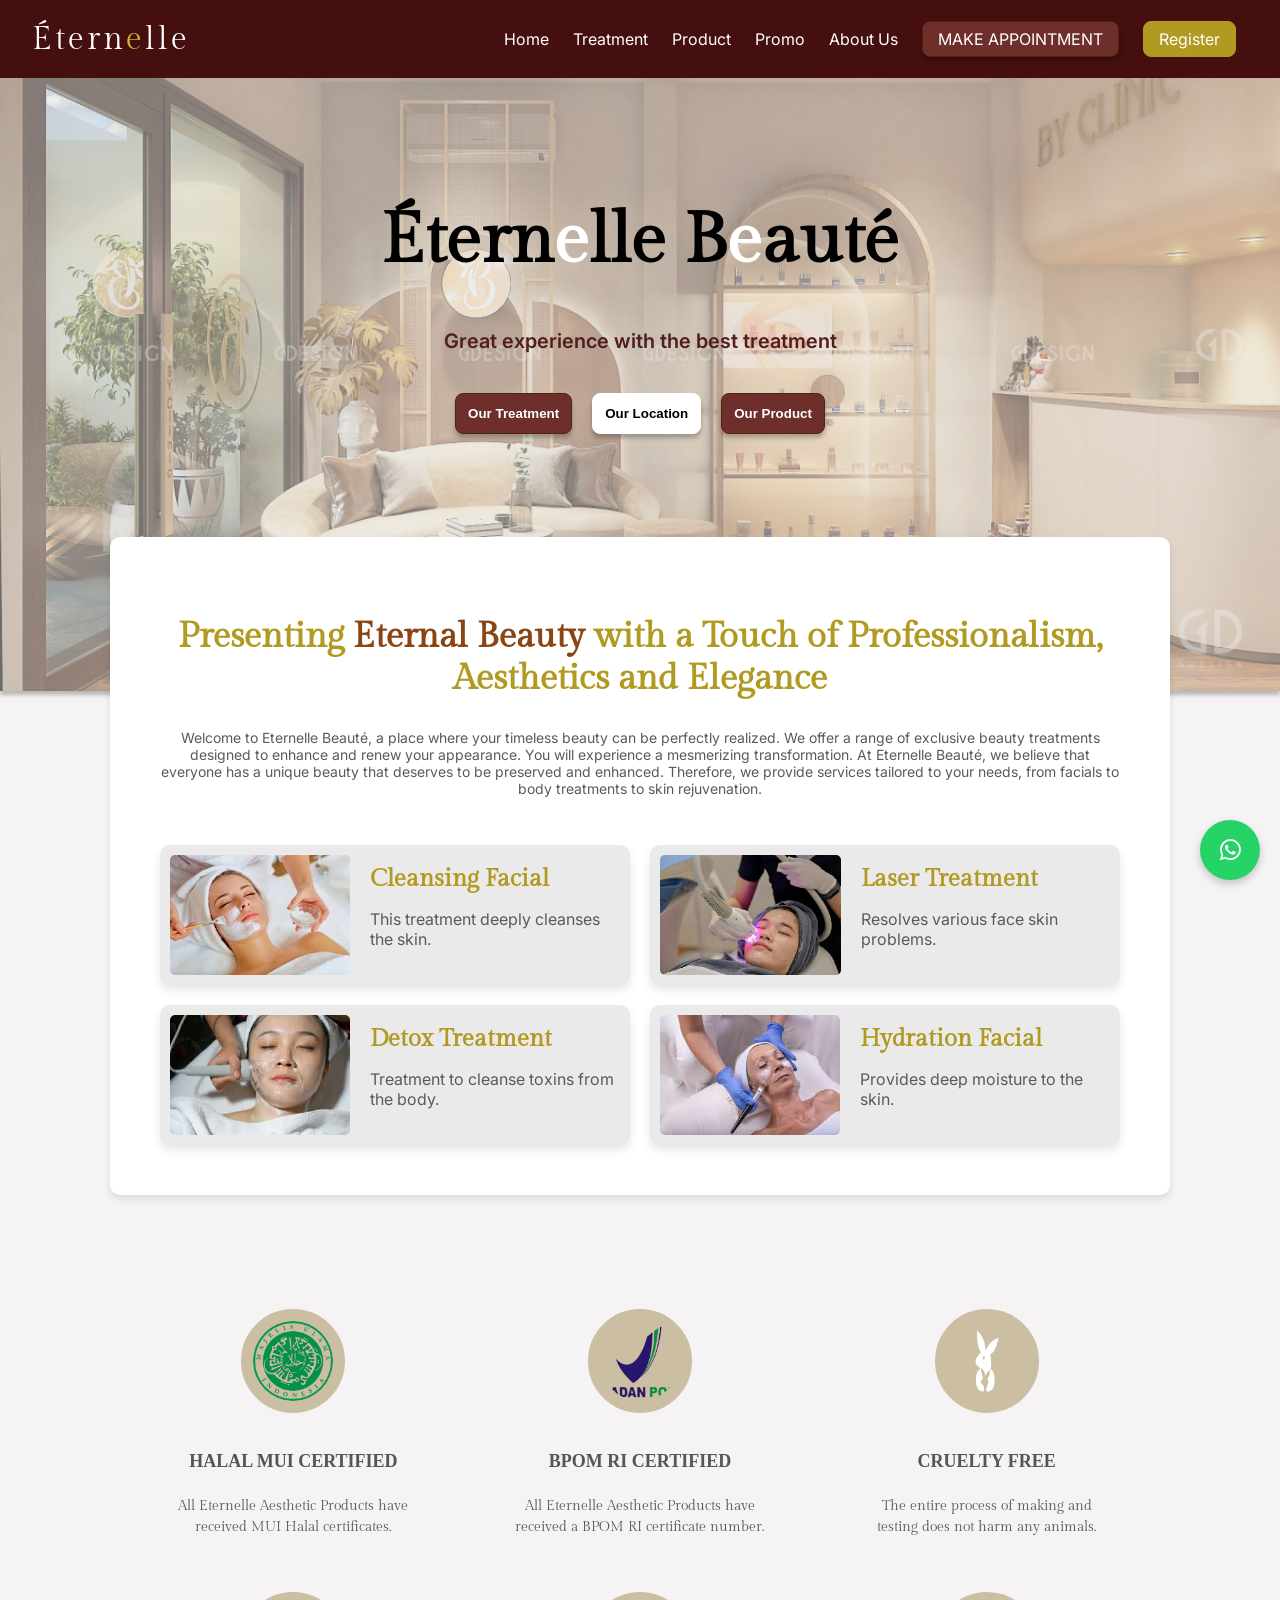
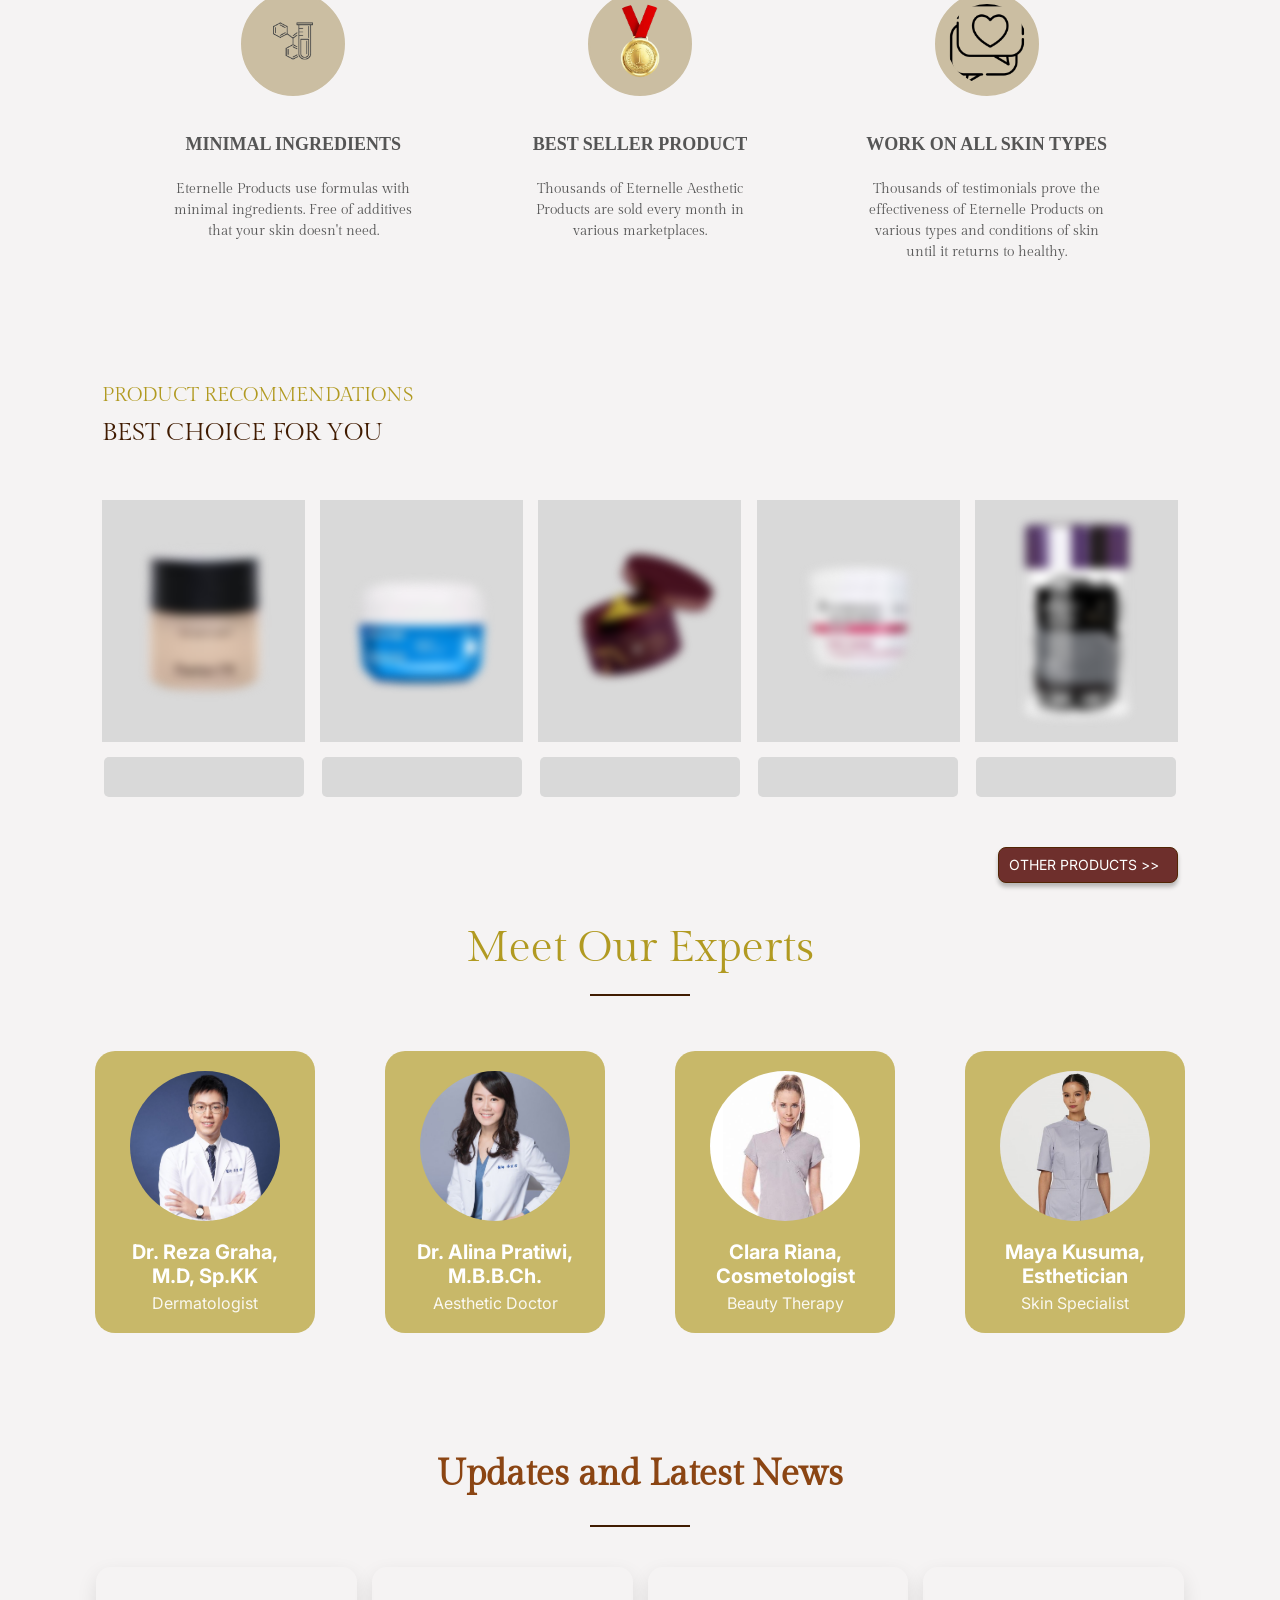
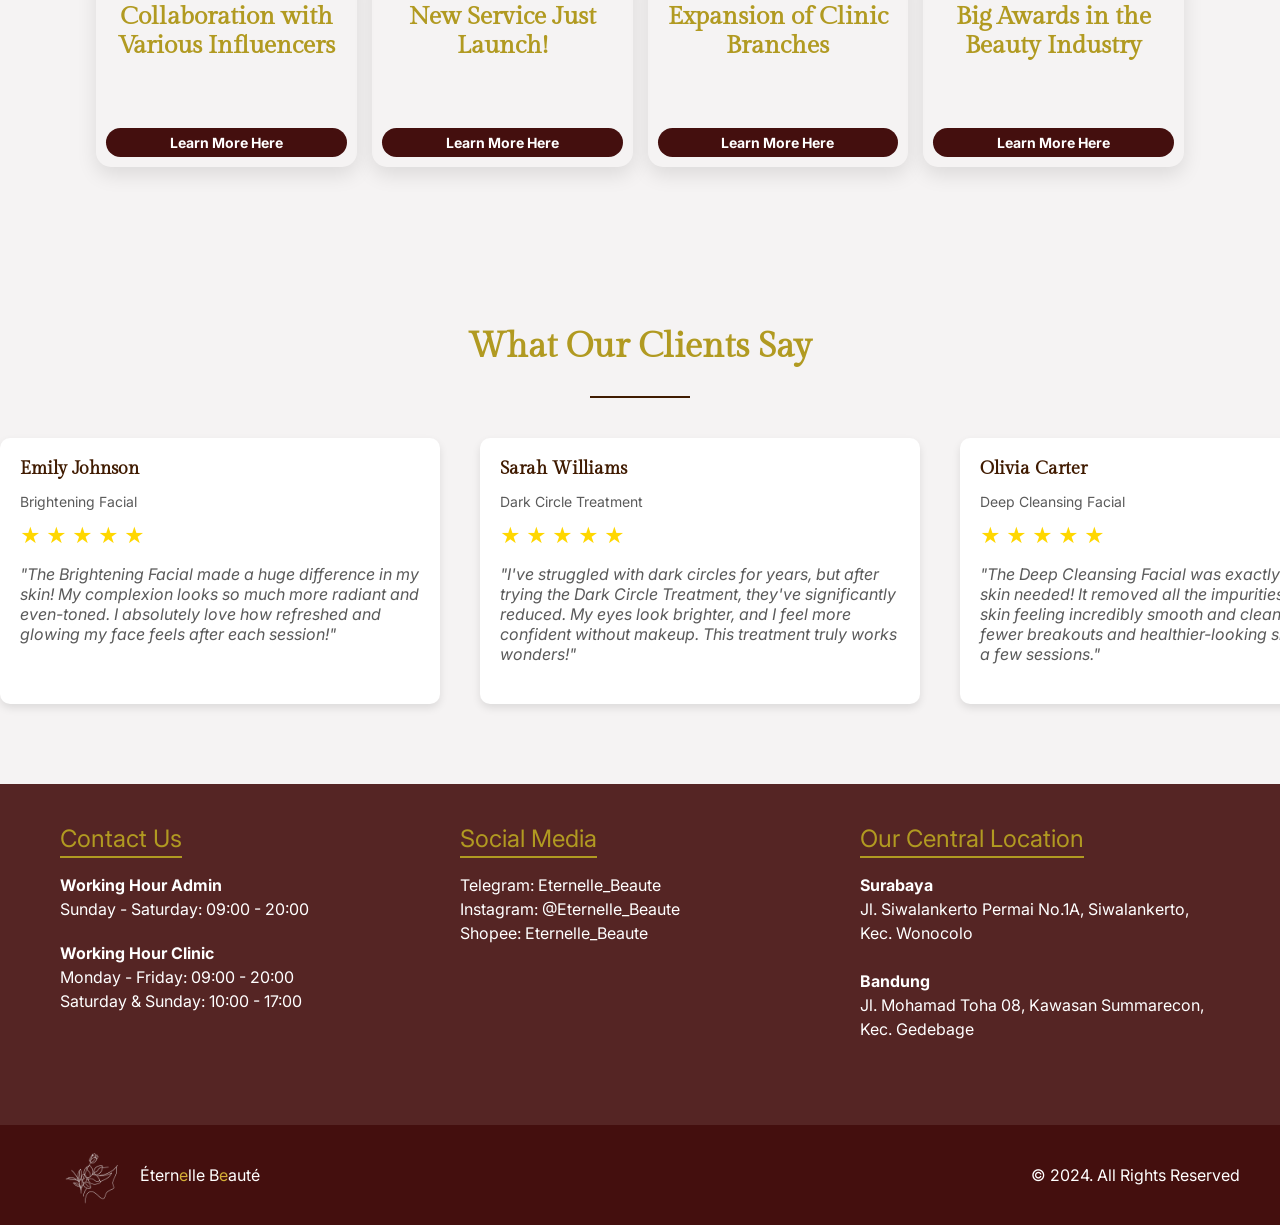
<file: Beauty-Clinic/index.html>
<!DOCTYPE html>
<html lang="en">

<head>
    <meta charset="UTF-8" />
    <meta http-equiv="X-UA-Compatible" content="IE=Edge">
    <meta name="viewport" content="width=device-width, initial-scale=1">
    <title>Éternelle Beauté Clinic</title>
    <link rel="icon" href="assets/images/loogo.png" type="image/x-icon" />
    <link rel="preconnect" href="https://fonts.googleapis.com">
    <link rel="preconnect" href="https://fonts.gstatic.com" crossorigin>
    <link href="https://fonts.googleapis.com/css2?family=Gilda+Display:wght@400&display=swap" rel="stylesheet">
    <link href="https://fonts.googleapis.com/css2?family=Inter:wght@400&display=swap" rel="stylesheet">
    <link rel="stylesheet" href="https://cdnjs.cloudflare.com/ajax/libs/font-awesome/6.0.0-beta3/css/all.min.css">
    <link rel="stylesheet" href="css/styles.css" />
</head>

<body>
    <!--- HEADER --->
    <div class="header">
        <div class="header-salma">
            <div class="eternelle">Étern<span class="highlight">e</span>lle</div>
            <div class="container">
                <a href="index.html">Home</a>
                <a href="display-treatment.html">Treatment</a>
                <a href="display-product.html">Product</a>
                <a href="promo.html">Promo</a>
                <a href="about-us.html">About Us</a>
                <button class="appointment-1" onclick="location.href='appointment.html'">MAKE APPOINTMENT</button>
                <button class="button-6" onclick="location.href='membership.html'">Register</button>
            </div>
        </div>
    </div>

    <!--- BANNER --->
    <div class="klinik-1"></div>
    <div class="rectangle-1"></div>
    <div class="hero">
        <h1 class="main-title">Étern<span class="highlight-text">e</span>lle B<span class="highlight-text">e</span>auté
        </h1>
        <p class="subtitle">Great experience with the best treatment</p>
        <div class="cta-buttons">
            <button class="cta-button" onclick="location.href='display-treatment.html'">Our Treatment</button>
            <button class="cta-button location-button" onclick="location.href='about-us.html#location'">Our Location</button>
            <button class="cta-button" onclick="location.href='display-product.html'">Our Product</button>
        </div>
    </div>

    <!--- TREATMENT --->
    <section class="treatment-section">
        <div class="container-8">
            <h2>Presenting <span class="highlight">Eternal Beauty</span> with a Touch of Professionalism, Aesthetics and
                Elegance</h2>
            <p class="intro-text">
                Welcome to Eternelle Beauté, a place where your timeless beauty can be perfectly realized. We offer a
                range of exclusive beauty treatments
                designed to enhance and renew your appearance. You will experience a mesmerizing transformation. At
                Eternelle Beauté, we believe that
                everyone has a unique beauty that deserves to be preserved and enhanced. Therefore, we provide services
                tailored to your needs, from facials
                to body treatments to skin rejuvenation.
            </p>
            <div class="treatment-grid">
                <div class="treatment-card">
                    <img src="assets/images/download_1.jpeg" alt="Deep Cleansing Facial"
                        class="treatment-image">
                    <div class="treatment-info">
                        <h3>Cleansing Facial</h3>
                        <p>This treatment deeply cleanses the skin.</p>
                    </div>
                </div>
                <div class="treatment-card">
                    <img src="assets/images/download_171.jpeg" alt="Laser Treatment"
                        class="treatment-image">
                    <div class="treatment-info">
                        <h3>Laser Treatment</h3>
                        <p>Resolves various face skin problems.</p>
                    </div>
                </div>
                <div class="treatment-card">
                    <img src="assets/images/download_241.jpeg" alt="Detox Treatment"
                        class="treatment-image">
                    <div class="treatment-info">
                        <h3>Detox Treatment</h3>
                        <p>Treatment to cleanse toxins from the body.</p>
                    </div>
                </div>
                <div class="treatment-card">
                    <img src="assets/images/facial.jpg" alt="Hydration Facial" class="treatment-image">
                    <div class="treatment-info">
                        <h3>Hydration Facial</h3>
                        <p>Provides deep moisture to the skin.</p>
                    </div>
                </div>
            </div>
        </div>
    </section>

    <!--- LABEL --->
    <div class="container-9">
        <div class="test-item">
            <img class="image" src="assets/images/halal.png" alt="Halal MUI">
            <h3>HALAL MUI CERTIFIED</h3>
            <p>All Eternelle Aesthetic Products have received MUI Halal certificates.</p>
        </div>
        <div class="test-item">
            <img class="image" src="assets/images/bpom.png" alt="Badan POM">
            <h3>BPOM RI CERTIFIED</h3>
            <p>All Eternelle Aesthetic Products have received a BPOM RI certificate number.</p>
        </div>
        <div class="test-item">
            <img class="image" src="assets/images/hewan.png" alt="Cruelty Free">
            <h3>CRUELTY FREE</h3>
            <p>The entire process of making and testing does not harm any animals.</p>
        </div>
        <div class="test-item">
            <img class="image" src="assets/images/bahan.png" alt="Minimal Ingredients">
            <h3>MINIMAL INGREDIENTS</h3>
            <p>Eternelle Products use formulas with minimal ingredients. Free of additives that your skin doesn't need.
            </p>
        </div>
        <div class="test-item">
            <img class="image" src="assets/images/bestseller (2).png" alt="Best Seller">
            <h3>BEST SELLER PRODUCT</h3>
            <p>Thousands of Eternelle Aesthetic Products are sold every month in various marketplaces.</p>
        </div>
        <div class="test-item">
            <img class="image" src="assets/images/cht.png" alt="Work on All Skin Types">
            <h3>WORK ON ALL SKIN TYPES</h3>
            <p>Thousands of testimonials prove the effectiveness of Eternelle Products on various types and conditions
                of
                skin until it returns to healthy.</p>
        </div>
    </div>

    <!--- PRODUCT --->
    <div class="product">
        <div class="produk">
            <div class="rekomendasi-produk">
                PRODUCT RECOMMENDATIONS
            </div>
            <div class="pilihanterbaikuntukmu">
                BEST CHOICE FOR YOU
            </div>
            <div class="group-3">
                <div class="container-5">
                    <div class="product-item">
                        <div class="rectangle">
                            <img src="assets/images/download_removebg_preview_1.png"
                                alt="The Bath Box Barrier Fit" class="product-image">
                        </div>
                        <div class="product-name">
                            <span class="spoiler-text">The Bath Box Barrier Fit</span>
                            <span class="panel" tabindex="0"></span>
                        </div>
                    </div>
                    <div class="product-item">
                        <div class="rectangle">
                            <img src="assets/images/whats_app_image_20240719_at_1610008_f_3_b_47_d_7_removebg_preview_1.png"
                                alt="Whitelab Hydrating Sleeping Mask" class="product-image">
                        </div>
                        <div class="product-name">
                            <span class="spoiler-text">Whitelab Hydrating Mask</span>
                            <span class="panel" tabindex="0"></span>
                        </div>
                    </div>
                    <div class="product-item">
                        <div class="rectangle">
                            <img src="assets/images/whats_app_image_20240719_at_161039_dd_307_dcc_removebg_preview_1.png"
                                alt="Daviena Skincare Hand Body Dosting" class="product-image">
                        </div>
                        <div class="product-name">
                            <span class="spoiler-text">Daviena Body Dosting</span>
                            <span class="panel" tabindex="0"></span>
                        </div>
                    </div>
                    <div class="product-item">
                        <div class="rectangle">
                            <img src="assets/images/whats_app_image_20240719_at_160921_b_692860_aremovebg_preview_1.png"
                                alt="Purbasari Lulur Mandi" class="product-image">
                        </div>
                        <div class="product-name">
                            <span class="spoiler-text">Purbasari Lulur Mandi</span>
                            <span class="panel" tabindex="0"></span>
                        </div>
                    </div>
                    <div class="product-item">
                        <div class="rectangle">
                            <img src="assets/images/whats_app_image_20240719_at_160837_b_3_aee_2_da_removebg_preview_1.png"
                                alt="Ellips Hair Vitamin Silky Black" class="product-image">
                        </div>
                        <div class="product-name">
                            <span class="spoiler-text">Ellips Hair Vitamin Silky</span>
                            <span class="panel" tabindex="0"></span>
                        </div>
                    </div>
                </div>
            </div> <br><br>
            <div class="button" onclick="location.href='display-product.html'">
                <span class="button-1">
                    OTHER PRODUCTS &gt;&gt;
                </span>
            </div>
        </div>
    </div>

    <!--- EXPERTS --->
    <div class="experts">
        <div class="container-2">
            <div class="meet-our-experts">
                Meet Our Experts
            </div>
            <div class="line"></div>
            <div class="container-3">
                <div class="expert">
                    <img src="assets/images/fu_1.jpeg" alt="Dr. Reza Graha" class="expert-image">
                    <div class="expert-info">
                        <h3>Dr. Reza Graha, M.D, Sp.KK</h3>
                        <p>Dermatologist</p>
                    </div>
                </div>
                <div class="expert">
                    <img src="assets/images/fu_11.jpeg" alt="Dr. Alina Pratiwi" class="expert-image">
                    <div class="expert-info">
                        <h3>Dr. Alina Pratiwi, M.B.B.Ch.</h3>
                        <p>Aesthetic Doctor</p>
                    </div>
                </div>
                <div class="expert">
                    <img src="assets/images/download_2.jpeg" alt="Dr. Clara Riana"
                        class="expert-image">
                    <div class="expert-info">
                        <h3>Clara Riana, Cosmetologist</h3>
                        <p>Beauty Therapy</p>
                    </div>
                </div>
                <div class="expert">
                    <img src="assets/images/image.jpeg" alt="Dr. Maya Kusuma" class="expert-image">
                    <div class="expert-info">
                        <h3>Maya Kusuma, Esthetician</h3>
                        <p>Skin Specialist</p>
                    </div>
                </div>
            </div>
        </div>
    </div>

    <!---BERITA--->
    <section class="update-news">
        <h2>Updates and Latest News</h2>
        <div class="line"></div>
        <div class="content">
            <div class="grid">
                <div class="news">
                    <h3>Collaboration with Various Influencers</h3>
                    <div class="image-container">
                        <p>Eternelle Clinic collaborates for <span class="color-text">"Naturally Healthy Skin"</span>,
                            which aims to increase awareness about the importance of <span class="bold-text">routine skin care</span>.
                        </p>
                    </div>
                    <a href="#" class="btn">Learn More Here</a>
                </div>
                <div class="news">
                    <h3>New Service Just Launch!</h3>
                    <div class="image-container">
                        <p>Eternelle Clinic introduces facial treatments with the latest technology that can help <span class="color-text">reduce wrinkles</span> in just <span class="bold-text">four weeks</span>.</p>
                    </div>
                    <a href="#" class="btn">Learn More Here</a>
                </div>
                <div class="news">
                    <h3>Expansion of Clinic Branches</h3>
                    <div class="image-container">
                        <p>Eternelle Clinic officially opens its 6th branch in the <span class="color-text">Bandung!</span>
                            We offering attractive <span class="bold-text">promotions</span> for skin care until the end of the month.
                        </p>
                    </div>
                    <a href="#" class="btn">Learn More Here</a>
                </div>
                <div class="news">
                    <h3>Big Awards in the Beauty Industry</h3>
                    <div class="image-container">
                        <p>Eternelle Clinic was named the<span class="color-text"> Best Clinic 2024 in the Beauty Awards</span>, for its innovation in using organic ingredients in every treatment.</p>
                    </div>
                    <a href="#" class="btn">Learn More Here</a>
                </div>
            </div>
        </div>
    </section>

    <!--- TESTIMONI --->
    <section class="testimonials-section">
        <h2>What Our Clients Say</h2>
        <div class="line"></div>
        <div class="testimonials-slider">
            <!-- Set 1 -->
            <div class="testimonial-item">
                <div class="testimonial-author">
                    <div class="author-info">
                        <h3>Emily Johnson</h3>
                        <p>Brightening Facial</p>
                    </div>
                </div>
                <div class="rating">
                    &#9733; &#9733; &#9733; &#9733; &#9733;
                </div>
                <p class="testimonial-text">
                    "The Brightening Facial made a huge difference in my skin! My complexion looks so much more radiant
                    and even-toned. I absolutely love how refreshed and glowing my face feels after each session!"
                </p>
            </div>

            <div class="testimonial-item">
                <div class="testimonial-author">
                    <div class="author-info">
                        <h3>Sarah Williams</h3>
                        <p>Dark Circle Treatment</p>
                    </div>
                </div>
                <div class="rating">
                    &#9733; &#9733; &#9733; &#9733; &#9733;
                </div>
                <p class="testimonial-text">
                    "I've struggled with dark circles for years, but after trying the Dark Circle Treatment, they've
                    significantly reduced. My eyes look brighter, and I feel more confident without makeup. This treatment truly works wonders!"
                </p>
            </div>

            <div class="testimonial-item">
                <div class="testimonial-author">
                    <div class="author-info">
                        <h3>Olivia Carter</h3>
                        <p>Deep Cleansing Facial</p>
                    </div>
                </div>
                <div class="rating">
                    &#9733; &#9733; &#9733; &#9733; &#9733;
                </div>
                <p class="testimonial-text">
                    "The Deep Cleansing Facial was exactly what my skin needed! It removed all the impurities and left
                    my skin feeling incredibly smooth and clean. I noticed fewer breakouts and healthier-looking skin after just a few sessions."
                </p>
            </div>

            <!-- Set 2 (duplikat untuk menciptakan loop) -->
            <div class="testimonial-item">
                <div class="testimonial-author">
                    <div class="author-info">
                        <h3>John Michael Doe</h3>
                        <p>Anti-Dandruff Treatment</p>
                    </div>
                </div>
                <div class="rating">
                    &#9733; &#9733; &#9733; &#9733; &#9733;
                </div>
                <p class="testimonial-text">
                    "I used to deal with constant dandruff, but the Anti-Dandruff Treatment changed that! My scalp feels
                    so much healthier, and I've noticed a huge reduction in flakes. This treatment has made a big difference in my hair care routine"
                </p>
            </div>

            <div class="testimonial-item">
                <div class="testimonial-author">
                    <div class="author-info">
                        <h3>Jessica Smith</h3>
                        <p>Hydration Facial</p>
                    </div>
                </div>
                <div class="rating">
                    &#9733; &#9733; &#9733; &#9733; &#9733;
                </div>
                <p class="testimonial-text">
                    "The Hydration Facial is my go-to for dry skin! My face feels deeply moisturized and plump after
                    every session. It's perfect for anyone looking to restore moisture and achieve a dewy glow."
                </p>
            </div>

            <div class="testimonial-item">
                <div class="testimonial-author">
                    <div class="author-info">
                        <h3>David Thompson</h3>
                        <p>Medical Aesthetic Treatments</p>
                    </div>
                </div>
                <div class="rating">
                    &#9733; &#9733; &#9733; &#9733; &#9733;
                </div>
                <p class="testimonial-text">
                    "The Medical Aesthetic Treatments have transformed my skin! The results are visible and
                    long-lasting, and the process is always professional and comfortable. I couldn't be happier with how my skin looks and feels!"
                </p>
            </div>
        </div>
    </section>

    <a href="https://wa.me/6285859730416" class="floating-button" target="_blank">
        <i class="fab fa-whatsapp"></i>
    </a>

    <!--- FOOTER --->
    <div class="footer">
        <div class="footer-content">
            <div class="column contact-us-column">
                <span class="contact-us">Contact Us</span>
                <div class="line-5"></div><br>
                <p class="working-hours-admin">
                    <strong>Working Hour Admin</strong><br>
                    Sunday - Saturday: 09:00 - 20:00
                </p> <br>
                <p class="working-hours-clinic">
                    <strong>Working Hour Clinic</strong><br>
                    Monday - Friday: 09:00 - 20:00<br>
                    Saturday & Sunday: 10:00 - 17:00
                </p>
            </div>
            <div class="column social-media-column">
                <span class="social-media">Social Media</span>
                <div class="line-6"></div><br>
                <p class="contact-number">Telegram: Eternelle_Beaute</p>
                <p class="instagram">Instagram: @Eternelle_Beaute</p>
                <p class="shopee">Shopee: Eternelle_Beaute</p>
            </div>
            <div class="column our-location-column">
                <span class="our-location">Our Central Location</span>
                <div class="line-4"></div><br>
                <p class="locations">
                    <strong>Surabaya</strong>
                    Jl. Siwalankerto Permai No.1A, Siwalankerto, Kec. Wonocolo<br><br>
                    <strong>Bandung</strong>
                    Jl. Mohamad Toha 08, Kawasan Summarecon, Kec. Gedebage<br><br>
                </p>
            </div>
        </div>
    </div>

    <!--- FOOTER BOTTOM --->
    <div class="footer-bottom">
        <div class="footer-content-2">
            <div class="left-content">
                <img src="assets/images/logo-2.png" alt="Logo" class="logo-img">
                <p class="ternellebeaut">Étern<span class="highlight">e</span>lle B<span class="highlight">e</span>auté</p>
            </div>
            <span class="all-rights-reserved">© 2024. All Rights Reserved</span>
        </div>
    </div>
</body>

</html>
</file>
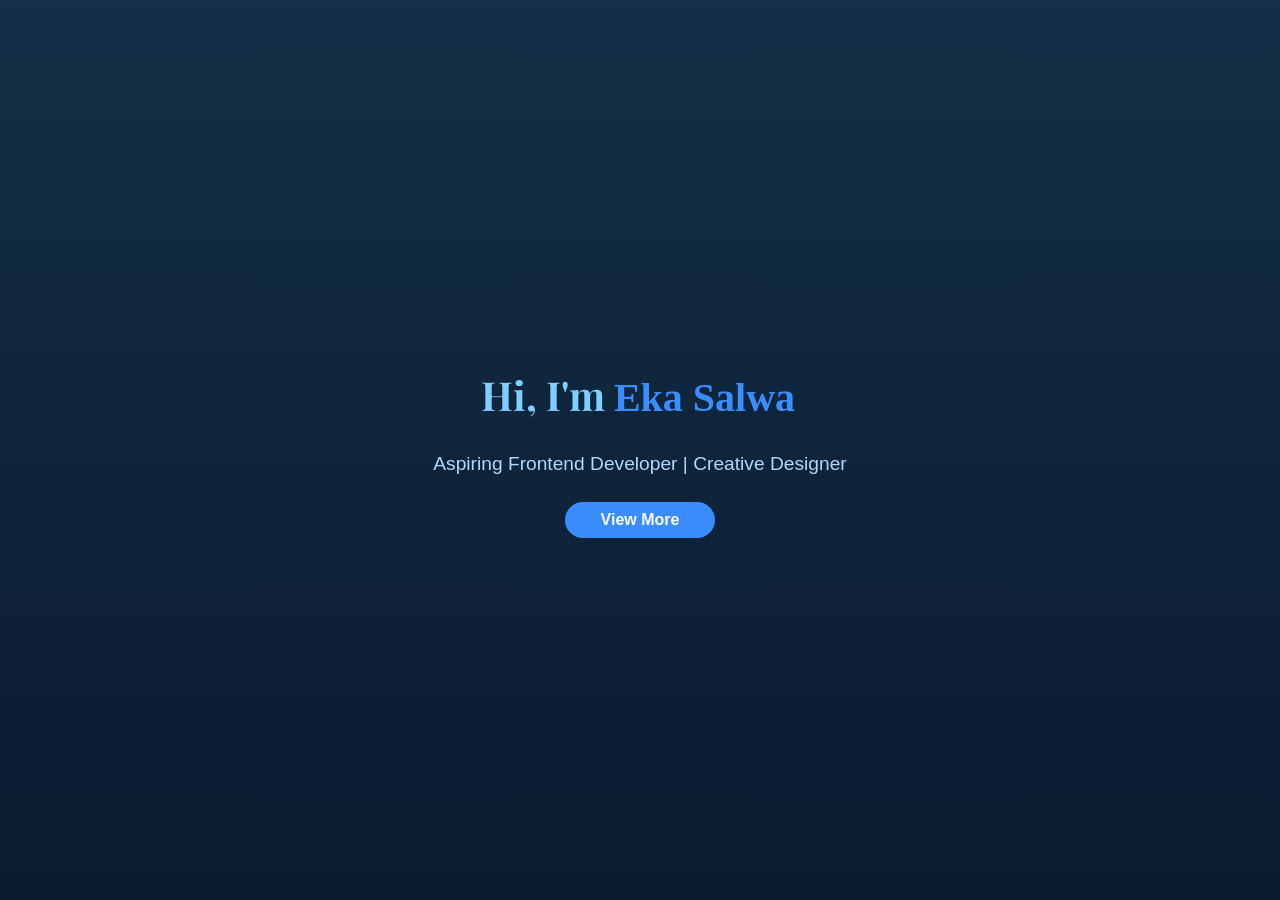
<file: Portofolio/index.html>
<!DOCTYPE html>
<html lang="en">
<head>
  <meta charset="UTF-8">
  <meta name="viewport" content="width=device-width, initial-scale=1.0">
  <title>Portfolio</title>
  <link href="https://fonts.googleapis.com/css2?family=Playfair+Display:wght@700&family=Poppins:wght@400;500&display=swap" rel="stylesheet">
  <link rel="stylesheet" href="style-coba.css">
</head>
<body >
  <div class="hero">
    <header class="header">
      <h1 class="hero-title">Hi, I'm <span>Eka Salwa</span></h1>
      <p class="hero-subtitle">Aspiring Frontend Developer | Creative Designer</p>
      <div class="about-buttons">
        <a href="learn-more.html" id="learn-more-btn" class="btn">View More</a>
      </div>
    </header>
  </div>
</body>
</html>
</file>
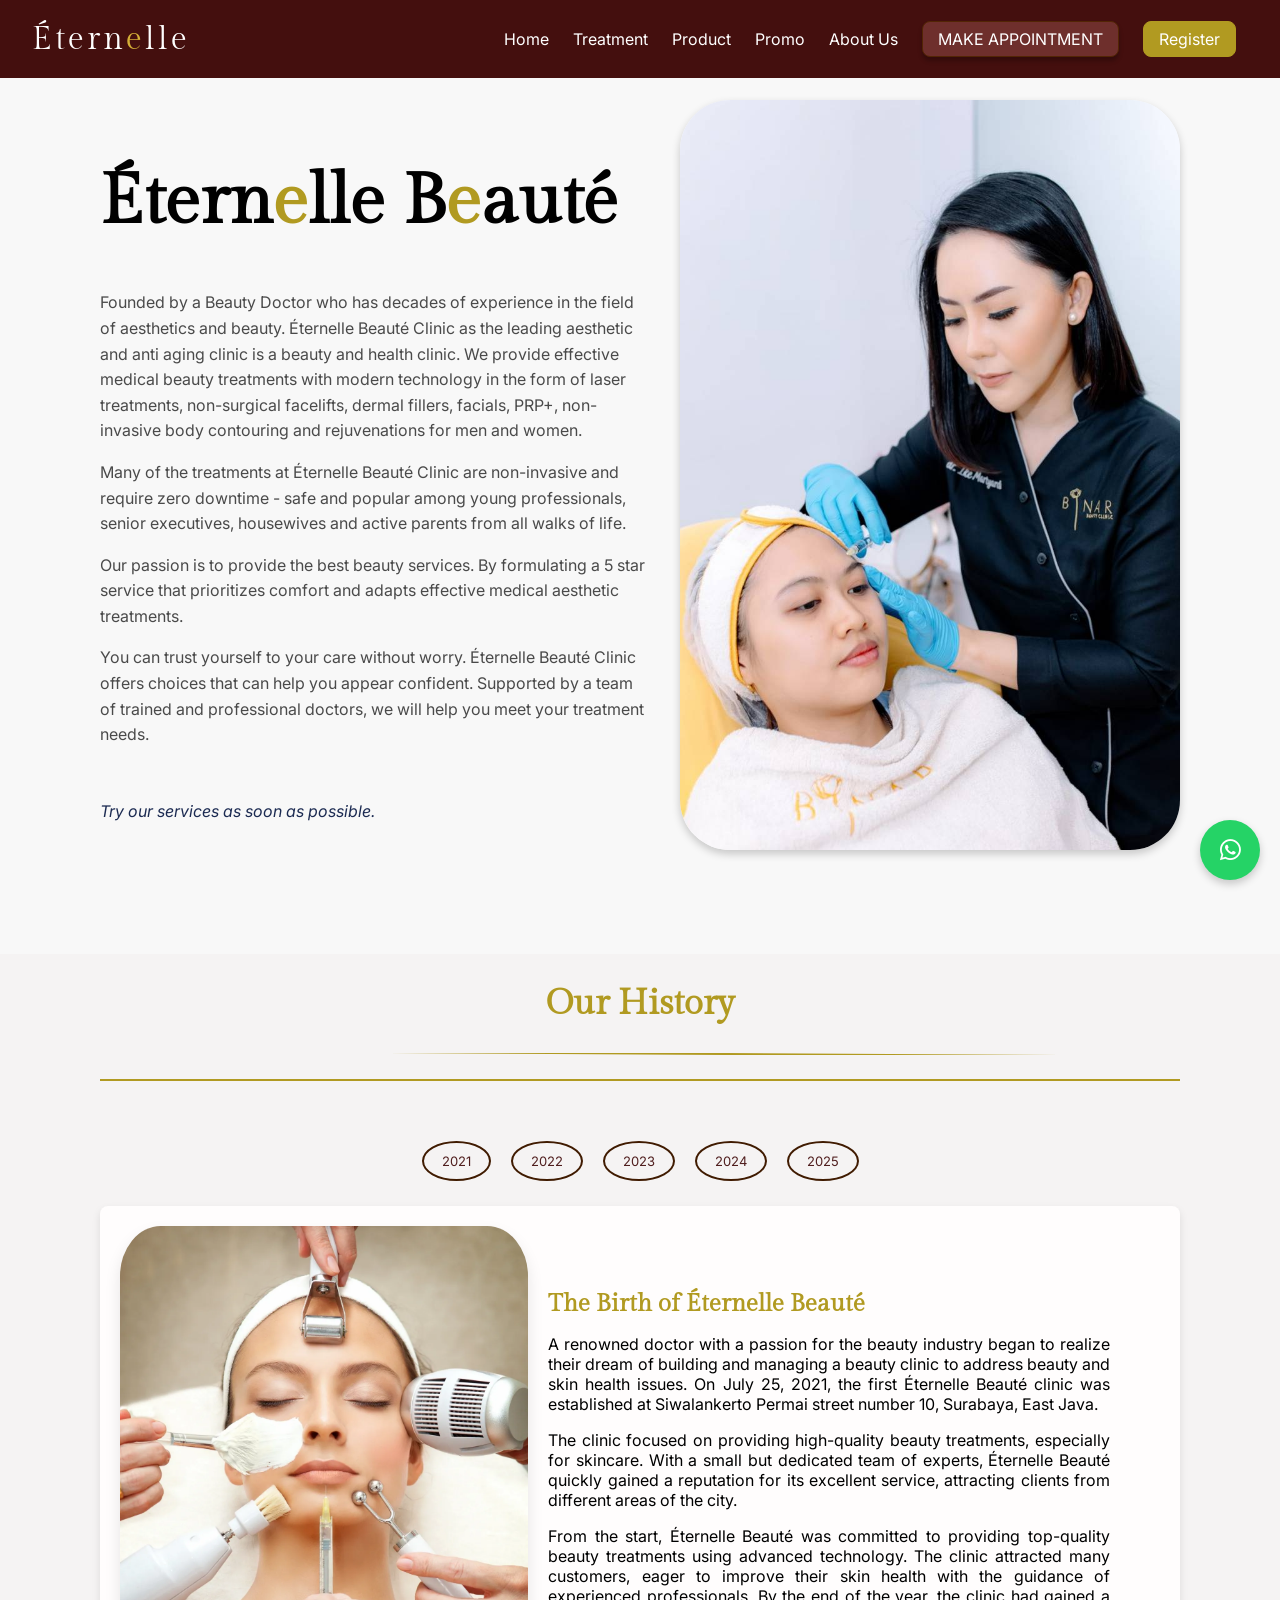
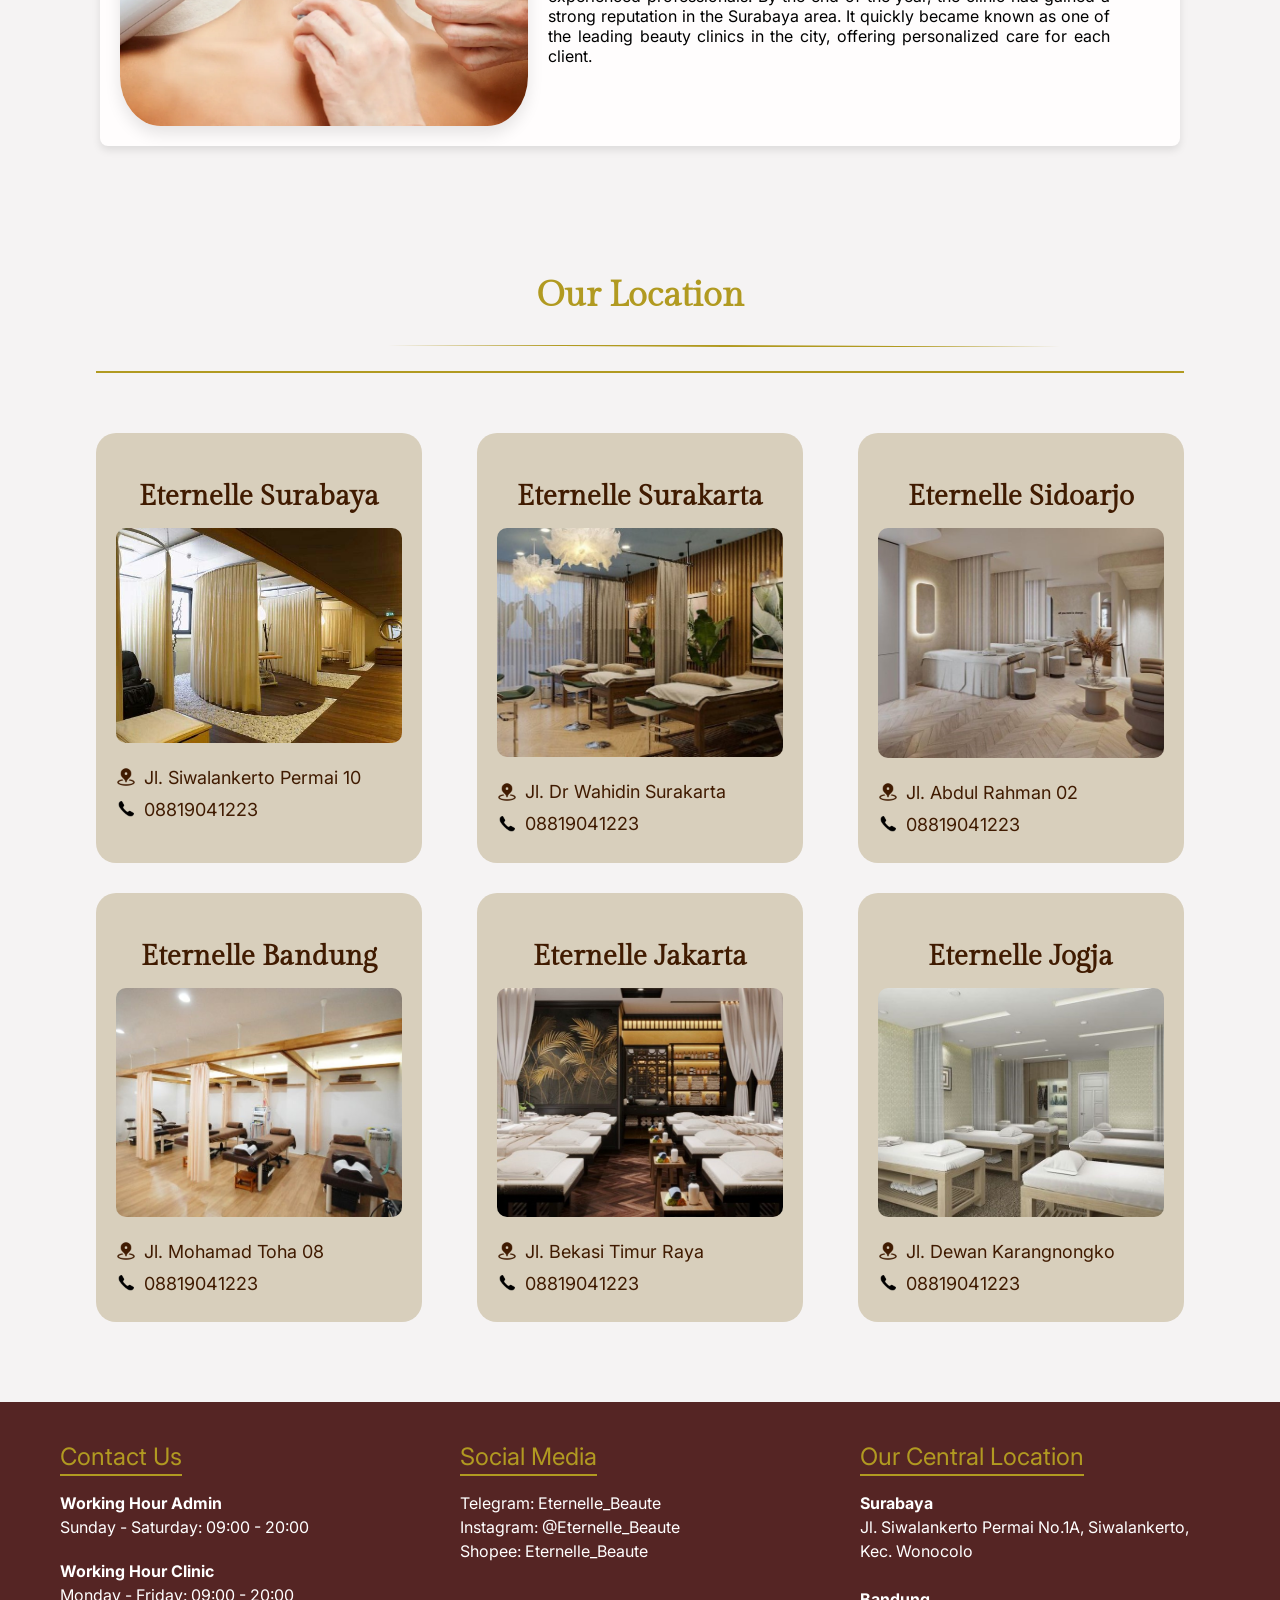
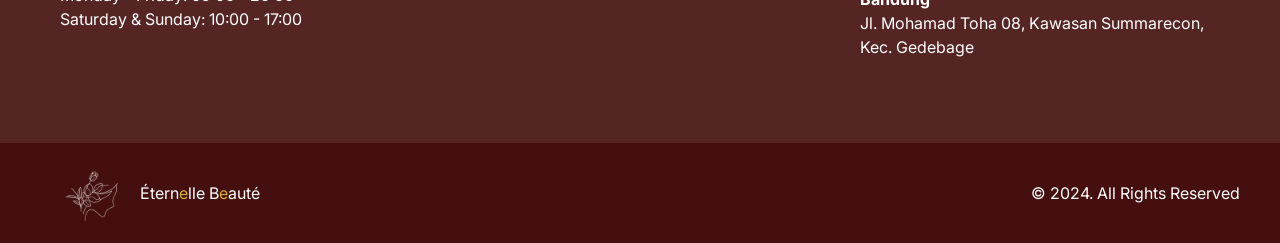
<file: Beauty-Clinic/about-us.html>
<!DOCTYPE html>
<html lang="en">

<head>
    <meta charset="UTF-8" />
    <meta http-equiv="X-UA-Compatible" content="IE=Edge">
    <meta name="viewport" content="width=device-width, initial-scale=1">
    <title>About Éternelle Beauté Clinic</title>
    <link rel="icon" href="assets/images/loogo.png" type="image/x-icon" />
    <link rel="preconnect" href="https://fonts.googleapis.com">
    <link rel="preconnect" href="https://fonts.gstatic.com" crossorigin>
    <link href="https://fonts.googleapis.com/css2?family=Gilda+Display:wght@400&display=swap" rel="stylesheet">
    <link href="https://fonts.googleapis.com/css2?family=Inter:wght@400&display=swap" rel="stylesheet">
    <link rel="stylesheet" href="https://cdnjs.cloudflare.com/ajax/libs/font-awesome/6.0.0-beta3/css/all.min.css">
    <link rel="stylesheet" href="css/styles.css" />
</head>

<body>
    <!--- HEADER --->
    <div class="header">
        <div class="header-salma">
            <div class="eternelle">Étern<span class="highlight">e</span>lle</div>
            <div class="container">
                <a href="index.html">Home</a>
                <a href="display-treatment.html">Treatment</a>
                <a href="display-product.html">Product</a>
                <a href="promo.html">Promo</a>
                <a href="about-us.html">About Us</a>
                <button class="appointment-1" onclick="location.href='appointment.html'">MAKE APPOINTMENT</button>
                <button class="button-6" onclick="location.href='membership.html'">Register</button>
            </div>
        </div>
    </div>

    <!--- DESCRIPTION --->
    <div class="clinic-section">
        <div class="text-section">
            <h1 class="main-title">Étern<span class="highlight-text">e</span>lle B<span class="highlight-text">e</span>auté</h1>
            <p>Founded by a Beauty Doctor who has decades of experience in the field of aesthetics and beauty. Éternelle Beauté
                Clinic as the leading aesthetic and anti aging clinic is a beauty and health clinic.
                We provide effective medical beauty treatments with modern technology in the form of laser treatments,
                non-surgical facelifts, dermal fillers, facials, PRP+, non-invasive body contouring and rejuvenations for men and women.</p>
            <p>Many of the treatments at Éternelle Beauté Clinic are non-invasive and require zero downtime - safe and
                popular among young professionals, senior executives, housewives and active parents from all walks of life.</p>
            <p>Our passion is to provide the best beauty services. By formulating a 5 star service that prioritizes
                comfort and adapts effective medical aesthetic treatments.</p>
            <p>You can trust yourself to your care without worry. Éternelle Beauté Clinic offers choices that can help you appear
                confident. Supported by a team of trained and professional doctors, we will help you meet your treatment needs.</p><br>
            <p><em>Try our services as soon as possible.</em></p>
        </div>
        <div class="image-section">
            <img src="assets/images/about-us.jpg" alt="Éternelle Beauté Clinic">
        </div>
    </div>

    <!--- HISTORY & YEARS --->
    <div class="timeline">
        <h2 style="text-align: center;">Our History</h2>
        <img class="line-2" src="assets/vectors/line_2_x2.svg" />
        <div class="line-1"></div><br><br>

        <input type="radio" id="year2021" name="year" checked>
        <input type="radio" id="year2022" name="year">
        <input type="radio" id="year2023" name="year">
        <input type="radio" id="year2024" name="year">
        <input type="radio" id="year2025" name="year">

        <div class="slider">
            <label for="year2021">2021</label>
            <label for="year2022">2022</label>
            <label for="year2023">2023</label>
            <label for="year2024">2024</label>
            <label for="year2025">2025</label>
        </div>

        <div class="description">
            <div class="content2" data-year="2021">
                <div>
                    <h2>The Birth of Éternelle Beauté</h2>
                    <p>
                        A renowned doctor with a passion for the beauty industry began to realize their dream
                        of building and managing a beauty clinic to address beauty and skin health issues.
                        On July 25, 2021, the first Éternelle Beauté clinic was established at Siwalankerto Permai street number 10, Surabaya, East Java.
                    </p>
                    <p>
                        The clinic focused on providing high-quality beauty treatments, especially for skincare.
                        With a small but dedicated team of experts, Éternelle Beauté quickly gained a reputation for its
                        excellent service, attracting clients from different areas of the city.
                    </p>
                    <p>
                        From the start, Éternelle Beauté was committed to providing top-quality beauty treatments using
                        advanced technology. The clinic attracted many customers,
                        eager to improve their skin health with the guidance of experienced professionals. By the end of
                        the year, the clinic had gained a strong reputation in the Surabaya area.
                        It quickly became known as one of the leading beauty clinics in the city, offering personalized
                        care for each client.
                    </p>
                </div>
                <img src="assets/images/about-us2.webp" alt="Image for 2021" />
            </div>

            <div class="content2" data-year="2022">
                <div>
                    <h2>Expanding the Treatment Range</h2>
                    <p>Éternelle Beauté expanded its range of services to meet the growing demand for specialized beauty
                        treatments.
                        New procedures for skin rejuvenation, anti-aging, and body contouring were introduced,
                        attracting even more clients.
                    </p>
                    <p>To accommodate the increasing number of visitors, the clinic hired additional skilled
                        professionals.
                        This helped maintain high-quality service while ensuring that each client received the attention
                        they deserved.
                    </p>
                    <p>As Éternelle Beauté's reputation continued to grow, the clinic began to plan for further
                        expansion. The management
                        started exploring new locations to open additional branches, aiming to reach more people outside
                        of Surabaya.
                    </p>
                </div>
                <img src="assets/images/Refreshing HydraFacial.jpeg" alt="Image for 2022" />
            </div>

            <div class="content2" data-year="2023">
                <div>
                    <h2>Opening New Branches</h2>
                    <p>
                        We achieved a major milestone by opening its second branch. Located in a busy area of East Java,
                        the new clinic aimed to serve clients who had difficulty accessing the original location.
                    </p>
                    <p>
                        With the opening of the new branch, Éternelle Beauté introduced cutting-edge beauty treatments,
                        including laser therapy and non-invasive cosmetic procedures.
                        These services set the clinic apart from other beauty centers in the region.
                    </p>
                    <p>
                        The year also saw significant growth in the clinic's customer base, as word spread about its
                        innovative treatments and excellent customer care.
                        The clinic became a favorite destination for people looking to enhance their appearance.
                    </p>
                </div>
                <img src="assets/images/about-us4.png" alt="Image for 2023" />
            </div>

            <div class="content2" data-year="2024">
                <div>
                    <h2>A Growing Network</h2>
                    <p>Éternelle Beauté had successfully established itself as a leading beauty clinic in East Java,
                        with plans to expand beyond the region. The clinic continued to innovate
                        by introducing advanced treatments and collaborating with international beauty experts.
                    </p>
                    <p>
                        The management team focused on improving customer experience, investing in state-of-the-art
                        equipment, and launching exclusive beauty packages.
                        Éternelle Beauté also started offering beauty consultations with renowned dermatologists.
                    </p>
                    <p>
                        Towards the end of 2024, Éternelle Beauté began planning to open more branches in major cities
                        across Indonesia, marking the beginning of its journey to become a nationwide brand in the
                        beauty industry.
                    </p>
                </div>
                <img src="assets/images/about-us5.png" alt="Image for 2024" />
            </div>

            <div class="content2" data-year="2025">
                <div>
                    <h2>National Recognition</h2>
                    <p>We gained national recognition as one of the top beauty clinics in Indonesia. With its consistent
                        focus on quality and innovation, the clinic was featured in several prestigious beauty and
                        health magazines, solidifying its reputation across the country.
                    </p>
                    <p>
                        This year also marked the launch of Éternelle Beauté's signature skincare product line.
                        Developed by in-house dermatologists, the products were designed to complement the treatments
                        offered at the clinic, allowing clients to maintain their skin care routine at home.
                    </p>
                    <p>
                        As demand for its services continued to grow, Éternelle Beauté expanded its training programs to
                        ensure that all staff were up-to-date with the latest beauty techniques and technology. This
                        dedication to staff development further enhanced
                        the clinic's ability to deliver top-notch service to its clients. By the end of 2025, Éternelle
                        Beauté had opened additional branches in Jakarta and Bandung, extending its reach to a broader
                        clientele and reinforcing its position as a national leader in the beauty industry.
                    </p>
                </div>
                <img src="assets/images/about-us1.jpg" alt="Image for 2025" />
            </div>
        </div>
    </div>

    <!--- LOCATION --->
    <div id="location" class="container-6">
        <h2 style="text-align: center;">Our Location</h2>
        <img class="line-2" src="assets/vectors/line_2_x2.svg" />
        <div class="line-1"></div><br><br>

        <div class="locations">
            <div class="location-card">
                <h2 class="location-name eternelle-surabaya">Eternelle Surabaya</h2>
                <img src="assets/images/surabaya.jpg" alt="Location 1" class="location-card-img">
                <div class="location-info">
                    <img src="assets/images/icons8-location-30.png" alt="Location Icon"
                        class="icon">
                    <p class="address">Jl. Siwalankerto Permai 10</p>
                </div>
                <div class="location-info">
                    <img src="assets/images/icons8-phone-30.png" alt="Phone Icon" class="icon">
                    <p class="phone">08819041223</p>
                </div>
            </div>

            <div class="location-card">
                <h2 class="location-name eternelle-surakarta">Eternelle Surakarta</h2>
                <img src="assets/images/surakarta.jpg" alt="Location 2" class="location-card-img">
                <div class="location-info">
                    <img src="assets/images/icons8-location-30.png" alt="Location Icon"
                        class="icon">
                    <p class="address">Jl. Dr Wahidin Surakarta</p>
                </div>
                <div class="location-info">
                    <img src="assets/images/icons8-phone-30.png" alt="Phone Icon" class="icon">
                    <p class="phone">08819041223</p>
                </div>
            </div>

            <div class="location-card">
                <h2 class="location-name eternelle-sidoarjo">Eternelle Sidoarjo</h2>
                <img src="assets/images/sidoarjo.jpg" alt="Location 3" class="location-card-img">
                <div class="location-info">
                    <img src="assets/images/icons8-location-30.png" alt="Location Icon"
                        class="icon">
                    <p class="address">Jl. Abdul Rahman 02</p>
                </div>
                <div class="location-info">
                    <img src="assets/images/icons8-phone-30.png" alt="Phone Icon" class="icon">
                    <p class="phone">08819041223</p>
                </div>
            </div>

            <div class="location-card">
                <h2 class="location-name eternelle-bandung">Eternelle Bandung</h2>
                <img src="assets/images/bandung.jpg" alt="Location 4" class="location-card-img">
                <div class="location-info">
                    <img src="assets/images/icons8-location-30.png" alt="Location Icon"
                        class="icon">
                    <p class="address">Jl. Mohamad Toha 08</p>
                </div>
                <div class="location-info">
                    <img src="assets/images/icons8-phone-30.png" alt="Phone Icon" class="icon">
                    <p class="phone">08819041223</p>
                </div>
            </div>

            <div class="location-card">
                <h2 class="location-name eternelle-jakarta">Eternelle Jakarta</h2>
                <img src="assets/images/jakarta.jpeg" alt="Location 5" class="location-card-img">
                <div class="location-info">
                    <img src="assets/images/icons8-location-30.png" alt="Location Icon"
                        class="icon">
                    <p class="address">Jl. Bekasi Timur Raya</p>
                </div>
                <div class="location-info">
                    <img src="assets/images/icons8-phone-30.png" alt="Phone Icon" class="icon">
                    <p class="phone">08819041223</p>
                </div>
            </div>

            <div class="location-card">
                <h2 class="location-name eternelle-jogja">Eternelle Jogja</h2>
                <img src="assets/images/jogja.jpg" alt="Location 6" class="location-card-img">
                <div class="location-info">
                    <img src="assets/images/icons8-location-30.png" alt="Location Icon"
                        class="icon">
                    <p class="address">Jl. Dewan Karangnongko</p>
                </div>
                <div class="location-info">
                    <img src="assets/images/icons8-phone-30.png" alt="Phone Icon" class="icon">
                    <p class="phone">08819041223</p>
                </div>
            </div>
        </div>
    </div>

    <a href="https://wa.me/6285859730416" class="floating-button" target="_blank">
        <i class="fab fa-whatsapp"></i>
    </a>

    <!--- FOOTER --->
    <div class="footer">
        <div class="footer-content">
            <div class="column contact-us-column">
                <span class="contact-us">Contact Us</span>
                <div class="line-5"></div><br>
                <p class="working-hours-admin">
                    <strong>Working Hour Admin</strong><br>
                    Sunday - Saturday: 09:00 - 20:00
                </p> <br>
                <p class="working-hours-clinic">
                    <strong>Working Hour Clinic</strong><br>
                    Monday - Friday: 09:00 - 20:00<br>
                    Saturday & Sunday: 10:00 - 17:00
                </p>
            </div>
            <div class="column social-media-column">
                <span class="social-media">Social Media</span>
                <div class="line-6"></div><br>
                <p class="contact-number">Telegram: Eternelle_Beaute</p>
                <p class="instagram">Instagram: @Eternelle_Beaute</p>
                <p class="shopee">Shopee: Eternelle_Beaute</p>
            </div>
            <div class="column our-location-column">
                <span class="our-location">Our Central Location</span>
                <div class="line-4"></div><br>
                <p class="locations">
                    <strong>Surabaya</strong>
                    Jl. Siwalankerto Permai No.1A, Siwalankerto, Kec. Wonocolo<br><br>
                    <strong>Bandung</strong>
                    Jl. Mohamad Toha 08, Kawasan Summarecon, Kec. Gedebage<br><br>
                </p>
            </div>
        </div>
    </div>

    <!--- FOOTER BOTTOM --->
    <div class="footer-bottom">
        <div class="footer-content-2">
            <div class="left-content">
                <img src="assets/images/logo-2.png" alt="Logo" class="logo-img">
                <p class="ternellebeaut">Étern<span class="highlight">e</span>lle B<span
                        class="highlight">e</span>auté</p>
            </div>
            <span class="all-rights-reserved">© 2024. All Rights Reserved</span>
        </div>
    </div>
</body>

</html>
</file>
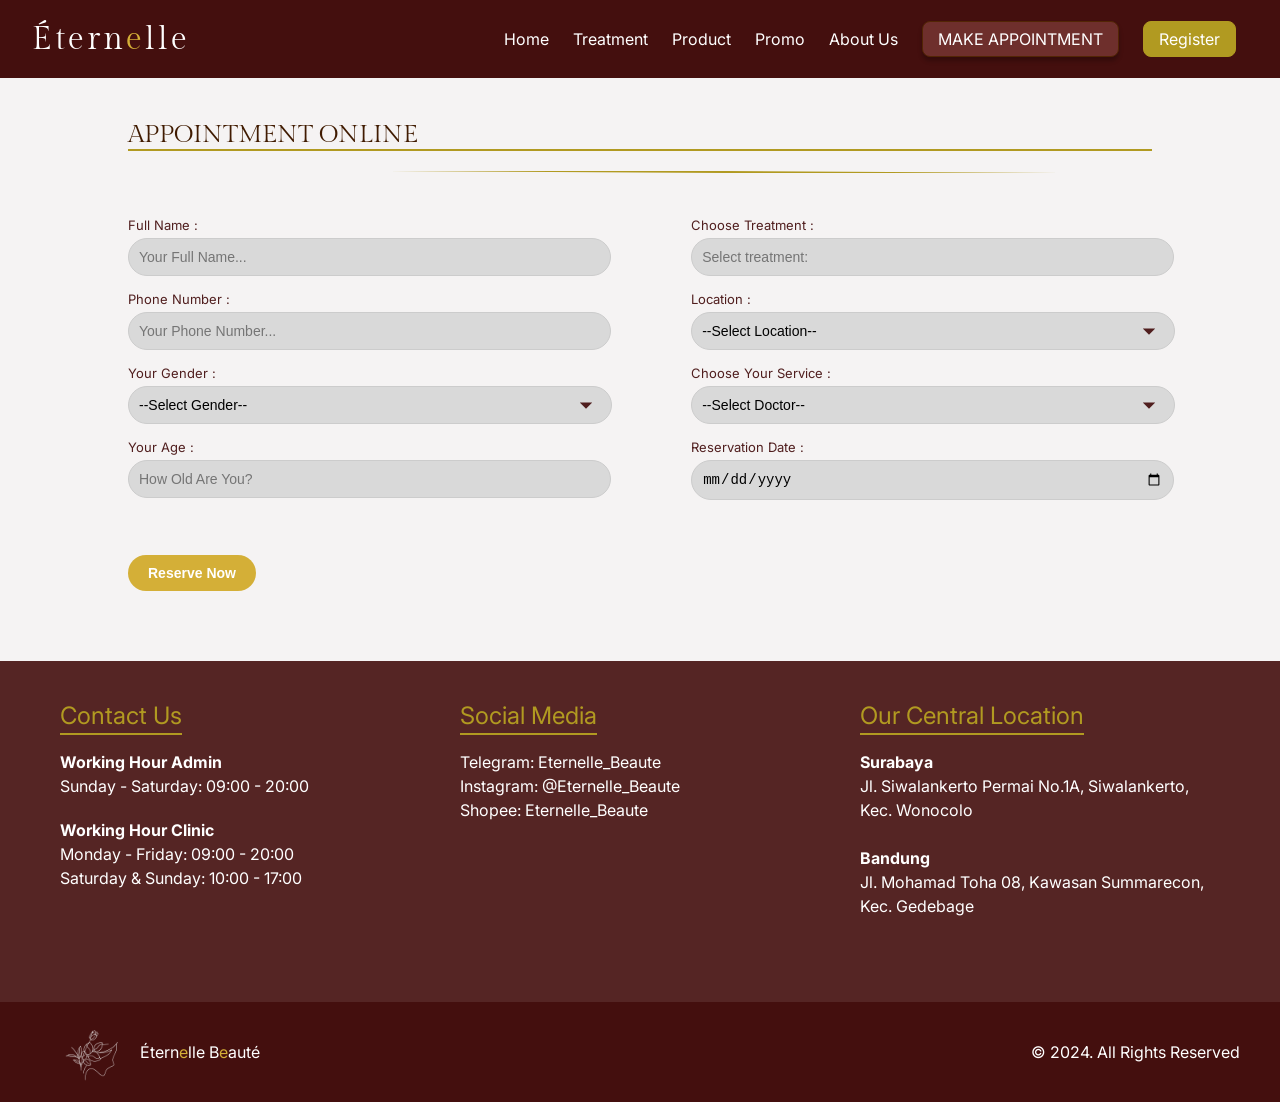
<file: Beauty-Clinic/appointment.html>
<!DOCTYPE html>
<html lang="en">

<head>
    <meta charset="UTF-8" />
    <meta http-equiv="X-UA-Compatible" content="IE=Edge">
    <meta name="viewport" content="width=device-width, initial-scale=1">
    <title>Appointment Online - Éternelle Beauté</title>
    <link rel="icon" href="assets/images/loogo.png" type="image/x-icon" />
    <link rel="preconnect" href="https://fonts.googleapis.com">
    <link rel="preconnect" href="https://fonts.gstatic.com" crossorigin>
    <link href="https://fonts.googleapis.com/css2?family=Gilda+Display:wght@400&display=swap" rel="stylesheet">
    <link href="https://fonts.googleapis.com/css2?family=Inter:wght@400&display=swap" rel="stylesheet">
    <link rel="stylesheet" href="https://cdnjs.cloudflare.com/ajax/libs/font-awesome/6.0.0-beta3/css/all.min.css">
    <link rel="stylesheet" href="css/styles.css" />
</head>

<body>
    <!--- HEADER --->
    <div class="header">
        <div class="header-salma">
            <div class="eternelle">Étern<span class="highlight">e</span>lle</div>
            <div class="container">
                <a href="index.html">Home</a>
                <a href="display-treatment.html">Treatment</a>
                <a href="display-product.html">Product</a>
                <a href="promo.html">Promo</a>
                <a href="about-us.html">About Us</a>
                <button class="appointment-1" onclick="location.href='appointment.html'">MAKE APPOINTMENT</button>
                <button class="button-6" onclick="location.href='membership.html'">Register</button>
            </div>
        </div>
    </div>

    <!--- ISI --->
    <div class="appointment">
        <span class="appointment-online">APPOINTMENT ONLINE</span>
        <div class="line-1"></div>
        <img class="line-2" src="assets/vectors/line_2_x2.svg" />

        <form method="POST" enctype="multipart/form-data">
            <div class="form-container">
                <div class="form-column">
                    <div class="form-group">
                        <label class="full-name">Full Name :</label>
                        <input type="text" class="input-field" name="name" placeholder="Your Full Name..." required />
                    </div>

                    <div class="form-group">
                        <label class="no-telp">Phone Number :</label>
                        <input type="number" class="input-field" name="phone_number" placeholder="Your Phone Number..." required />
                    </div>

                    <div class="form-group">
                        <label class="your-gender">Your Gender :</label>
                        <select name="gender" class="select-field" required>
                            <option disabled selected>--Select Gender--</option>
                            <option value="2">Other</option>
                            <option value="1">Man</option>
                            <option value="0">Woman</option>
                        </select>
                    </div>

                    <div class="form-group">
                        <label class="your-age">Your Age :</label>
                        <input type="number" class="input-field" name="age" placeholder="How Old Are You?" required />
                    </div>
                </div>

                <div class="form-column">
                    <div class="form-group">
                        <label class="choose-treatment">Choose Treatment :</label>
                        <div class="control">
                            <input class="input-field" type="text" id="stateInput" placeholder="Select treatment:" readonly />
                            <input type="hidden" name="treatment_id" id="treatmentId">
                        </div>
                    </div>

                    <div class="form-group">
                        <label class="location">Location :</label>
                        <select name="location" class="select-field" required>
                            <option disabled selected>--Select Location--</option>
                            <option value="5">Surabaya</option>
                            <option value="4">Surakarta</option>
                            <option value="3">Sidoarjo</option>
                            <option value="2">Bandung</option>
                            <option value="1">Jakarta</option>
                            <option value="0">Jogja</option>
                        </select>
                    </div>

                    <div class="form-group">
                        <label class="choose-your-service">Choose Your Service :</label>
                        <select name="doctor" class="select-field" required>
                            <option disabled selected>--Select Doctor--</option>
                            <option value="1">Aesthetic Doctor</option>
                            <option value="0">Beautician</option>
                        </select>
                    </div>

                    <div class="form-group">
                        <label class="reservation-date">Reservation Date :</label>
                        <input type="date" class="input-field" name="date" required />
                    </div>
                </div>
            </div><br>
            <div class="control">
                <button type="submit" class="button">Reserve Now</button>
            </div>
        </form>
    </div>

    <!-- Treatment Pop Up -->
    <div id="treatmentModal" class="modal">
        <div class="modal-content">
            <div class="modal-header">
                <h4>Select Treatment</h4>
                <button id="closeModal" class="modal-close">&times;</button>
            </div>
            <div class="treatment-list">
                <div class="treatment-item">
                    <img src="assets/images/Carbon Laser Facial Sharjah.jpeg" alt="Carbon Laser Facial" />
                    <p>Carbon Laser Facial</p>
                    <p>Rp. 353.000,00</p>
                </div>
                <div class="treatment-item">
                    <img src="assets/images/download_1.jpeg" alt="Deep Cleansing Facial" />
                    <p>Deep Cleansing Facial</p>
                    <p>Rp. 876.000,00</p>
                </div>
                <div class="treatment-item">
                    <img src="assets/images/download_171.jpeg" alt="Brightening Facial" />
                    <p>Brightening Facial</p>
                    <p>Rp. 655.000,00</p>
                </div>
                <div class="treatment-item">
                    <img src="assets/images/download_241.jpeg" alt="Hydrating Facial" />
                    <p>Hydrating Facial</p>
                    <p>Rp. 1.000.000,00</p>
                </div>
                <div class="treatment-item">
                    <img src="assets/images/Refreshing HydraFacial.jpeg" alt="Hair Smoothing Treatment" />
                    <p>Hair Smoothing Treatment</p>
                    <p>Rp. 555.000,00</p>
                </div>
                <div class="treatment-item">
                    <img src="assets/images/facial.jpg" alt="Anti Acne Treatment" />
                    <p>Anti Acne Treatment</p>
                    <p>Rp. 400.000,00</p>
                </div>
                <div class="treatment-item">
                    <img src="assets/images/Free Photo _ Closeup of woman getting back massage with detox herbal compresses at spa salon.jpeg" alt="Aromatherapy Body Massage" />
                    <p>Aromatherapy Body Massage</p>
                    <p>Rp. 1.250.000,00</p>
                </div>
                <div class="treatment-item">
                    <img src="assets/images/about-us5.png" alt="Ultimate Anti-Aging Therapy" />
                    <p>Ultimate Anti-Aging Therapy</p>
                    <p>Rp. 750.000,00</p>
                </div>
            </div>
        </div>
    </div>
    
    <!--- FOOTER --->
    <div class="footer">
        <div class="footer-content">
            <div class="column contact-us-column">
                <span class="contact-us">Contact Us</span>
                <div class="line-5"></div><br>
                <p class="working-hours-admin">
                    <strong>Working Hour Admin</strong><br>
                    Sunday - Saturday: 09:00 - 20:00
                </p> <br>
                <p class="working-hours-clinic">
                    <strong>Working Hour Clinic</strong><br>
                    Monday - Friday: 09:00 - 20:00<br>
                    Saturday & Sunday: 10:00 - 17:00
                </p>
            </div>
            <div class="column social-media-column">
                <span class="social-media">Social Media</span>
                <div class="line-6"></div><br>
                <p class="contact-number">Telegram: Eternelle_Beaute</p>
                <p class="instagram">Instagram: @Eternelle_Beaute</p>
                <p class="shopee">Shopee: Eternelle_Beaute</p>
            </div>
            <div class="column our-location-column">
                <span class="our-location">Our Central Location</span>
                <div class="line-4"></div><br>
                <p class="locations">
                    <strong>Surabaya</strong>
                    Jl. Siwalankerto Permai No.1A, Siwalankerto, Kec. Wonocolo<br><br>
                    <strong>Bandung</strong>
                    Jl. Mohamad Toha 08, Kawasan Summarecon, Kec. Gedebage<br><br>
                </p>
            </div>
        </div>
    </div>

    <!--- FOOTER BOTTOM --->
    <div class="footer-bottom">
        <div class="footer-content-2">
            <div class="left-content">
                <img src="assets/images/logo-2.png" alt="Logo" class="logo-img">
                <p class="ternellebeaut">Étern<span class="highlight">e</span>lle B<span
                        class="highlight">e</span>auté</p>
            </div>
            <span class="all-rights-reserved">© 2024. All Rights Reserved</span>
        </div>
    </div>

    <script>
        document.getElementById('stateInput').addEventListener('click', function () {
            document.getElementById('treatmentModal').style.display = 'block';
        });

        document.getElementById('closeModal').addEventListener('click', function () {
            document.getElementById('treatmentModal').style.display = 'none';
        });

        window.onclick = function (event) {
            if (event.target == document.getElementById('treatmentModal')) {
                document.getElementById('treatmentModal').style.display = 'none';
            }
        }

        document.querySelectorAll('.treatment-item').forEach(function (item) {
            item.addEventListener('click', function () {
                var treatmentId = this.getAttribute('data-id');
                var treatmentName = this.getAttribute('data-name');
                document.getElementById('stateInput').value = treatmentName;
                document.getElementById('treatmentId').value = treatmentId;
                document.getElementById('treatmentModal').style.display = 'none';
            });
        });
    </script>
</body>

</html>
</file>
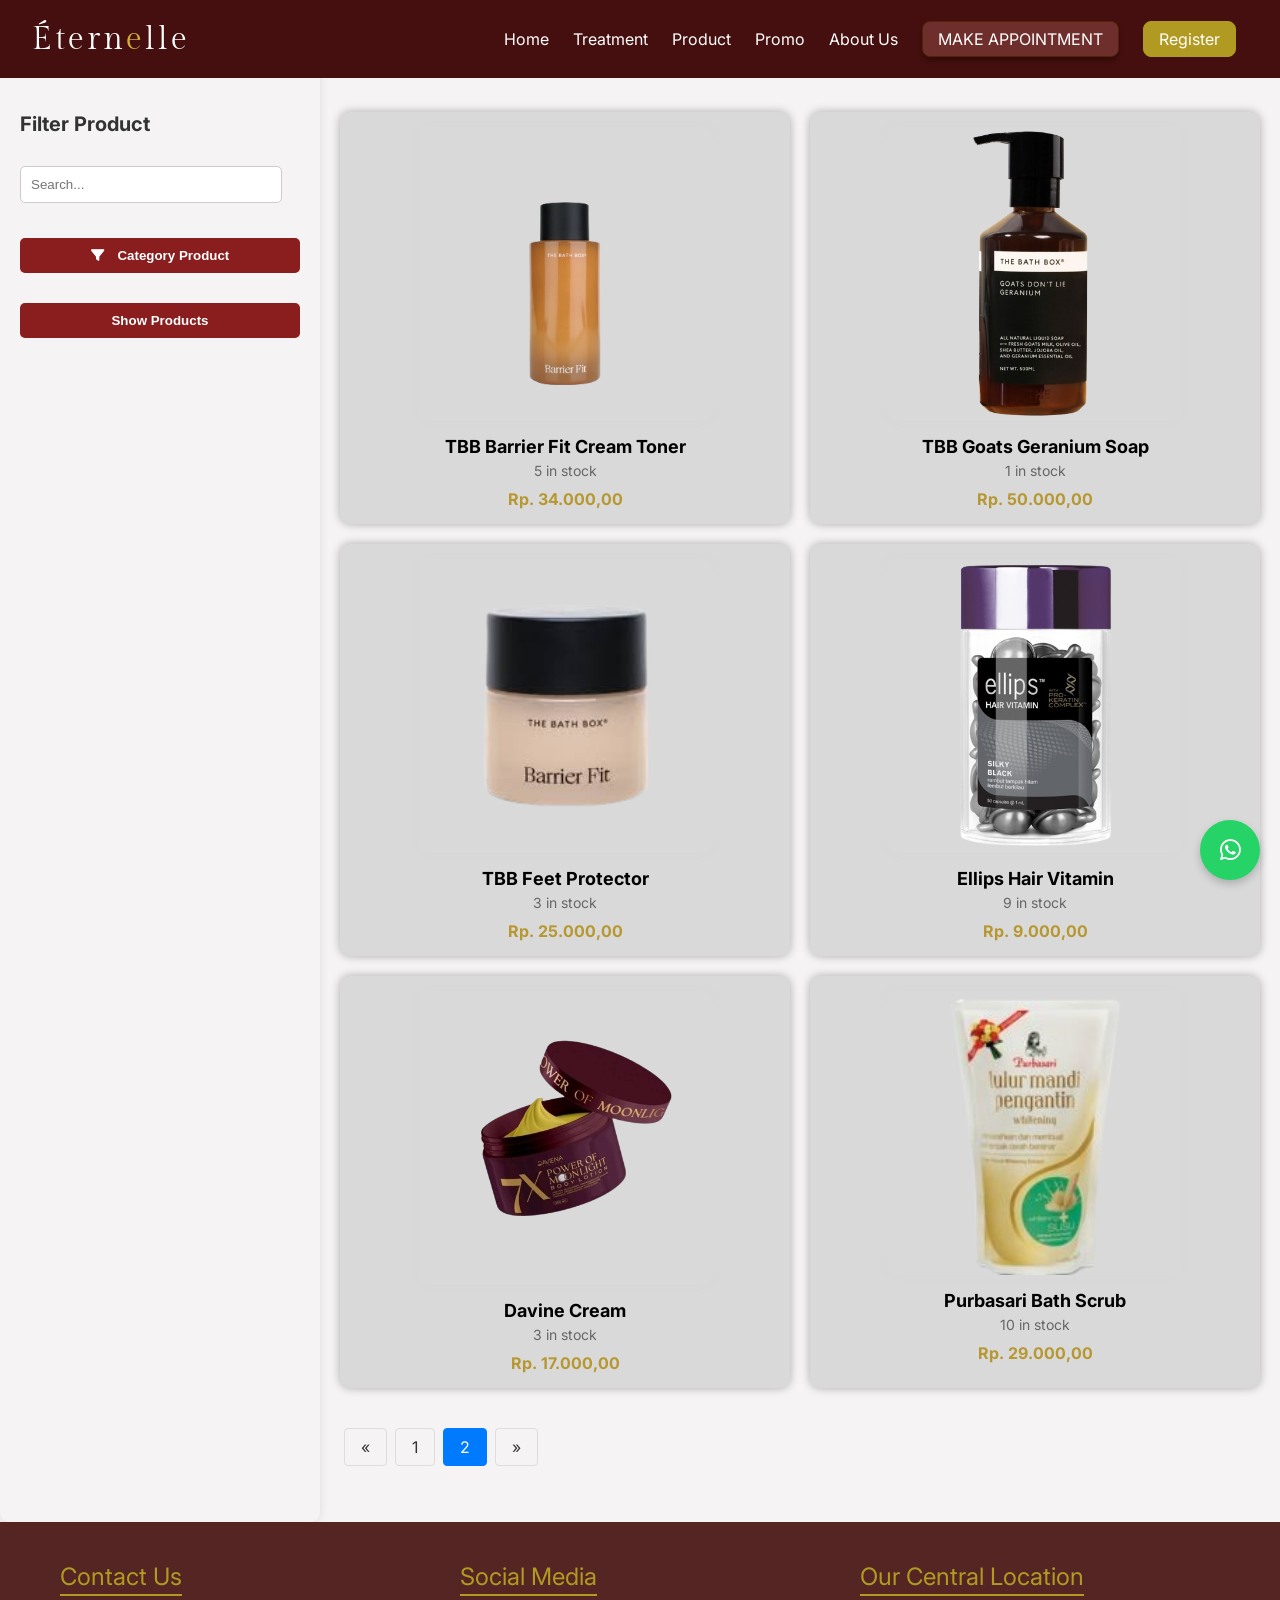
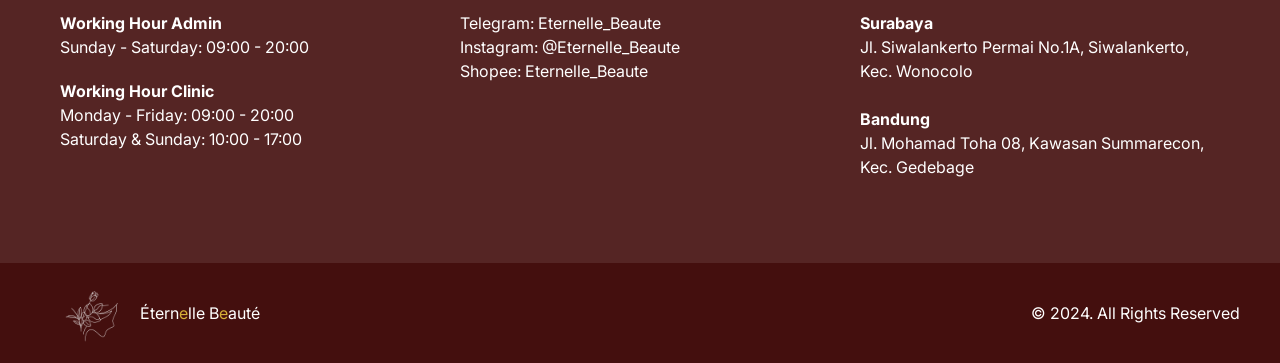
<file: Beauty-Clinic/display-product-2.html>
<!DOCTYPE html>
<html lang="en">

<head>
    <meta charset="UTF-8" />
    <meta http-equiv="X-UA-Compatible" content="IE=Edge">
    <meta name="viewport" content="width=device-width, initial-scale=1">
    <title>Various Products - Éternelle Beauté</title>
    <link rel="icon" href="assets/images/loogo.png" type="image/x-icon" />
    <link rel="preconnect" href="https://fonts.googleapis.com">
    <link rel="preconnect" href="https://fonts.gstatic.com" crossorigin>
    <link href="https://fonts.googleapis.com/css2?family=Gilda+Display:wght@400&display=swap" rel="stylesheet">
    <link href="https://fonts.googleapis.com/css2?family=Inter:wght@400&display=swap" rel="stylesheet">
    <link rel="stylesheet" href="https://cdnjs.cloudflare.com/ajax/libs/font-awesome/6.0.0-beta3/css/all.min.css">
    <link rel="stylesheet" href="css/styles.css" />
</head>

<body>
    <!--- HEADER --->
    <div class="header">
        <div class="header-salma">
            <div class="eternelle">Étern<span class="highlight">e</span>lle</div>
            <div class="container">
                <a href="index.html">Home</a>
                <a href="display-treatment.html">Treatment</a>
                <a href="display-product.html">Product</a>
                <a href="promo.html">Promo</a>
                <a href="about-us.html">About Us</a>
                <button class="appointment-1" onclick="location.href='appointment.html'">MAKE APPOINTMENT</button>
                <button class="button-6" onclick="location.href='membership.html'">Register</button>
            </div>
        </div>
    </div>

    <div class="group">
        <div class="filter-section">
            <div class="text-wrapper">Filter Product</div>
            <input type="text" placeholder="Search...">
            <button><i class="fas fa-filter"></i> Category Product</button>
            <button>Show Products</button>
        </div>

        <!-- ISI PRODUCT -->
        <div class="product-container">
            <div class="product-card" onclick="location.href='show-product/cream-toner.html'">
                <img class="product-image-1" src="assets/images/The_Bath_Box_Barrier_Fit_Cream_Toner-removebg-preview.png" alt="TBB Barrier Fit Cream Toner" loading="lazy" />
                <div class="product-details">
                    <div class="product-name">TBB Barrier Fit Cream Toner</div>
                    <div class="product-stock">5 in stock</div>
                    <div class="product-price">Rp. 34.000,00</div>
                </div>
            </div>
            <div class="product-card" onclick="location.href='show-product/geranium.html'">
                <img class="product-image-1" src="assets/images/tbb goats geranium soap-removebg-preview.png" alt="TBB Goats Geranium Soap" loading="lazy" />
                <div class="product-details">
                    <div class="product-name">TBB Goats Geranium Soap</div>
                    <div class="product-stock">1 in stock</div>
                    <div class="product-price">Rp. 50.000,00</div>
                </div>
            </div>
            <div class="product-card" onclick="location.href='show-product/feet-protector.html'">
                <img class="product-image-1" src="assets/images/download_removebg_preview_1.png" alt="TBB Feet Protector" loading="lazy" />
                <div class="product-details">
                    <div class="product-name">TBB Feet Protector</div>
                    <div class="product-stock">3 in stock</div>
                    <div class="product-price">Rp. 25.000,00</div>
                </div>
            </div>
            <div class="product-card" onclick="location.href='show-product/hair-vitamin.html'">
                <img class="product-image-1" src="assets/images/whats_app_image_20240719_at_160837_b_3_aee_2_da_removebg_preview_1.png" alt="Ellips Hair Vitamin" loading="lazy" />
                <div class="product-details">
                    <div class="product-name">Ellips Hair Vitamin</div>
                    <div class="product-stock">9 in stock</div>
                    <div class="product-price">Rp. 9.000,00</div>
                </div>
            </div>
            <div class="product-card" onclick="location.href='show-product/daviena.html'">
                <img class="product-image-1" src="assets/images/whats_app_image_20240719_at_161039_dd_307_dcc_removebg_preview_1.png" alt="Davine Cream" loading="lazy" />
                <div class="product-details">
                    <div class="product-name">Davine Cream</div>
                    <div class="product-stock">3 in stock</div>
                    <div class="product-price">Rp. 17.000,00</div>
                </div>
            </div>
            <div class="product-card" onclick="location.href='show-product/purbasari.html'">
                <img class="product-image-1" src="assets/images/purbasari lulur mandi pengantin.png" alt="Purbasari Bath Scrub" loading="lazy" />
                <div class="product-details">
                    <div class="product-name">Purbasari Bath Scrub</div>
                    <div class="product-stock">10 in stock</div>
                    <div class="product-price">Rp. 29.000,00</div>
                </div>
            </div>
            
            <!-- Pagination links -->
            <div class="pagination">
                <a href="display-product.html">&laquo;</a>
                <a href="display-product.html">1</a>
                <a href="display-product-2.html" class="active">2</a>
                <a href="display-product-2.html">&raquo;</a>
            </div>
        </div>
    </div>
    </div>

    <a href="https://wa.me/6285859730416" class="floating-button" target="_blank">
        <i class="fab fa-whatsapp"></i>
    </a>

    <!--- FOOTER --->
    <div class="footer">
        <div class="footer-content">
            <div class="column contact-us-column">
                <span class="contact-us">Contact Us</span>
                <div class="line-5"></div><br>
                <p class="working-hours-admin">
                    <strong>Working Hour Admin</strong><br>
                    Sunday - Saturday: 09:00 - 20:00
                </p> <br>
                <p class="working-hours-clinic">
                    <strong>Working Hour Clinic</strong><br>
                    Monday - Friday: 09:00 - 20:00<br>
                    Saturday & Sunday: 10:00 - 17:00
                </p>
            </div>
            <div class="column social-media-column">
                <span class="social-media">Social Media</span>
                <div class="line-6"></div><br>
                <p class="contact-number">Telegram: Eternelle_Beaute</p>
                <p class="instagram">Instagram: @Eternelle_Beaute</p>
                <p class="shopee">Shopee: Eternelle_Beaute</p>
            </div>
            <div class="column our-location-column">
                <span class="our-location">Our Central Location</span>
                <div class="line-4"></div><br>
                <p class="locations">
                    <strong>Surabaya</strong>
                    Jl. Siwalankerto Permai No.1A, Siwalankerto, Kec. Wonocolo<br><br>
                    <strong>Bandung</strong>
                    Jl. Mohamad Toha 08, Kawasan Summarecon, Kec. Gedebage<br><br>
                </p>
            </div>
        </div>
    </div>

    <!--- FOOTER BOTTOM --->
    <div class="footer-bottom">
        <div class="footer-content-2">
            <div class="left-content">
                <img src="assets/images/logo-2.png" alt="Logo" class="logo-img">
                <p class="ternellebeaut">Étern<span class="highlight">e</span>lle B<span class="highlight">e</span>auté
                </p>
            </div>
            <span class="all-rights-reserved">© 2024. All Rights Reserved</span>
        </div>
    </div>
</body>

</html>
</file>
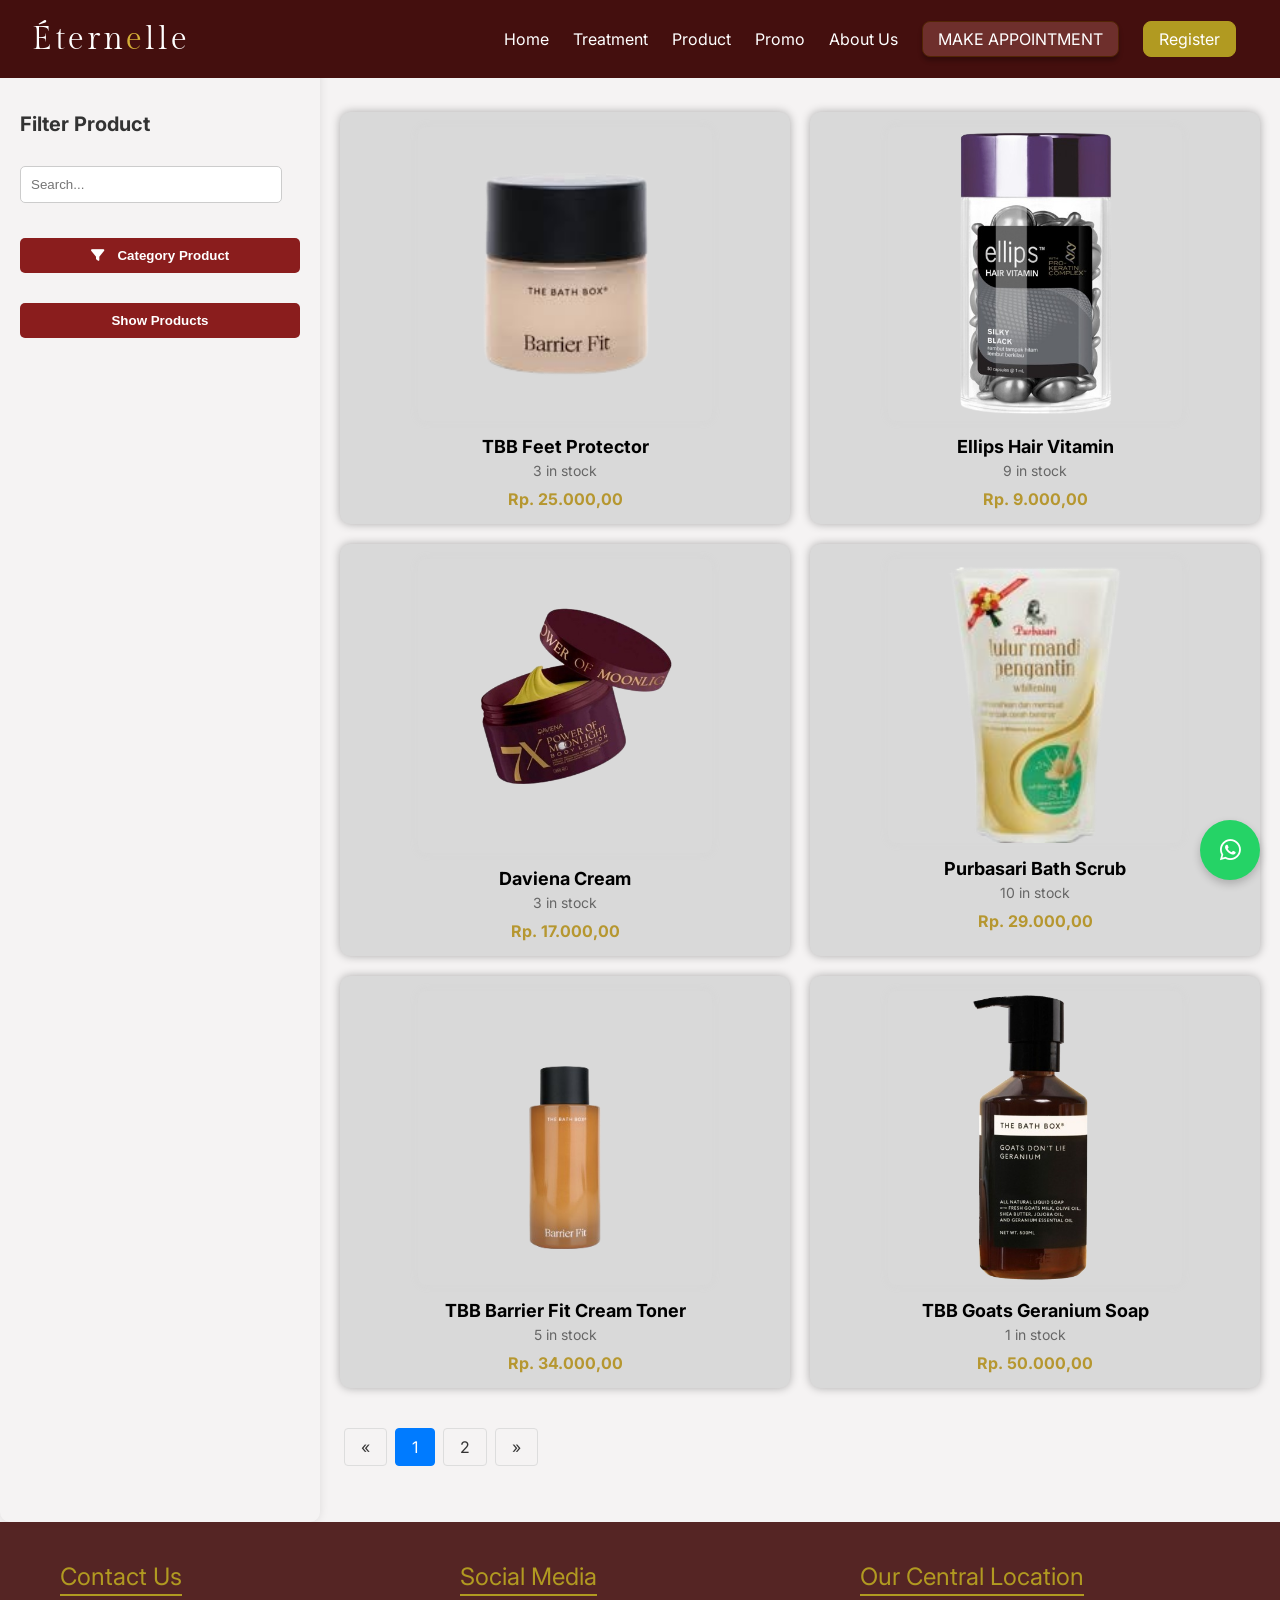
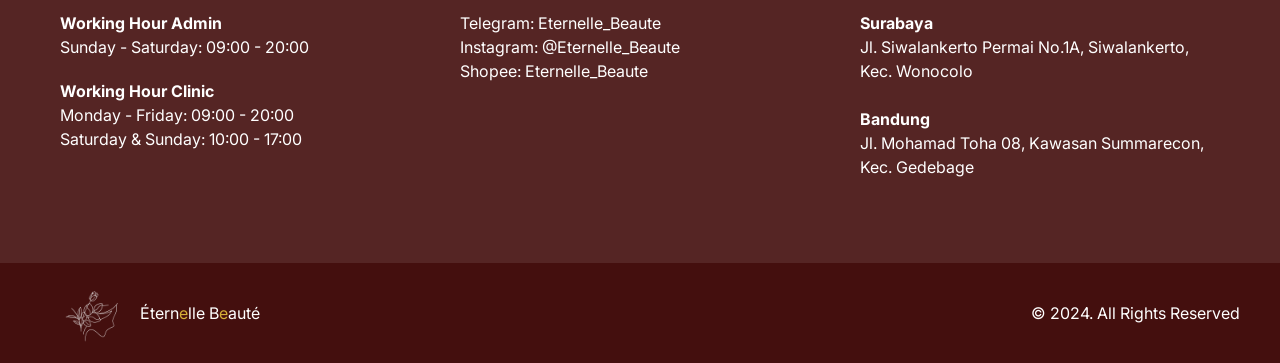
<file: Beauty-Clinic/display-product.html>
<!DOCTYPE html>
<html lang="en">

<head>
    <meta charset="UTF-8" />
    <meta http-equiv="X-UA-Compatible" content="IE=Edge">
    <meta name="viewport" content="width=device-width, initial-scale=1">
    <title>Various Products - Éternelle Beauté</title>
    <link rel="icon" href="assets/images/loogo.png" type="image/x-icon" />
    <link rel="preconnect" href="https://fonts.googleapis.com">
    <link rel="preconnect" href="https://fonts.gstatic.com" crossorigin>
    <link href="https://fonts.googleapis.com/css2?family=Gilda+Display:wght@400&display=swap" rel="stylesheet">
    <link href="https://fonts.googleapis.com/css2?family=Inter:wght@400&display=swap" rel="stylesheet">
    <link rel="stylesheet" href="https://cdnjs.cloudflare.com/ajax/libs/font-awesome/6.0.0-beta3/css/all.min.css">
    <link rel="stylesheet" href="css/styles.css" />
</head>

<body>
    <!--- HEADER --->
    <div class="header">
        <div class="header-salma">
            <div class="eternelle">Étern<span class="highlight">e</span>lle</div>
            <div class="container">
                <a href="index.html">Home</a>
                <a href="display-treatment.html">Treatment</a>
                <a href="display-product.html">Product</a>
                <a href="promo.html">Promo</a>
                <a href="about-us.html">About Us</a>
                <button class="appointment-1" onclick="location.href='appointment.html'">MAKE APPOINTMENT</button>
                <button class="button-6" onclick="location.href='membership.html'">Register</button>
            </div>
        </div>
    </div>

    <div class="group">
        <div class="filter-section">
            <div class="text-wrapper">Filter Product</div>
            <input type="text" placeholder="Search...">
            <button><i class="fas fa-filter"></i> Category Product</button>
            <button>Show Products</button>
        </div>

        <!-- ISI PRODUCT -->
        <div class="product-container">
            <div class="product-card" onclick="location.href='show-product/feet-protector.html'">
                <img class="product-image-1" src="assets/images/download_removebg_preview_1.png" alt="TBB Feet Protector" loading="lazy" />
                <div class="product-details">
                    <div class="product-name">TBB Feet Protector</div>
                    <div class="product-stock">3 in stock</div>
                    <div class="product-price">Rp. 25.000,00</div>
                </div>
            </div>
            <div class="product-card" onclick="location.href='show-product/hair-vitamin.html'">
                <img class="product-image-1" src="assets/images/whats_app_image_20240719_at_160837_b_3_aee_2_da_removebg_preview_1.png" alt="Ellips Hair Vitamin" loading="lazy" />
                <div class="product-details">
                    <div class="product-name">Ellips Hair Vitamin</div>
                    <div class="product-stock">9 in stock</div>
                    <div class="product-price">Rp. 9.000,00</div>
                </div>
            </div>
            <div class="product-card" onclick="location.href='show-product/daviena.html'">
                <img class="product-image-1" src="assets/images/whats_app_image_20240719_at_161039_dd_307_dcc_removebg_preview_1.png" alt="Daviena Cream" loading="lazy" />
                <div class="product-details">
                    <div class="product-name">Daviena Cream</div>
                    <div class="product-stock">3 in stock</div>
                    <div class="product-price">Rp. 17.000,00</div>
                </div>
            </div>
            <div class="product-card" onclick="location.href='show-product/purbasari.html'">
                <img class="product-image-1" src="assets/images/purbasari lulur mandi pengantin.png" alt="Purbasari Bath Scrub" loading="lazy" />
                <div class="product-details">
                    <div class="product-name">Purbasari Bath Scrub</div>
                    <div class="product-stock">10 in stock</div>
                    <div class="product-price">Rp. 29.000,00</div>
                </div>
            </div>
            <div class="product-card" onclick="location.href='show-product/cream-toner.html'">
                <img class="product-image-1" src="assets/images/The_Bath_Box_Barrier_Fit_Cream_Toner-removebg-preview.png" alt="TBB Barrier Fit Cream Toner" loading="lazy" />
                <div class="product-details">
                    <div class="product-name">TBB Barrier Fit Cream Toner</div>
                    <div class="product-stock">5 in stock</div>
                    <div class="product-price">Rp. 34.000,00</div>
                </div>
            </div>
            <div class="product-card" onclick="location.href='show-product/geranium.html'">
                <img class="product-image-1" src="assets/images/tbb goats geranium soap-removebg-preview.png" alt="TBB Goats Geranium Soap" loading="lazy" />
                <div class="product-details">
                    <div class="product-name">TBB Goats Geranium Soap</div>
                    <div class="product-stock">1 in stock</div>
                    <div class="product-price">Rp. 50.000,00</div>
                </div>
            </div>
            
            <!-- Pagination links -->
            <div class="pagination">
                <a href="display-product.html">&laquo;</a>
                <a href="display-product.html" class="active">1</a>
                <a href="display-product-2.html">2</a>
                <a href="display-product-2.html">&raquo;</a>
            </div>
        </div>
    </div>
    </div>

    <a href="https://wa.me/6285859730416" class="floating-button" target="_blank">
        <i class="fab fa-whatsapp"></i>
    </a>

    <!--- FOOTER --->
    <div class="footer">
        <div class="footer-content">
            <div class="column contact-us-column">
                <span class="contact-us">Contact Us</span>
                <div class="line-5"></div><br>
                <p class="working-hours-admin">
                    <strong>Working Hour Admin</strong><br>
                    Sunday - Saturday: 09:00 - 20:00
                </p> <br>
                <p class="working-hours-clinic">
                    <strong>Working Hour Clinic</strong><br>
                    Monday - Friday: 09:00 - 20:00<br>
                    Saturday & Sunday: 10:00 - 17:00
                </p>
            </div>
            <div class="column social-media-column">
                <span class="social-media">Social Media</span>
                <div class="line-6"></div><br>
                <p class="contact-number">Telegram: Eternelle_Beaute</p>
                <p class="instagram">Instagram: @Eternelle_Beaute</p>
                <p class="shopee">Shopee: Eternelle_Beaute</p>
            </div>
            <div class="column our-location-column">
                <span class="our-location">Our Central Location</span>
                <div class="line-4"></div><br>
                <p class="locations">
                    <strong>Surabaya</strong>
                    Jl. Siwalankerto Permai No.1A, Siwalankerto, Kec. Wonocolo<br><br>
                    <strong>Bandung</strong>
                    Jl. Mohamad Toha 08, Kawasan Summarecon, Kec. Gedebage<br><br>
                </p>
            </div>
        </div>
    </div>

    <!--- FOOTER BOTTOM --->
    <div class="footer-bottom">
        <div class="footer-content-2">
            <div class="left-content">
                <img src="assets/images/logo-2.png" alt="Logo" class="logo-img">
                <p class="ternellebeaut">Étern<span class="highlight">e</span>lle B<span class="highlight">e</span>auté
                </p>
            </div>
            <span class="all-rights-reserved">© 2024. All Rights Reserved</span>
        </div>
    </div>
</body>

</html>
</file>
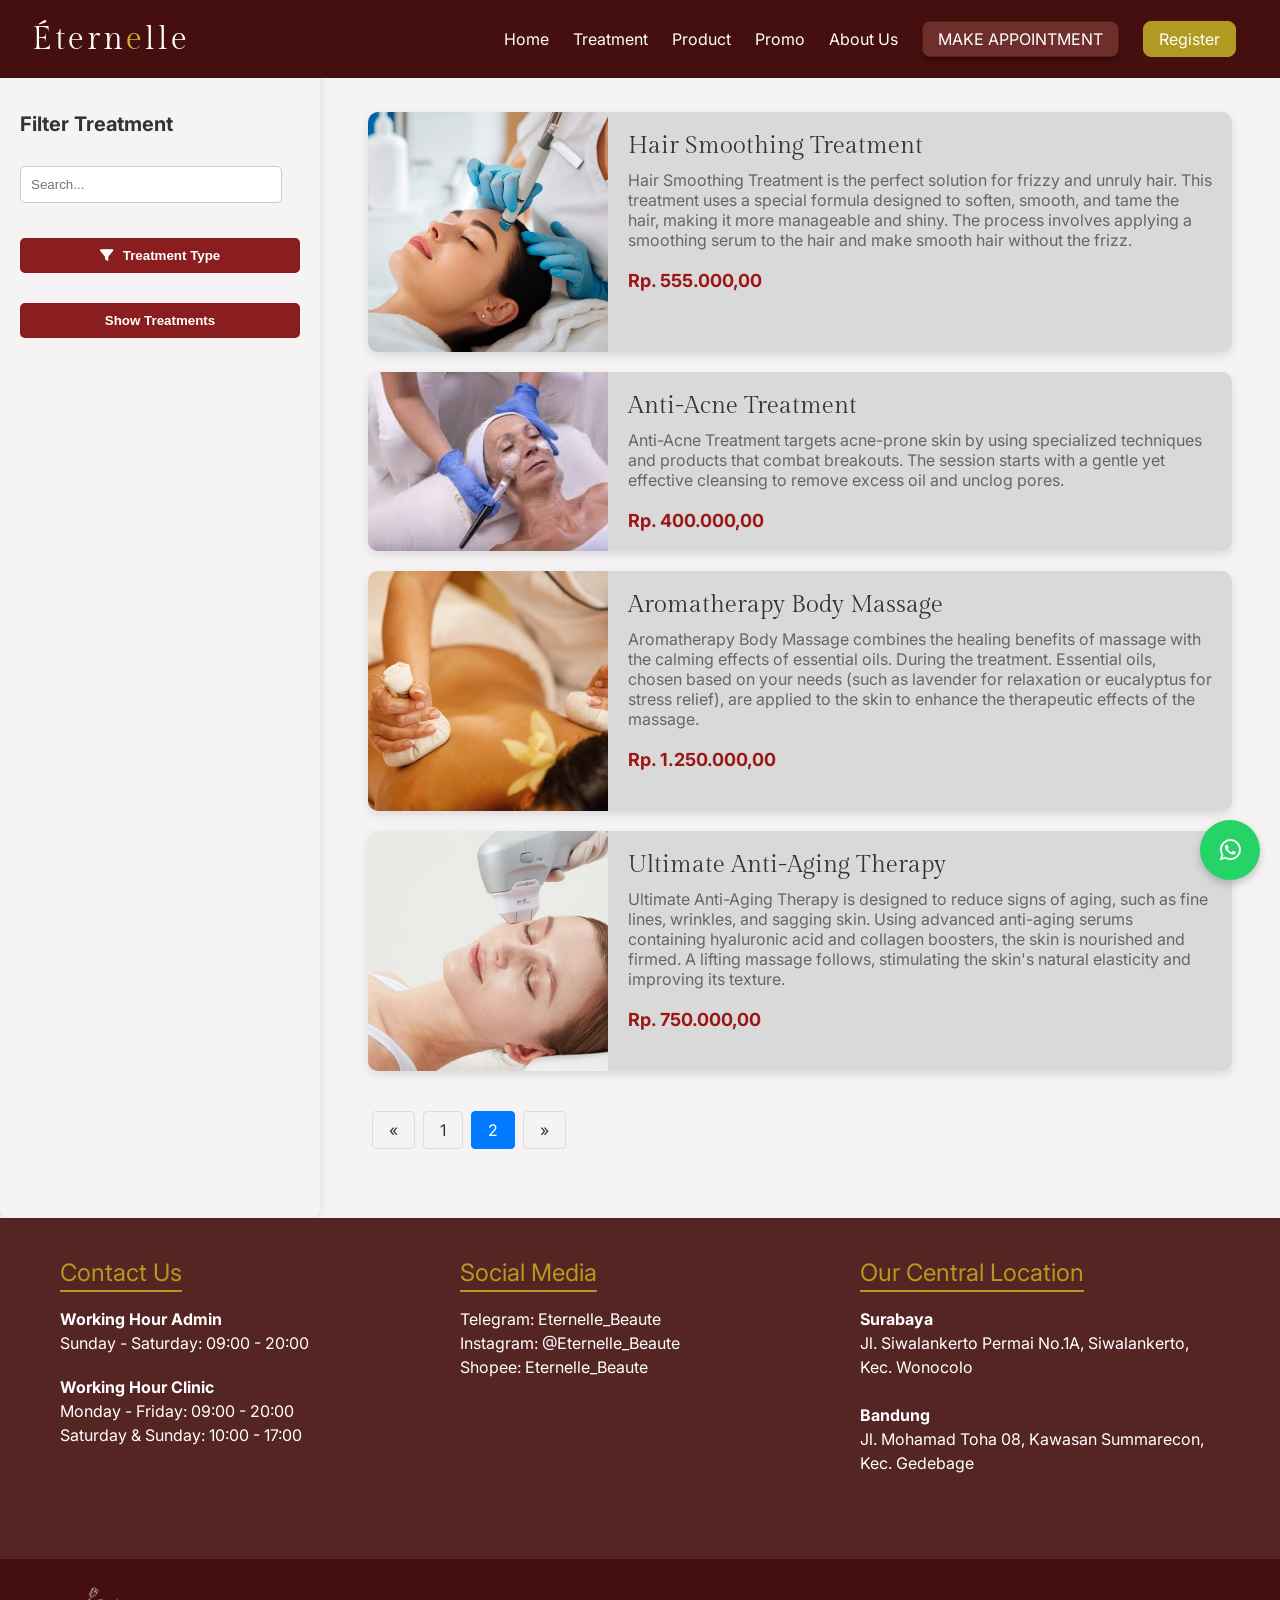
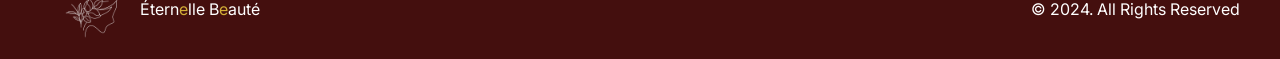
<file: Beauty-Clinic/display-treatment-2.html>
<!DOCTYPE html>
<html lang="en">

<head>
    <meta charset="UTF-8" />
    <meta http-equiv="X-UA-Compatible" content="IE=Edge">
    <meta name="viewport" content="width=device-width, initial-scale=1">
    <title>Various Treatments - Éternelle Beauté</title>
    <link rel="icon" href="assets/images/loogo.png" type="image/x-icon" />
    <link rel="preconnect" href="https://fonts.googleapis.com">
    <link rel="preconnect" href="https://fonts.gstatic.com" crossorigin>
    <link href="https://fonts.googleapis.com/css2?family=Gilda+Display:wght@400&display=swap" rel="stylesheet">
    <link href="https://fonts.googleapis.com/css2?family=Inter:wght@400&display=swap" rel="stylesheet">
    <link rel="stylesheet" href="https://cdnjs.cloudflare.com/ajax/libs/font-awesome/6.0.0-beta3/css/all.min.css">
    <link rel="stylesheet" href="css/styles.css" />
</head>

<body>
    <!--- HEADER --->
    <div class="header">
        <div class="header-salma">
            <div class="eternelle">Étern<span class="highlight">e</span>lle</div>
            <div class="container">
                <a href="index.html">Home</a>
                <a href="display-treatment.html">Treatment</a>
                <a href="display-product.html">Product</a>
                <a href="promo.html">Promo</a>
                <a href="about-us.html">About Us</a>
                <button class="appointment-1" onclick="location.href='appointment.html'">MAKE APPOINTMENT</button>
                <button class="button-6" onclick="location.href='membership.html'">Register</button>
            </div>
        </div>
    </div>

    <div class="group">
        <div class="filter-section">
            <div class="text-wrapper">Filter Treatment</div>
            <input type="text" placeholder="Search...">
            <button><i class="fas fa-filter"></i>Treatment Type</button>
            <button>Show Treatments</button>
        </div>

        <!-- ISI TREATMENT -->
        <div class="treat-container">
            <div class="treat-card">
                <img class="treat-image-1" src="assets/images/Refreshing HydraFacial.jpeg" alt="Hair Smoothing Treatment" loading="lazy" />
                <div class="treat-details">
                    <div class="treat-name">Hair Smoothing Treatment</div>
                    <div class="treat-description">Hair Smoothing Treatment is the perfect solution for frizzy and unruly hair. This treatment uses a special formula
                    designed to soften, smooth, and tame the hair, making it more manageable and shiny.
                    The process involves applying a smoothing serum to the hair and make smooth hair without the frizz.</div>
                    <div class="treat-price">Rp. 555.000,00</div>
                </div>
            </div>
            <div class="treat-card">
                <img class="treat-image-1" src="assets/images/facial.jpg" alt="Anti-Acne Treatment" loading="lazy" />
                <div class="treat-details">
                    <div class="treat-name">Anti-Acne Treatment</div>
                    <div class="treat-description">Anti-Acne Treatment targets acne-prone skin by using specialized techniques and products that combat breakouts. The
                    session starts with a gentle yet effective cleansing to remove excess oil and unclog pores.</div>
                    <div class="treat-price">Rp. 400.000,00</div>
                </div>
            </div>
            <div class="treat-card">
                <img class="treat-image-1" src="assets/images/Free Photo _ Closeup of woman getting back massage with detox herbal compresses at spa salon.jpeg" alt="Aromatherapy Body Massage" loading="lazy" />
                <div class="treat-details">
                    <div class="treat-name">Aromatherapy Body Massage</div>
                    <div class="treat-description">Aromatherapy Body Massage combines the healing benefits of massage with the calming effects of essential oils. During
                    the treatment. Essential oils, chosen based on your needs (such as lavender for relaxation or eucalyptus for stress relief), are
                    applied to the skin to enhance the therapeutic effects of the massage.</div>
                    <div class="treat-price">Rp. 1.250.000,00</div>
                </div>
            </div>
            <div class="treat-card">
                <img class="treat-image-1" src="assets/images/about-us5.png" alt="Ultimate Anti-Aging Therapy" loading="lazy" />
                <div class="treat-details">
                    <div class="treat-name">Ultimate Anti-Aging Therapy</div>
                    <div class="treat-description">Ultimate Anti-Aging Therapy is designed to reduce signs of aging, such as fine lines, wrinkles, and sagging skin.
                    Using advanced anti-aging serums containing hyaluronic acid and collagen boosters, the skin is nourished and firmed. A
                    lifting massage follows, stimulating the skin's natural elasticity and improving its texture.</div>
                    <div class="treat-price">Rp. 750.000,00</div>
                </div>
            </div>

            <!-- Pagination links -->
            <div class="pagination">
                <a href="display-treatment.html">&laquo;</a>
                <a href="display-treatment.html">1</a>
                <a href="display-treatment-2.html" class="active">2</a>
                <a href="display-treatment-2.html">&raquo;</a>
            </div>
        </div>
    </div>
    </div>

    <a href="https://wa.me/6285859730416" class="floating-button" target="_blank">
        <i class="fab fa-whatsapp"></i>
    </a>

    <!--- FOOTER --->
    <div class="footer">
        <div class="footer-content">
            <div class="column contact-us-column">
                <span class="contact-us">Contact Us</span>
                <div class="line-5"></div><br>
                <p class="working-hours-admin">
                    <strong>Working Hour Admin</strong><br>
                    Sunday - Saturday: 09:00 - 20:00
                </p> <br>
                <p class="working-hours-clinic">
                    <strong>Working Hour Clinic</strong><br>
                    Monday - Friday: 09:00 - 20:00<br>
                    Saturday & Sunday: 10:00 - 17:00
                </p>
            </div>
            <div class="column social-media-column">
                <span class="social-media">Social Media</span>
                <div class="line-6"></div><br>
                <p class="contact-number">Telegram: Eternelle_Beaute</p>
                <p class="instagram">Instagram: @Eternelle_Beaute</p>
                <p class="shopee">Shopee: Eternelle_Beaute</p>
            </div>
            <div class="column our-location-column">
                <span class="our-location">Our Central Location</span>
                <div class="line-4"></div><br>
                <p class="locations">
                    <strong>Surabaya</strong>
                    Jl. Siwalankerto Permai No.1A, Siwalankerto, Kec. Wonocolo<br><br>
                    <strong>Bandung</strong>
                    Jl. Mohamad Toha 08, Kawasan Summarecon, Kec. Gedebage<br><br>
                </p>
            </div>
        </div>
    </div>

    <!--- FOOTER BOTTOM --->
    <div class="footer-bottom">
        <div class="footer-content-2">
            <div class="left-content">
                <img src="assets/images/logo-2.png" alt="Logo" class="logo-img">
                <p class="ternellebeaut">Étern<span class="highlight">e</span>lle B<span class="highlight">e</span>auté
                </p>
            </div>
            <span class="all-rights-reserved">© 2024. All Rights Reserved</span>
        </div>
    </div>
</body>

</html>
</file>
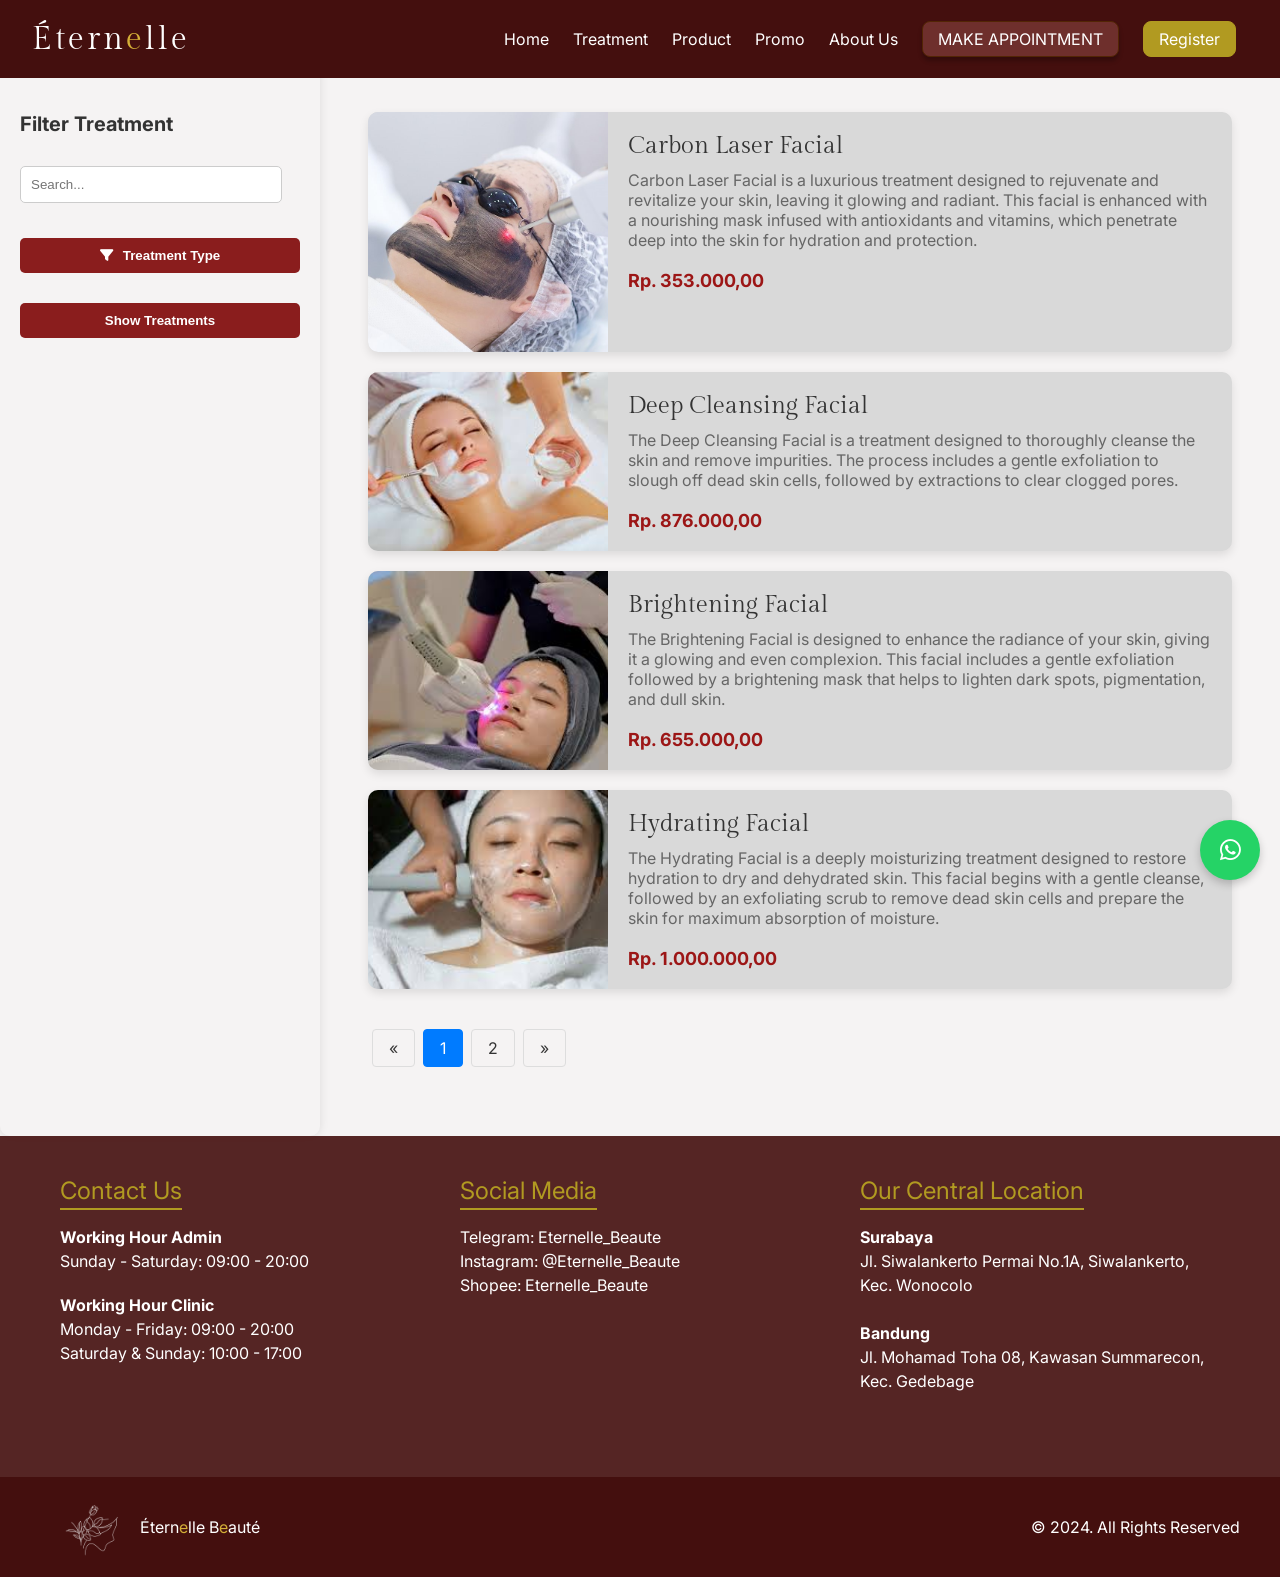
<file: Beauty-Clinic/display-treatment.html>
<!DOCTYPE html>
<html lang="en">

<head>
    <meta charset="UTF-8" />
    <meta http-equiv="X-UA-Compatible" content="IE=Edge">
    <meta name="viewport" content="width=device-width, initial-scale=1">
    <title>Various Treatments - Éternelle Beauté</title>
    <link rel="icon" href="assets/images/loogo.png" type="image/x-icon" />
    <link rel="preconnect" href="https://fonts.googleapis.com">
    <link rel="preconnect" href="https://fonts.gstatic.com" crossorigin>
    <link href="https://fonts.googleapis.com/css2?family=Gilda+Display:wght@400&display=swap" rel="stylesheet">
    <link href="https://fonts.googleapis.com/css2?family=Inter:wght@400&display=swap" rel="stylesheet">
    <link rel="stylesheet" href="https://cdnjs.cloudflare.com/ajax/libs/font-awesome/6.0.0-beta3/css/all.min.css">
    <link rel="stylesheet" href="css/styles.css" />
</head>

<body>
    <!--- HEADER --->
    <div class="header">
        <div class="header-salma">
            <div class="eternelle">Étern<span class="highlight">e</span>lle</div>
            <div class="container">
                <a href="index.html">Home</a>
                <a href="display-treatment.html">Treatment</a>
                <a href="display-product.html">Product</a>
                <a href="promo.html">Promo</a>
                <a href="about-us.html">About Us</a>
                <button class="appointment-1" onclick="location.href='appointment.html'">MAKE APPOINTMENT</button>
                <button class="button-6" onclick="location.href='membership.html'">Register</button>
            </div>
        </div>
    </div>

    <div class="group">
        <div class="filter-section">
            <div class="text-wrapper">Filter Treatment</div>
            <input type="text" placeholder="Search...">
            <button><i class="fas fa-filter"></i>Treatment Type</button>
            <button>Show Treatments</button>
        </div>

        <!-- ISI TREATMENT -->
        <div class="treat-container">
            <div class="treat-card">
                <img class="treat-image-1" src="assets/images/Carbon Laser Facial Sharjah.jpeg" alt="Carbon Laser Facial" loading="lazy" />
                <div class="treat-details">
                    <div class="treat-name">Carbon Laser Facial</div>
                    <div class="treat-description">Carbon Laser Facial is a luxurious treatment designed to rejuvenate and revitalize your skin, leaving it glowing and
                    radiant. This facial is enhanced with a nourishing mask infused with antioxidants and vitamins, which penetrate deep into the skin for hydration and protection.</div>
                    <div class="treat-price">Rp. 353.000,00</div>
                </div>
            </div>
            <div class="treat-card">
                <img class="treat-image-1" src="assets/images/download_1.jpeg" alt="Deep Cleansing Facial" loading="lazy" />
                <div class="treat-details">
                    <div class="treat-name">Deep Cleansing Facial</div>
                    <div class="treat-description">The Deep Cleansing Facial is a treatment designed to thoroughly cleanse the skin and remove impurities. The process
                    includes a gentle exfoliation to slough off dead skin cells, followed by extractions to clear clogged pores.</div>
                    <div class="treat-price">Rp. 876.000,00</div>
                </div>
            </div>
            <div class="treat-card">
                <img class="treat-image-1" src="assets/images/download_171.jpeg" alt="Brightening Facial" loading="lazy" />
                <div class="treat-details">
                    <div class="treat-name">Brightening Facial</div>
                    <div class="treat-description">The Brightening Facial is designed to enhance the radiance of your skin, giving it a glowing and even complexion. This
                    facial includes a gentle exfoliation followed by a brightening mask that helps to lighten dark spots, pigmentation, and
                    dull skin.</div>
                    <div class="treat-price">Rp. 655.000,00</div>
                </div>
            </div>
            <div class="treat-card">
                <img class="treat-image-1" src="assets/images/download_241.jpeg" alt="Carbon Laser Facial" loading="lazy" />
                <div class="treat-details">
                    <div class="treat-name">Hydrating Facial</div>
                    <div class="treat-description">The Hydrating Facial is a deeply moisturizing treatment designed to restore hydration to dry and dehydrated skin. This
                    facial begins with a gentle cleanse, followed by an exfoliating scrub to remove dead skin cells and prepare the skin for
                    maximum absorption of moisture.</div>
                    <div class="treat-price">Rp. 1.000.000,00</div>
                </div>
            </div>

            <!-- Pagination links -->
            <div class="pagination">
                <a href="display-treatment.html">&laquo;</a>
                <a href="display-treatment.html" class="active">1</a>
                <a href="display-treatment-2.html">2</a>
                <a href="display-treatment-2.html">&raquo;</a>
            </div>
        </div>
    </div>
    </div>

    <a href="https://wa.me/6285859730416" class="floating-button" target="_blank">
        <i class="fab fa-whatsapp"></i>
    </a>

    <!--- FOOTER --->
    <div class="footer">
        <div class="footer-content">
            <div class="column contact-us-column">
                <span class="contact-us">Contact Us</span>
                <div class="line-5"></div><br>
                <p class="working-hours-admin">
                    <strong>Working Hour Admin</strong><br>
                    Sunday - Saturday: 09:00 - 20:00
                </p> <br>
                <p class="working-hours-clinic">
                    <strong>Working Hour Clinic</strong><br>
                    Monday - Friday: 09:00 - 20:00<br>
                    Saturday & Sunday: 10:00 - 17:00
                </p>
            </div>
            <div class="column social-media-column">
                <span class="social-media">Social Media</span>
                <div class="line-6"></div><br>
                <p class="contact-number">Telegram: Eternelle_Beaute</p>
                <p class="instagram">Instagram: @Eternelle_Beaute</p>
                <p class="shopee">Shopee: Eternelle_Beaute</p>
            </div>
            <div class="column our-location-column">
                <span class="our-location">Our Central Location</span>
                <div class="line-4"></div><br>
                <p class="locations">
                    <strong>Surabaya</strong>
                    Jl. Siwalankerto Permai No.1A, Siwalankerto, Kec. Wonocolo<br><br>
                    <strong>Bandung</strong>
                    Jl. Mohamad Toha 08, Kawasan Summarecon, Kec. Gedebage<br><br>
                </p>
            </div>
        </div>
    </div>

    <!--- FOOTER BOTTOM --->
    <div class="footer-bottom">
        <div class="footer-content-2">
            <div class="left-content">
                <img src="assets/images/logo-2.png" alt="Logo" class="logo-img">
                <p class="ternellebeaut">Étern<span class="highlight">e</span>lle B<span class="highlight">e</span>auté
                </p>
            </div>
            <span class="all-rights-reserved">© 2024. All Rights Reserved</span>
        </div>
    </div>
</body>

</html>
</file>
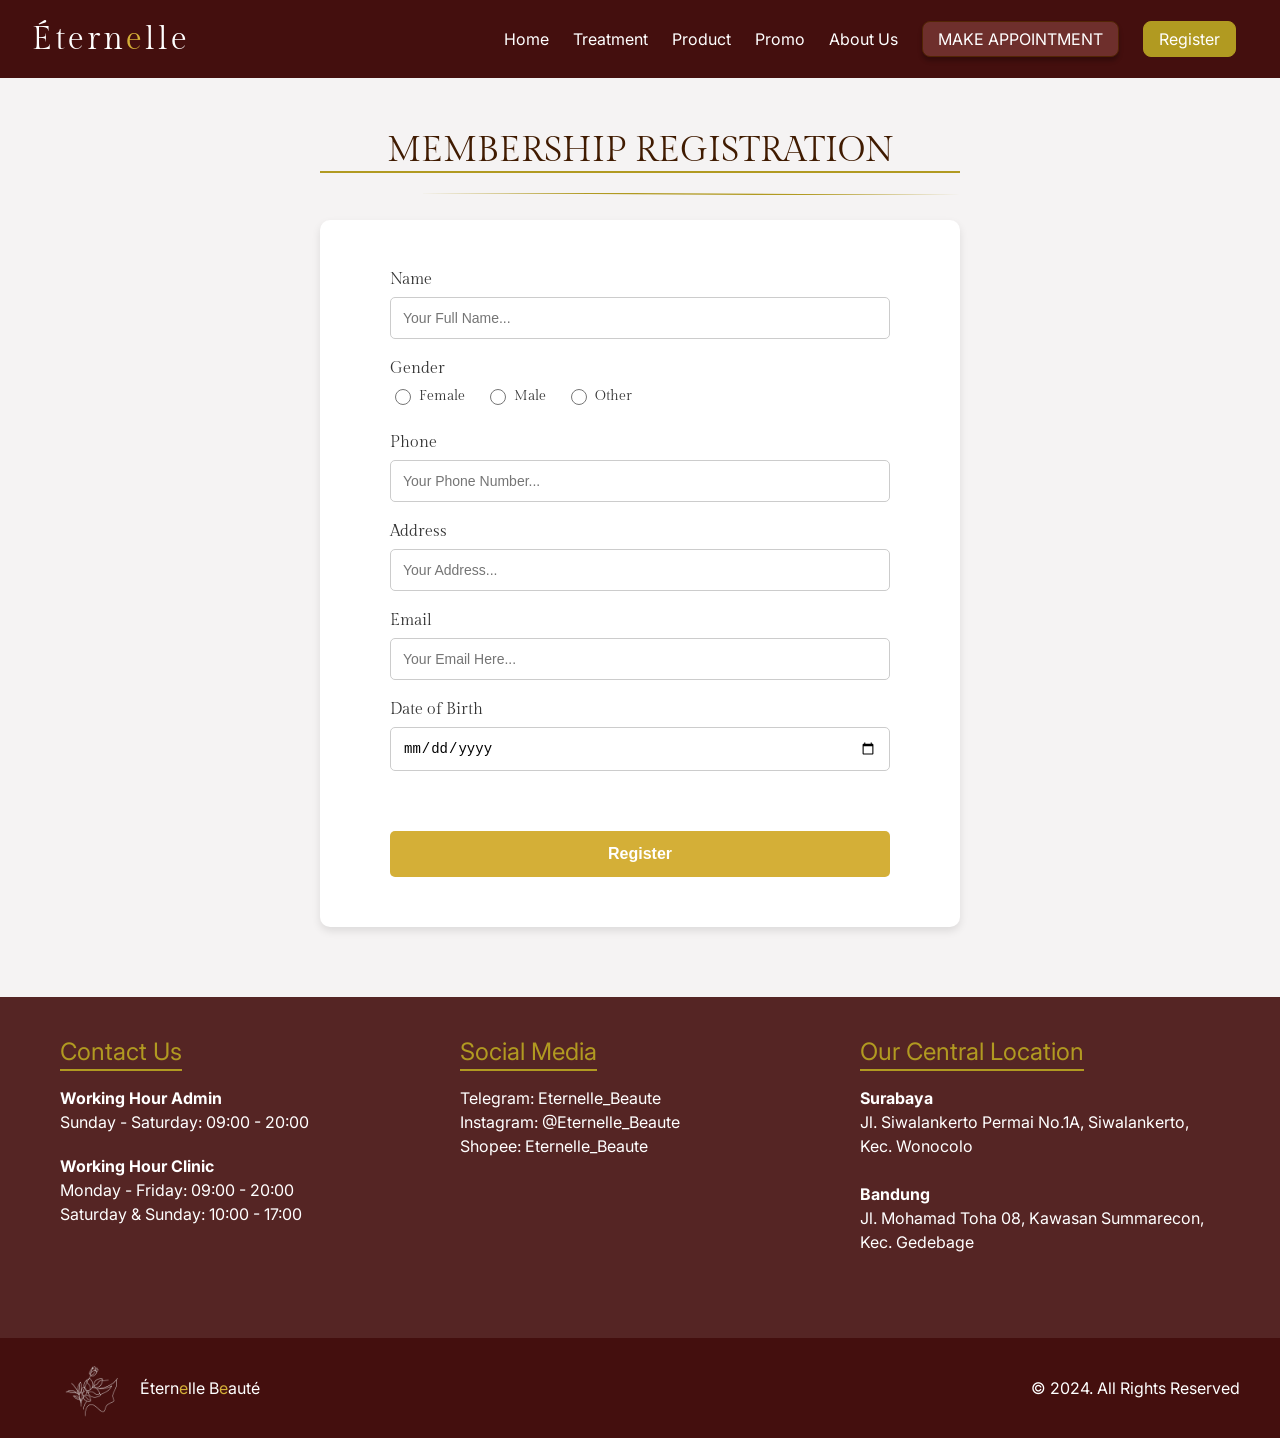
<file: Beauty-Clinic/membership.html>
<!DOCTYPE html>
<html lang="en">

<head>
    <meta charset="UTF-8" />
    <meta http-equiv="X-UA-Compatible" content="IE=Edge">
    <meta name="viewport" content="width=device-width, initial-scale=1">
    <title>Membership Registration - Éternelle Beauté</title>
    <link rel="icon" href="assets/images/loogo.png" type="image/x-icon" />
    <link rel="preconnect" href="https://fonts.googleapis.com">
    <link rel="preconnect" href="https://fonts.gstatic.com" crossorigin>
    <link href="https://fonts.googleapis.com/css2?family=Gilda+Display:wght@400&display=swap" rel="stylesheet">
    <link href="https://fonts.googleapis.com/css2?family=Inter:wght@400&display=swap" rel="stylesheet">
    <link rel="stylesheet" href="https://cdnjs.cloudflare.com/ajax/libs/font-awesome/6.0.0-beta3/css/all.min.css">
    <link rel="stylesheet" href="css/styles.css" />
</head>

<body>
    <!--- HEADER --->
    <div class="header">
        <div class="header-salma">
            <div class="eternelle">Étern<span class="highlight">e</span>lle</div>
            <div class="container">
                <a href="index.html">Home</a>
                <a href="display-treatment.html">Treatment</a>
                <a href="display-product.html">Product</a>
                <a href="promo.html">Promo</a>
                <a href="about-us.html">About Us</a>
                <button class="appointment-1" onclick="location.href='appointment.html'">MAKE APPOINTMENT</button>
                <button class="button-6" onclick="location.href='membership.html'">Register</button>
            </div>
        </div>
    </div>

    <!--- ISI --->
    <div class="membership">
        <span class="membership-online">MEMBERSHIP REGISTRATION</span>
        <div class="line-1"></div>
        <img class="line-2" src="assets/vectors/line_2_x2.svg" />

        <form method="POST" enctype="multipart/form-data">
            <div class="container-1">
                <div class="form-section">
                    <div class="input-group">
                        <label for="name">Name</label>
                        <input type="text" name="name" placeholder="Your Full Name..." required />
                    </div>
                    <div class="input-group">
                        <label for="gender">Gender</label>
                        <div class="gender-options" name="gender">
                            <label><input type="radio" name="gender" value="0" /> Female</label>
                            <label><input type="radio" name="gender" value="1" /> Male</label>
                            <label><input type="radio" name="gender" value="2" /> Other</label>
                        </div>
                    </div>
                    <div class="input-group">
                        <label for="phone">Phone</label>
                        <input type="number" name="no_phone" placeholder="Your Phone Number..." required />
                    </div>
                    <div class="input-group">
                        <label for="address">Address</label>
                        <input type="text" name="address" placeholder="Your Address..." required />
                    </div>
                    <div class="input-group">
                        <label for="email">Email</label>
                        <input type="email" name="email" placeholder="Your Email Here..." required />
                    </div>
                    <div class="input-group">
                        <label for="dob">Date of Birth</label>
                        <input type="date" name="birthday" required />
                    </div>
                    <div class="button-container">
                        <button class="gold-button">Register</button>
                    </div>
                </div>
            </div>
        </form>
    </div>

    <!--- FOOTER --->
    <div class="footer">
        <div class="footer-content">
            <div class="column contact-us-column">
                <span class="contact-us">Contact Us</span>
                <div class="line-5"></div><br>
                <p class="working-hours-admin">
                    <strong>Working Hour Admin</strong><br>
                    Sunday - Saturday: 09:00 - 20:00
                </p> <br>
                <p class="working-hours-clinic">
                    <strong>Working Hour Clinic</strong><br>
                    Monday - Friday: 09:00 - 20:00<br>
                    Saturday & Sunday: 10:00 - 17:00
                </p>
            </div>
            <div class="column social-media-column">
                <span class="social-media">Social Media</span>
                <div class="line-6"></div><br>
                <p class="contact-number">Telegram: Eternelle_Beaute</p>
                <p class="instagram">Instagram: @Eternelle_Beaute</p>
                <p class="shopee">Shopee: Eternelle_Beaute</p>
            </div>
            <div class="column our-location-column">
                <span class="our-location">Our Central Location</span>
                <div class="line-4"></div><br>
                <p class="locations">
                    <strong>Surabaya</strong>
                    Jl. Siwalankerto Permai No.1A, Siwalankerto, Kec. Wonocolo<br><br>
                    <strong>Bandung</strong>
                    Jl. Mohamad Toha 08, Kawasan Summarecon, Kec. Gedebage<br><br>
                </p>
            </div>
        </div>
    </div>

    <!--- FOOTER BOTTOM --->
    <div class="footer-bottom">
        <div class="footer-content-2">
            <div class="left-content">
                <img src="assets/images/logo-2.png" alt="Logo" class="logo-img">
                <p class="ternellebeaut">Étern<span class="highlight">e</span>lle B<span
                        class="highlight">e</span>auté</p>
            </div>
            <span class="all-rights-reserved">© 2024. All Rights Reserved</span>
        </div>
    </div>
</body>

</html>
</file>
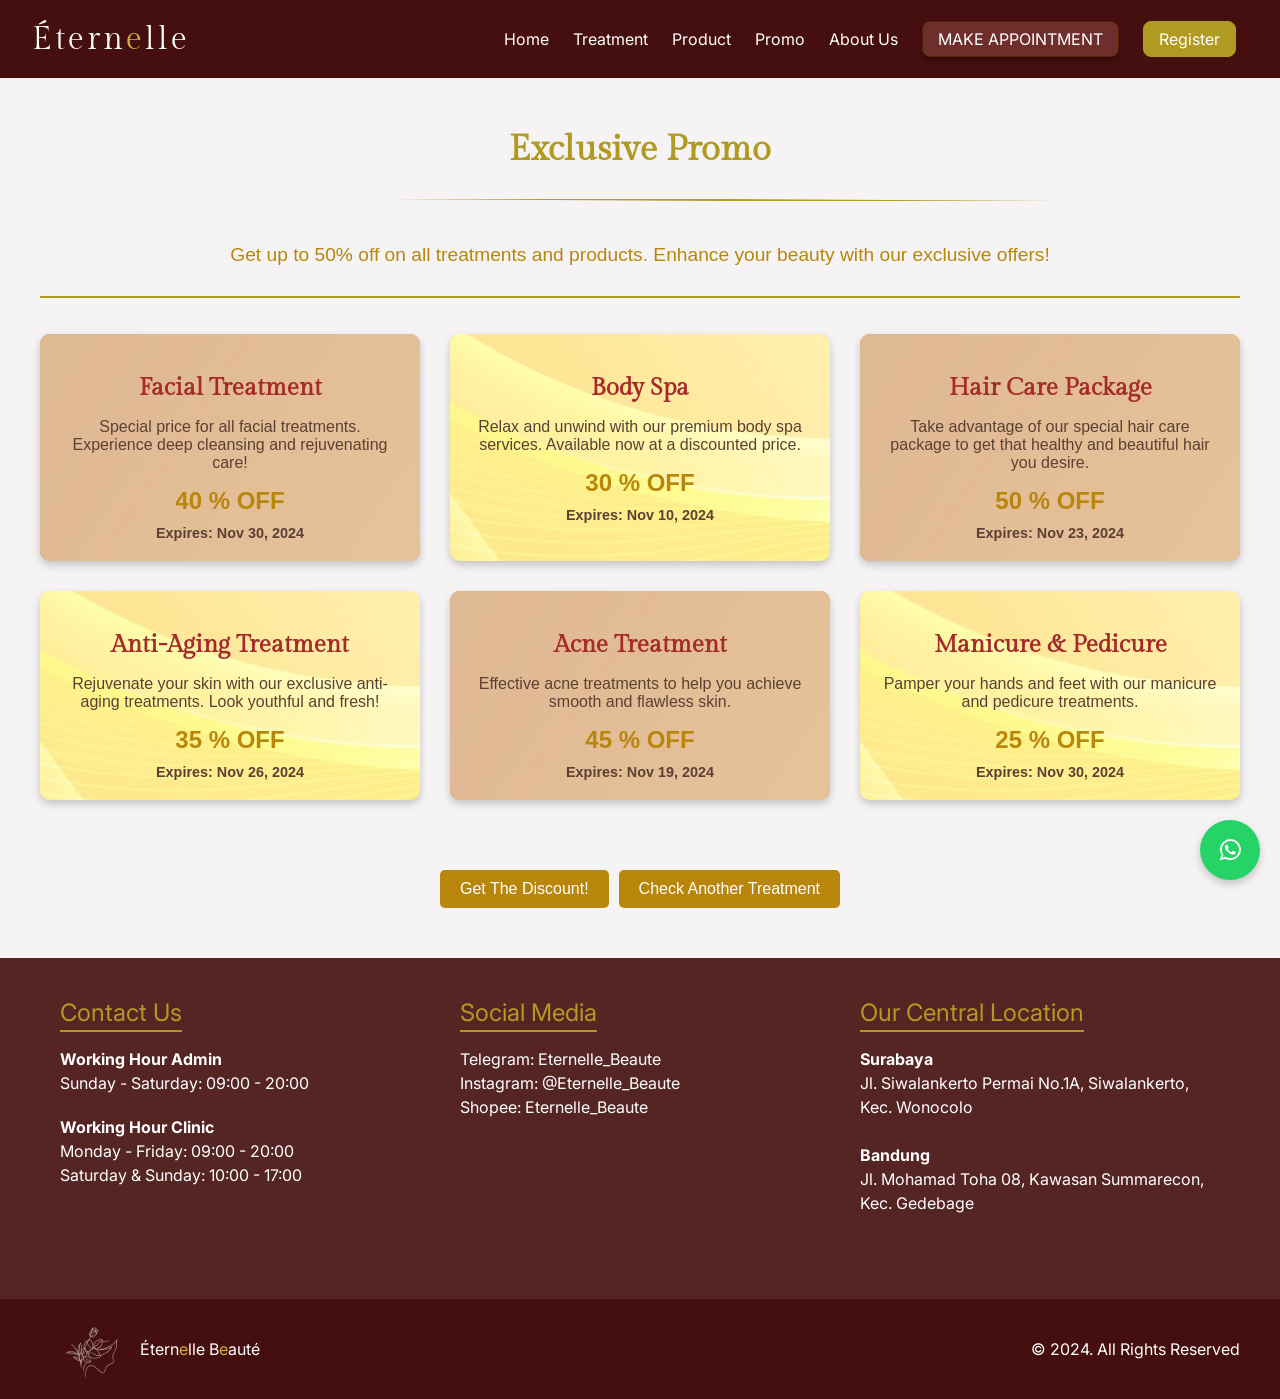
<file: Beauty-Clinic/promo.html>
<!DOCTYPE html>
<html lang="en">

<head>
    <meta charset="UTF-8" />
    <meta http-equiv="X-UA-Compatible" content="IE=Edge">
    <meta name="viewport" content="width=device-width, initial-scale=1">
    <title>Exclusive Promo - Éternelle Beauté</title>
    <link rel="icon" href="assets/images/loogo.png" type="image/x-icon" />
    <link rel="preconnect" href="https://fonts.googleapis.com">
    <link rel="preconnect" href="https://fonts.gstatic.com" crossorigin>
    <link href="https://fonts.googleapis.com/css2?family=Gilda+Display:wght@400&display=swap" rel="stylesheet">
    <link href="https://fonts.googleapis.com/css2?family=Inter:wght@400&display=swap" rel="stylesheet">
    <link rel="stylesheet" href="https://cdnjs.cloudflare.com/ajax/libs/font-awesome/6.0.0-beta3/css/all.min.css">
    <link rel="stylesheet" href="css/styles.css" />
</head>

<body>
    <!--- HEADER --->
    <div class="header">
        <div class="header-salma">
            <div class="eternelle">Étern<span class="highlight">e</span>lle</div>
            <div class="container">
                <a href="index.html">Home</a>
                <a href="display-treatment.html">Treatment</a>
                <a href="display-product.html">Product</a>
                <a href="promo.html">Promo</a>
                <a href="about-us.html">About Us</a>
                <button class="appointment-1" onclick="location.href='appointment.html'">MAKE APPOINTMENT</button>
                <button class="button-6" onclick="location.href='membership.html'">Register</button>
            </div>
        </div>
    </div>

    <!--- PROMO --->
    <div class="promo-container">
        <h2 style="text-align: center;">Exclusive Promo</h2>
        <img class="line-2" src="assets/vectors/line_2_x2.svg" />
        <p>Get up to 50% off on all treatments and products. Enhance your beauty with our exclusive offers!</p>
        <div class="line-1"></div><br><br>

        <section id="promo-details" class="promo-details">
            <div class="promo-card2">
                <h2>Facial Treatment</h2>
                <p>Special price for all facial treatments. Experience deep cleansing and rejuvenating care!</p>
                <span class="discount">40 % OFF</span>
                <span class="expiry">Expires: Nov 30, 2024</span>
            </div>
            <div class="promo-card">
                <h2>Body Spa</h2>
                <p>Relax and unwind with our premium body spa services. Available now at a discounted price.</p>
                <span class="discount">30 % OFF</span>
                <span class="expiry">Expires: Nov 10, 2024</span>
            </div>
            <div class="promo-card2">
                <h2>Hair Care Package</h2>
                <p>Take advantage of our special hair care package to get that healthy and beautiful hair you desire.
                </p>
                <span class="discount">50 % OFF</span>
                <span class="expiry">Expires: Nov 23, 2024</span>
            </div>
            <div class="promo-card">
                <h2>Anti-Aging Treatment</h2>
                <p>Rejuvenate your skin with our exclusive anti-aging treatments. Look youthful and fresh!</p>
                <span class="discount">35 % OFF</span>
                <span class="expiry">Expires: Nov 26, 2024</span>
            </div>
            <div class="promo-card2">
                <h2>Acne Treatment</h2>
                <p>Effective acne treatments to help you achieve smooth and flawless skin.</p>
                <span class="discount">45 % OFF</span>
                <span class="expiry">Expires: Nov 19, 2024</span>
            </div>
            <div class="promo-card">
                <h2>Manicure & Pedicure</h2>
                <p>Pamper your hands and feet with our manicure and pedicure treatments.</p>
                <span class="discount">25 % OFF</span>
                <span class="expiry">Expires: Nov 30, 2024</span>
            </div>
        </section>

        <!-- Discover Offers Button Positioned Below the Promo Cards -->
        <div class="cta-button-container">
            <a href="add-appointment.html" class="cta-button2">Get The Discount!</a>
            <a href="display-treatment.html" class="cta-button2">Check Another Treatment</a>
        </div>
    </div>

    <a href="https://wa.me/6285859730416" class="floating-button" target="_blank">
        <i class="fab fa-whatsapp"></i>
    </a>

    <!--- FOOTER --->
    <div class="footer">
        <div class="footer-content">
            <div class="column contact-us-column">
                <span class="contact-us">Contact Us</span>
                <div class="line-5"></div><br>
                <p class="working-hours-admin">
                    <strong>Working Hour Admin</strong><br>
                    Sunday - Saturday: 09:00 - 20:00
                </p> <br>
                <p class="working-hours-clinic">
                    <strong>Working Hour Clinic</strong><br>
                    Monday - Friday: 09:00 - 20:00<br>
                    Saturday & Sunday: 10:00 - 17:00
                </p>
            </div>
            <div class="column social-media-column">
                <span class="social-media">Social Media</span>
                <div class="line-6"></div><br>
                <p class="contact-number">Telegram: Eternelle_Beaute</p>
                <p class="instagram">Instagram: @Eternelle_Beaute</p>
                <p class="shopee">Shopee: Eternelle_Beaute</p>
            </div>
            <div class="column our-location-column">
                <span class="our-location">Our Central Location</span>
                <div class="line-4"></div><br>
                <p class="locations">
                    <strong>Surabaya</strong>
                    Jl. Siwalankerto Permai No.1A, Siwalankerto, Kec. Wonocolo<br><br>
                    <strong>Bandung</strong>
                    Jl. Mohamad Toha 08, Kawasan Summarecon, Kec. Gedebage<br><br>
                </p>
            </div>
        </div>
    </div>

    <!--- FOOTER BOTTOM --->
    <div class="footer-bottom">
        <div class="footer-content-2">
            <div class="left-content">
                <img src="assets/images/logo-2.png" alt="Logo" class="logo-img">
                <p class="ternellebeaut">Étern<span class="highlight">e</span>lle B<span class="highlight">e</span>auté
                </p>
            </div>
            <span class="all-rights-reserved">© 2024. All Rights Reserved</span>
        </div>
    </div>
</body>

</html>
</file>
<file: Beauty-Clinic/css/styles.css>
:root {
    --single-line-body-base-font-family: 'Inter', sans-serif;
    --single-line-body-base-font-weight: 400;
    --single-line-body-base-font-size: 16px;
    --single-line-body-base-line-height: 1;
}

body {
    margin: 0;
    font-family: 'Inter', sans-serif;
    background-color: rgb(245, 243, 243);
}

/***** HEADER *****/
.header {
    background: #440F0E;
    display: flex;
    flex-direction: column;
    align-items: center;
    padding: 20px 32px;
    width: 100%;
    box-sizing: border-box;
    position: fixed;
    top: 0;
    z-index: 1000;
    transition: background 0.3s ease;
}

.header-salma {
    display: flex;
    width: 100%;
    justify-content: space-between;
    align-items: center;
}

.eternelle {
    font-family: 'Gilda Display', serif;
    font-size: 32px;
    color: white;
    letter-spacing: 3px;
    transition: transform 0.3s ease;
}

.highlight {
    color: #d4af37;
}

.container {
    display: flex;
    justify-content: flex-end;
    align-items: center;
}

.container a,
.container button {
    margin: 0 12px;
    font-family: 'Inter', sans-serif;
    font-weight: 400;
    font-size: 16px;
    color: rgb(255, 255, 255);
    text-decoration: none;
    background: none;
    border: none;
    cursor: pointer;
    transition: transform 0.3s ease, color 0.3s ease;
}

.container a:hover,
.container button:hover {
    transform: scale(1.1);
}

.container a:hover {
    color: #c0bfbf;
}

.container button {
    padding: 7px 15px;
    border-radius: 8px;
}

.container .button-6 {
    background: #B19A21;
    color: #FFFFFF;
    border: 1px solid #B19A21;
}

.container .button-6:hover {
    background: #beab4b;
    border: 1px solid #B19A21;
}

.container .appointment-1 {
    background: #6E2F2C;
    color: #FFFFFF;
    border: 1px solid #522504;
    box-shadow: 0px 4px 4px rgba(0, 0, 0, 0.25);
}

.container .appointment-1:hover {
    background: #83524f;
    border: 1px solid #6E2F2C;
}

.header:hover .eternelle {
    transform: scale(1.1);
}

/***** BANNER *****/
.hero {
    text-align: center;
    color: #000000;
    padding-top: 12%;
    padding-bottom: 8%;
    position: relative;
    z-index: 1;
    opacity: 0;
    animation: fadeIn 1.5s ease-out forwards;
}

@keyframes fadeIn {
    0% {
        opacity: 0;
        transform: translateY(20px);
    }

    100% {
        opacity: 1;
        transform: translateY(0);
    }
}

.hero .main-title {
    font-family: 'Gilda Display', serif;
    font-size: 70px;
    opacity: 0;
    animation: slideInFromLeft 1s ease-out 0.5s forwards;
}

@keyframes slideInFromLeft {
    0% {
        opacity: 0;
        transform: translateX(-30px);
    }

    100% {
        opacity: 1;
        transform: translateX(0);
    }
}

.hero .main-title .highlight-text {
    color: #ffffff;
}

.container-8 h2 {
    position: relative;
    overflow: hidden;
    display: block;
    line-height: 1.2;
}

.container-8 h2::after {
    content: '';
    position: absolute;
    top: 0;
    right: 0;
    width: 100%;
    height: 100%;
    background: white;
    transition: transform 1s;
    transform-origin: 0% 50%;
    cursor: help;
    border-radius: 5px;
    transform: translateX(-101%);
}

.container-8 h2::before {
    content: '';
    position: absolute;
    top: 0;
    right: 0;
    width: 100%;
    height: 100%;
    background: var(--bg-color);
    transition: transform 1s;
    transform-origin: 0% 50%;
    cursor: help;
    border-radius: 5px;
    transform: translateX(0);
}

.container-8 h2:hover::after {
    transform: translateX(101%);
}

.container-8 h2:hover::before {
    transform: translateX(200%);
}

.container-8 h2:nth-of-type(1)::before,
.container-8 h2:nth-of-type(1)::after {
    animation-delay: 1s;
}

.container-8 h2:nth-of-type(2)::before,
.container-8 h2:nth-of-type(2)::after {
    animation-delay: 1.5s;
}

.hero .subtitle {
    font-size: 20px;
    font-weight: 600;
    color: #501E1E;
    opacity: 0;
    animation: slideInFromLeft 1s ease-out 1s forwards;
}

.cta-buttons {
    display: flex;
    justify-content: center;
    gap: 20px;
    margin-top: 20px;
    opacity: 0;
    animation: fadeIn 1.5s ease-out 1.5s forwards;
}

.cta-buttons button {
    padding: 12px;
    border: none;
    background: #6E2F2C;
    color: white;
    cursor: pointer;
    border: 1px solid #522504;
    box-shadow: 0px 4px 4px rgba(0, 0, 0, 0.25);
    border-radius: 8px;
}

.cta-buttons .location-button {
    background: #FFFFFF;
    color: #000000;
    border: 1px solid #ffffff;
}

.cta-buttons .cta-button:hover {
    background: #944945;
    border: 1px solid #a75854;
}

.cta-buttons .location-button:hover {
    background: #d4d4d4;
    border: 1px solid #e7e7e7;
}

.rectangle-1 {
    box-shadow: 0px 4px 4px 0px rgba(0, 0, 0, 0.25);
    background: rgba(217, 217, 217, 0.47);
    position: absolute;
    width: 100%;
    height: 691px;
    z-index: -1;
}

.klinik-1 {
    background: url('../assets/images/klinik_1.jpeg') 50% / cover no-repeat;
    position: absolute;
    left: 0;
    right: 0;
    height: 691px;
    z-index: -2;
}

/***** HALAMAN TREATMENT *****/
.treatment-section {
    padding: 50px;
    background-color: #ffffff;
    text-align: center;
    position: relative;
    width: 75%;
    margin: 0 auto;
    z-index: 1;
    box-shadow: 0 4px 8px rgba(0, 0, 0, 0.1);
    border-radius: 10px;
}

h2 {
    font-family: 'Gilda Display', serif;
    font-size: 35px;
    color: #B19A21;
}

h2 .highlight {
    color: #8B4513;
}

.intro-text {
    font-size: 14px;
    color: #5A5A5A;
}

.separator {
    background-color: #f0f0f0;
    width: 100%;
    box-sizing: border-box;
}

.treatment-grid {
    display: flex;
    flex-wrap: wrap;
    justify-content: center;
    gap: 20px;
    margin-top: 5%;
}

.treatment-card {
    display: flex;
    align-items: center;
    background-color: #EAEAEA;
    border-radius: 10px;
    box-shadow: 0 5px 10px rgba(0, 0, 0, 0.1);
    overflow: hidden;
    width: calc(50% - 30px);
    max-width: 500px;
    padding: 10px;
}

.treatment-card:hover {
    transform: scale(1.03);
}

.treatment-image {
    width: auto;
    height: 120px;
    margin-right: 20px;
    border-radius: 5px;
}

.treatment-logo {
    width: 100px;
    height: auto;
}

.treatment-info {
    flex: 1;
    text-align: left;
}

.treatment-info h3 {
    font-family: 'Gilda Display', serif;
    font-size: 24px;
    color: #B19A21;
    margin: 0 0 10px 0;

    white-space: nowrap;
    overflow: hidden;
    border-right: 2px solid #EAEAEA;
    width: 0;

    animation: typing 8s steps(40, end) forwards, blink 0.75s step-end 8s;
}

@keyframes typing {
    from {
        width: 0;
    }

    to {
        width: 100%;
    }
}

@keyframes blink {
    50% {
        border-color: transparent;
    }
}

.treatment-info p {
    font-size: 16px;
    color: #5A5A5A;
}


/***** HALAMAN TESTING *****/
.container-9 {
    max-width: 1000px;
    margin: 50px auto;
    display: grid;
    grid-template-columns: repeat(3, 1fr);
    grid-gap: 40px;
    padding: 20px;
    padding-top: 5%;
    font-family: "Lily Script One";
}

.test-item {
    display: flex;
    flex-direction: column;
    align-items: center;
    text-align: center;
}

.test-item:hover {
    background-color: #f7f4f4;
    transform: scale(1.1);
}

.test-item .image {
    width: 80px;
    height: 80px;
    margin-bottom: 20px;
}

.test-item h3 {
    font-size: 18px;
    color: #cbbea2;
    margin-bottom: 10px;
    font-weight: bold;
}

.test-item p {
    font-size: 14px;
    color: #cbbea2;
    line-height: 1.5;
    max-width: 250px;
    font-family: 'Gilda Display';
}

.test-item h3,
.test-item p {
    color: #555;
}

.test-item .image {
    border-radius: 50%;
    border: 2px solid #cbbea2;
    padding: 10px;
    background-color: #cbbea2;
}


/***** HALAMAN PRODUCTS *****/
.product {
    background-color: rgb(245, 243, 243);
    display: flex;
    flex-direction: column;
    padding: 3% 8% 3% 8%;
    box-sizing: border-box;
    margin-top: 3%;
}

.product .rekomendasi-produk {
    margin-bottom: 15px;
    display: inline-block;
    align-self: flex-start;
    overflow-wrap: break-word;
    font-family: 'Gilda Display';
    font-size: 20px;
    line-height: 1;
    color: #B19A21;
}

.product .pilihanterbaikuntukmu {
    margin-bottom: 55px;
    display: inline-block;
    align-self: flex-start;
    overflow-wrap: break-word;
    font-family: 'Gilda Display';
    font-weight: 400;
    font-size: 25px;
    line-height: 1;
    color: #401B01;
}

.product .container-5 {
    display: flex;
    flex-direction: row;
    justify-content: space-between;
    width: 100%;
    box-sizing: border-box;
}

.product .rectangle {
    background: #D9D9D9;
    width: 203px;
    height: 241.9px;
    display: flex;
    align-items: center;
    justify-content: center;
}

.product .product-name {
    width: 203px;
    height: 50px;
    display: flex;
    align-items: center;
    justify-content: center;
    font-family: 'Gilda Display';
    font-weight: 400;
    font-size: 16px;
    letter-spacing: -0.3px;
    line-height: 1.2;
    color: #501E1E;
    margin-top: 10px;
    text-align: center;
}

.product .button-1 {
    overflow-wrap: break-word;
    font-family: 'Inter';
    font-weight: 400;
    font-size: 14px;
    line-height: 1;
}

.product .button:hover {
    background: #914f4b;
    border: 1px solid #6E2F2C;
}

.product .button {
    box-shadow: 0px 4px 4px 0px rgba(0, 0, 0, 0.25);
    border-radius: 8px;
    border: 1px solid #522504;
    background: #6E2F2C;
    display: flex;
    align-self: flex-end;
    padding: 10px 10px;
    width: 180px;
    box-sizing: border-box;
}

.product .produk {
    display: flex;
    flex-direction: column;
    box-sizing: border-box;
}

.product .product-image {
    max-width: 100%;
    max-height: 100%;
    object-fit: cover;
    filter: blur(5px);
    transition: filter 0.3s ease-in-out;
}

.product-item:hover .product-image {
    filter: blur(0);
}

.product-item {
    display: flex;
    flex-direction: column;
    align-items: center;
}

.panel {
    position: absolute;
    width: 200px;
    height: 40px;
    background: #D9D9D9;
    transition: transform 1s;
    transform-origin: 0% 50%;
    cursor: help;
    border-radius: 5px;
}

.spoiler-text {
    position: absolute;
    -moz-user-select: none;
    -webkit-user-select: none;
    -ms-user-select: none;
    user-select: none;
}

.panel:active,
.panel:focus {
    transform: rotateY(-90deg);
}


/***** HALAMAN EXPERTS *****/
.experts {
    display: flex;
    justify-content: center;
    align-items: center;
    background-color: rgb(245, 243, 243);
    margin-bottom: 2%;
}

.container-2 {
    text-align: center;
}

.meet-our-experts {
    font-family: 'Gilda Display', serif;
    font-size: 44px;
    color: #B19A21;
    margin-bottom: 10px;
}

.line {
    width: 100px;
    height: 2px;
    background-color: #401B01;
    margin: 20px auto;
}

.container-3 {
    display: flex;
    justify-content: space-around;
    flex-wrap: wrap;
}

.expert {
    background-color: rgba(177, 154, 33, 0.65);
    border-radius: 20px;
    padding: 20px;
    width: 220px;
    text-align: center;
    margin: 35px;
    box-sizing: border-box;
}

.expert:hover {
    background-color: rgba(177, 154, 33, 0.65);
    transform: scale(1.1);
}

.expert-image {
    border-radius: 50%;
    width: 150px;
    height: 150px;
    object-fit: cover;
}

.expert-info {
    margin-top: 15px;
}

.expert-info h3 {
    font-family: 'Inter', sans-serif;
    font-size: 20px;
    color: #FFFFFF;
    margin: 0;
}

.expert-info p {
    font-family: 'Inter', sans-serif;
    font-size: 16px;
    color: rgba(255, 255, 255, 0.9);
    margin: 5px 0 0;
}


/***** HALAMAN BERITA *****/
.update-news {
    padding-top: 30px;
    padding-bottom: 60px;
}

.update-news h2 {
    font-family: 'Gilda Display', serif;
    font-size: 36px;
    color: #8B4513;
    text-align: center;
}

.update-news h3 {
    font-family: 'Gilda Display', serif;
    font-size: 25px;
    color: #B19A21;
    text-align: center;
}

.content {
    display: flex;
    justify-content: center;
    align-items: flex-start;
    min-height: 30vh;
    padding-top: 20px;
    margin: 0;
}

.grid {
    display: grid;
    grid-template-columns: repeat(4, 1fr);
    gap: 15px;
    width: 85%;
    padding-bottom: 0;
    margin: 0 auto;
}

.news {
    border-radius: 15px;
    box-shadow: 0 8px 20px rgba(0, 0, 0, 0.1);
    padding: 15px;
    text-align: center;
    font-family: 'Inter', sans-serif;
    position: relative;
    overflow: hidden;
    transition: transform 0.3s ease-in-out, height 0.4s ease;
    height: 200px;
}

.news:hover {
    transform: translateY(-5px);
    height: 320px;
}

.bold-text {
    font-weight: bold;
    color: #440F0E;
}

.color-text {
    font-weight: bold;
    color: #B19A21;
}

.btn {
    display: inline-flex;
    justify-content: center;
    align-items: center;
    padding: 6px 14px;
    margin-top: 10px;
    background-color: #440F0E;
    color: #fff;
    border-radius: 20px;
    text-decoration: none;
    font-weight: bold;
    font-size: 14px;
    min-width: 120px;
    height: 55px;
    transition: background-color 0.3s, transform 0.2s;
    cursor: pointer;
}

.btn:hover {
    background-color: #7c1f1d;
    transform: scale(1.03);
}

.grid .news {
    display: flex;
    flex-direction: column;
    justify-content: space-between;
    padding: 10px;
    box-sizing: border-box;
    transition: padding 0.4s ease;
}

.image-container {
    position: relative;
    overflow: hidden;
    opacity: 0;
    transform: translateY(100%);
    transition: opacity 0.4s ease, transform 0.4s ease;
}

.news:hover .image-container {
    opacity: 1;
    transform: translateY(0);
    width: 100%;
    height: 300px;
}

.news:hover .image-container::before {
    content: "";
    position: absolute;
    top: 0;
    left: 0;
    width: 100%;
    height: 100%;
    background-size: cover;
    background-position: center;
    filter: blur(5px);
    transition: filter 0.4s ease;
}

@media (max-width: 768px) {
    .grid {
        grid-template-columns: repeat(2, 1fr);
    }
}

@media (max-width: 480px) {
    .grid {
        grid-template-columns: 1fr;
    }
}


/***** HALAMAN TESTIMONI *****/
.testimonials-section {
    padding: 0px 0px 80px 0px;
    text-align: center;
    overflow: hidden;
    position: relative;
}

.testimonials-slider-section h2 {
    font-family: 'Gilda Display', serif;
    font-size: 36px;
    color: #B19A21;
    margin-bottom: 50px;
    text-align: center;
}

.testimonial-item {
    min-width: 200px;
    max-width: 400px;
    background-color: #ffffff;
    padding: 20px;
    box-shadow: 0 4px 8px rgba(0, 0, 0, 0.1);
    border-radius: 10px;
}

.testimonial-item:hover {
    background-color: rgba(255, 255, 255, 0.65);
    transform: scale(1.1);
}

.testimonial-text {
    font-size: 16px;
    font-style: italic;
    color: #5A5A5A;
    margin-bottom: 20px;
    text-align: left;
}

.testimonial-author {
    display: flex;
    align-items: left;
    justify-content: flex-start;
}

.rating {
    color: #FFD700;
    font-size: 20px;
    text-align: left;
}

.author-info h3 {
    font-family: 'Gilda Display', serif;
    font-size: 18px;
    color: #401B01;
    margin: 0;
    text-align: left;
}

.author-info p {
    font-size: 14px;
    color: #5A5A5A;
    text-align: left;
}

@keyframes slide {
    0% {
        transform: translateX(0);
    }

    100% {
        transform: translateX(-50%);
    }
}

.testimonials-slider {
    display: flex;
    gap: 40px;
    padding-top: 20px;
    animation: slide 20s linear infinite;
    width: max-content;
}


/***** FOOTER *****/
.footer {
    background: rgba(68, 15, 14, 0.9);
    padding: 40px;
    color: #FFFFFF;
    display: flex;
    flex-direction: column;
    align-items: center;
    position: relative;
}

.footer-content {
    display: flex;
    justify-content: space-between;
    width: 100%;
    max-width: 1200px;
    margin-bottom: 20px;
}

.column {
    flex: 1;
    margin: 0 20px;
}

.our-location,
.contact-us,
.social-media {
    font-size: 24px;
    color: #B19A21;
    position: relative;
}

.our-location::after,
.contact-us::after,
.social-media::after {
    content: '';
    display: block;
    width: 100%;
    height: 2px;
    background: #B19A21;
    position: absolute;
    bottom: -5px;
    left: 0;
}

.locations,
.working-hours-admin,
.working-hours-clinic,
.contact-number,
.instagram,
.shopee {
    font-size: 16px;
    line-height: 1.5;
}

.footer-content .column {
    display: flex;
    flex-direction: column;
    align-items: flex-start;
}

.footer-content .column p {
    margin: 0;
}

.footer-bottom {
    background: #440F0E;
    display: flex;
    justify-content: center;
}

.footer-content-2 {
    display: flex;
    justify-content: space-between;
    width: 100%;
    max-width: 1200px;
    color: #FFFFFF;
}

.left-content {
    display: flex;
    align-items: center;
}

.all-rights-reserved {
    margin: 0;
    display: flex;
    align-items: center;
}

.logo-img {
    width: 100px;
    height: auto;
}



/***** HALAMAN BARU *****/
/***** APPOINTMENT *****/
.appointment {
    padding-top: 120px;
    padding-bottom: 70px;
    width: 80%;
    margin: auto;
    box-sizing: border-box;
}

.appointment-online {
    font-family: 'Gilda Display', serif;
    font-weight: 400;
    font-size: 25px;
    color: #401B01;
    text-align: center;
}

.line-1 {
    background: #B19A21;
    width: 100%;
    height: 2px;
    margin-bottom: 20px;
}

.line-2 {
    width: 100%;
    height: 2px;
    margin-bottom: 20px;
}

.form-container {
    display: flex;
    justify-content: space-between;
    margin-top: 2%;
}

.form-column {
    display: flex;
    flex-direction: column;
    width: 45%;
}

.form-group {
    display: flex;
    flex-direction: column;
    margin-bottom: 15px;
}

label {
    font-weight: 400;
    font-size: 13px;
    color: #501E1E;
    margin-bottom: 5px;
}

.input-field {
    border-radius: 20px;
    background: #D9D9D9;
    border: 1px solid #ccc;
    padding: 10px;
    font-size: 14px;
    width: 100%;
    position: relative;
}

.button {
    background-color: #d4af37;
    color: white;
    border: none;
    padding: 10px 20px;
    border-radius: 20px;
    cursor: pointer;
    font-size: 14px;
}

.button:hover {
    background-color: #917e1a;
}

.select-field {
    border-radius: 20px;
    background: #D9D9D9;
    border: 1px solid #ccc;
    padding: 10px;
    font-size: 14px;
    width: 105%;
    -webkit-appearance: none;
    -moz-appearance: none;
    appearance: none;
    color: #000000;
    box-sizing: border-box;
    position: relative;
    background-image: url('data:image/svg+xml;utf8,<svg fill="%23501E1E" height="12" viewBox="0 0 24 24" width="12" xmlns="http://www.w3.org/2000/svg"><path d="M7 10l5 5 5-5z"/></svg>');
    background-repeat: no-repeat;
    background-position: right 10px center;
    background-size: 30px;
}

.modal {
    display: none;
    position: fixed;
    z-index: 1000;
    left: 0;
    top: 0;
    width: 100%;
    height: 100%;
    overflow: auto;
    background-color: rgba(0, 0, 0, 0.4);
    transition: opacity 0.3s ease;
}

.modal-content {
    background-color: #fefefe;
    margin: 5% auto;
    padding: 20px;
    border-radius: 8px;
    box-shadow: 0 4px 8px rgba(0, 0, 0, 0.2);
    width: 80%;
    max-width: 1200px;
    position: relative;
}

.modal-header {
    display: flex;
    justify-content: space-between;
    align-items: center;
    border-bottom: 1px solid #917e1a;
    padding-bottom: 10px;
    margin-bottom: 10px;
}

.modal-header h4 {
    margin: 0;
}

.modal-close {
    cursor: pointer;
    border: none;
    background: none;
    font-size: 1.5em;
    color: #888;
}

.modal-close:hover {
    color: #333;
}

.treatment-list {
    display: flex;
    flex-wrap: wrap;
    gap: 20px;
    justify-content: center;
    padding-bottom: 5%;
    padding-top: 3%;
}

.treatment-item {
    background: #fff;
    border: 1px solid #ddd;
    border-radius: 8px;
    box-shadow: 0 4px 8px rgba(0, 0, 0, 0.1);
    width: calc(33.333% - 20px);
    padding: 10px;
    text-align: center;
    cursor: pointer;
    transition: transform 0.2s;
}

.treatment-item:hover {
    transform: scale(1.05);
}

.treatment-item img {
    width: 100%;
    height: 250px;
    border-radius: 8px;
    margin-bottom: 10px;
}

.treatment-item p {
    font-size: 1em;
    color: #333;
}


/***** HALAMAN MEMBERSHIP *****/
.membership {
    font-family: "Gilda Display", serif;
    margin: auto;
    width: 50%;
    padding: 0;
    justify-content: center;
    align-items: center;
    padding-top: 130px;
    padding-bottom: 70px;
    display: block;
    text-align: center;
}

.container-1 {
    background-color: #ffffff;
    box-shadow: 0 4px 8px rgba(0, 0, 0, 0.1);
    overflow: hidden;
    border-radius: 10px;
    text-align: left;
    padding: 20px 40px;
}

.form-section {
    padding: 30px;
    display: flex;
    flex-direction: column;
    gap: 20px;
}

.input-group {
    display: flex;
    flex-direction: column;
}

.input-group label {
    font-size: 16px;
    margin-bottom: 8px;
    color: #333;
}

.input-group input {
    padding: 12px;
    border: 1px solid #ccc;
    border-radius: 5px;
    font-size: 14px;
    transition: border-color 0.3s;
}

.input-group input:focus {
    border-color: #d4af37;
    outline: none;
}

.gender-options {
    display: flex;
    gap: 20px;
    align-items: center;
}

.gender-options label {
    font-size: 14px;
    display: flex;
    align-items: center;
}

.gender-options input {
    margin-right: 8px;
}

.gender-options input[type="radio"] {
    display: inline-block;
    appearance: auto;
    width: 16px;
    height: 16px;
    margin-right: 8px;
}

.membership-online {
    font-family: "Gilda Display", serif;
    font-weight: 400;
    font-size: 35px;
    color: #401b01;
    text-align: center;
    margin-bottom: 20px;
}

.gold-button {
    background-color: #d4af37;
    color: white;
    padding: 14px 28px;
    border: none;
    border-radius: 5px;
    font-size: 16px;
    cursor: pointer;
    transition: background-color 0.3s ease;
    width: 100%;
}

.gold-button:hover {
    background-color: #c1a019;
}

.button-container {
    display: flex;
    justify-content: center;
    margin-top: 20px;
}


/***** DISPLAY PRODUCT PAGE *****/
.group {
    display: grid;
    grid-template-columns: 1fr 3fr;
    padding-top: 5%;
}

.text-wrapper {
    font-size: 20px;
    font-weight: bold;
    margin-bottom: 30px;
    color: #333;
}

.product-container {
    display: grid;
    grid-template-columns: repeat(auto-fill, minmax(300px, 1fr));
    gap: 20px;
    padding: 20px;
    padding-top: 5%;
}

.product-card {
    display: flex;
    flex-direction: column;
    background-color: #D9D9D9;
    padding: 15px;
    border-radius: 10px;
    box-shadow: 0 0 10px rgba(0, 0, 0, 0.3);
    text-align: center;
}

.product-card:hover {
    background-color: #b4b4b4;
    transform: scale(0.9);
}

.product-name {
    font-size: 18px;
    font-weight: bold;
    color: #000;
    margin-bottom: 5px;
}

.product-stock {
    font-size: 14px;
    color: #666;
    margin-bottom: 10px;
}

.product-price {
    font-size: 16px;
    font-weight: bold;
    color: #b69730;
}

.product-image-1 {
    width: 70%;
    height: auto;
    object-fit: cover;
    border-radius: 8px;
    margin-bottom: 15px;
    box-shadow: 0 0 10px rgba(197, 196, 196, 0.1);
    align-self: center;
}


/***** DISPLAY TREATMENT PAGE *****/
.treat-container {
    flex: 3;
    display: flex;
    flex-direction: column;
    gap: 20px;
    padding: 5% 5% 0% 5%;
}

.treat-card {
    display: flex;
    flex-direction: row;
    background-color: #D9D9D9;
    border-radius: 10px;
    overflow: hidden;
    box-shadow: 0px 4px 10px rgba(0, 0, 0, 0.1);
}

.treat-card:hover {
    background-color: #cac9c9;
    transform: scale(1.03);
}

.treat-image-1 {
    width: 15rem;
    max-height: 15rem;
    height: auto;
    object-fit: cover;
}

.treat-details {
    padding: 20px;
    flex: 1;
}

.treat-name {
    font-family: 'Gilda Display', serif;
    font-size: 24px;
    color: #333333;
    margin-bottom: 10px;
}

.treat-description {
    font-size: 16px;
    color: #666666;
    margin-bottom: 20px;
}

.treat-price {
    font-size: 18px;
    color: #9c1616;
    font-weight: bold;
}

.treat-container .pagination {
    text-align: center;
}

/*** Pagination styling ***/
.pagination {
    display: flex;
    /* justify-content: center; */
    margin-top: 20px;
    margin-bottom: 8%;
    /* text-align: center; */
}

.pagination a {
    color: #333;
    padding: 8px 16px;
    text-decoration: none;
    border: 1px solid #ddd;
    margin: 0 4px;
    border-radius: 4px;
}

.pagination a.active {
    background-color: #007bff;
    color: white;
    border: 1px solid #007bff;
}

.pagination a:hover {
    background-color: #ddd;
    border: 1px solid #ccc;
}

/*** Filter section styling ***/
.filter-section {
    padding: 20px;
    border-radius: 10px;
    padding-top: 15%;
    box-shadow: 0 0 10px rgba(0, 0, 0, 0.1);
}

.filter-section input[type="text"] {
    width: calc(100% - 40px);
    padding: 10px;
    margin-bottom: 15px;
    border: 1px solid #ccc;
    border-radius: 5px;
}

.filter-section button {
    width: 100%;
    padding: 10px;
    background-color: #8a1d1d;
    color: #fff;
    border: none;
    border-radius: 5px;
    margin-bottom: 10px;
    cursor: pointer;
}

.filter-section button:hover {
    background-color: #7b1a1a;
}

.filter-section i {
    margin-right: 10px;
}


/***** PROMO PAGE *****/
.promo-container {
    padding: 20px;
    padding-top: 100px;
    padding-bottom: 50px;
    max-width: 1200px;
    margin: 0 auto;
    font-family: Arial, sans-serif;
    animation: fadeIn 1s ease-in-out;
}

@keyframes fadeIn {
    from {
        opacity: 0;
        transform: translateY(20px);
    }

    to {
        opacity: 1;
        transform: translateY(0);
    }
}

.promo-container p {
    font-size: 1.2em;
    margin-bottom: 30px;
    text-align: center;
    color: #b8860b;
    animation: slideIn 1s ease-in-out;
}

@keyframes slideIn {
    from {
        transform: translateY(30px);
        opacity: 0;
    }

    to {
        transform: translateY(0);
        opacity: 1;
    }
}

.cta-button2 {
    display: inline-block;
    padding: 12px 24px;
    font-size: 1em;
    color: #fff;
    background-color: #b8860b;
    border-radius: 5px;
    text-decoration: none;
    transition: background-color 0.3s;
    animation: fadeInUp 1s ease forwards;
}

@keyframes fadeInUp {
    0% {
        opacity: 0;
        transform: translateY(20px);
    }

    100% {
        opacity: 1;
        transform: translateY(0);
    }
}

.cta-button2:hover {
    background-color: #daa520;
    transform: scale(1.1);
}

.promo-details {
    display: grid;
    grid-template-columns: repeat(3, 1fr);
    gap: 30px;
    padding-bottom: 50px;
}

.promo-card,
.promo-card2 {
    background-size: cover;
    backdrop-filter: blur(5px);
    overflow: hidden;
    border-radius: 10px;
    padding: 20px;
    box-shadow: 0 4px 8px rgba(0, 0, 0, 0.2);
    text-align: center;
    transition: transform 0.3s ease, box-shadow 0.3s ease;
}

.promo-card {
    background: url('../assets/images/bg-promo5.jpeg') no-repeat center center;
}

.promo-card2 {
    background: url('../assets/images/bg-promo3.jpeg') no-repeat center center;
}

.promo-card::before,
.promo-card2::before {
    content: '';
    position: absolute;
    top: 0;
    left: 0;
    right: 0;
    bottom: 0;
    background-color: rgba(255, 255, 255, 0.5);
    border-radius: 10px;
    z-index: -1;
    transition: background-color 0.3s;
}

.promo-card:hover,
.promo-card2:hover {
    transform: scale(1.05);
    box-shadow: 0 8px 16px rgba(0, 0, 0, 0.3);
}

.promo-card h2 {
    font-size: 1.5em;
    color: #a52a2a;
    margin-bottom: 10px;
}

.promo-card2 h2 {
    font-size: 1.5em;
    color: #a52a2a;
    margin-bottom: 10px;
}

.promo-card p {
    font-size: 1em;
    color: #5c4033;
    margin-bottom: 15px;
}

.promo-card2 p {
    font-size: 1em;
    color: #5c4033;
    margin-bottom: 15px;
}

.discount {
    font-size: 1.5em;
    color: #b8860b;
    font-weight: bold;
}

.cta-button-container {
    display: flex;
    justify-content: center;
    gap: 10px;
    margin-top: 20px;
}

.cta-button-container .cta-button2 {
    text-decoration: none;
    padding: 10px 20px;
}

.promo-details {
    margin-top: -20px;
}

.expiry {
    display: block;
    margin-top: 10px;
    font-size: 0.9em;
    color: #5c4033;
    font-weight: bold;
}

@media (max-width: 1024px) {
    .promo-details {
        grid-template-columns: repeat(2, 1fr);
    }
}

@media (max-width: 768px) {
    .promo-details {
        grid-template-columns: 1fr;
    }

    .promo-card {
        padding: 15px;
    }
}

@media (max-width: 480px) {
    .promo-card h2 {
        font-size: 1.3em;
    }

    .promo-card p {
        font-size: 0.9em;
    }
}

@media (max-width: 768px) {
    .promo-container {
        padding-bottom: 60px;
    }
}


/***** ABOUT US *****/
/*** LOCATION ***/
.container-6 {
    position: relative;
    width: 85%;
    max-width: 1368px;
    margin: 0 auto;
    padding-top: 100px;
    padding-bottom: 50px;
}

.locations {
    display: flex;
    flex-wrap: wrap;
    justify-content: space-between;
}

.location-card {
    background-color: #d8cfbc;
    border-radius: 20px;
    width: 30%;
    margin-bottom: 30px;
    padding: 20px;
    text-align: center;
    box-sizing: border-box;
}

.location-card:hover {
    background-color: #d8cfbc;
    transform: scale(1.05);
}

.location-card-img {
    width: 100%;
    height: auto;
    border-radius: 10px;
    margin-bottom: 15px;
}

.location-name {
    font-size: 28px;
    color: #401b01;
    margin-bottom: 10px;
}

.location-info {
    display: flex;
    align-items: center;
    justify-content: flex-start;
    margin-bottom: 5px;
}

.location-info .icon {
    width: 20px;
    height: 20px;
    margin-right: 8px;
}

.address,
.phone {
    font-size: 18px;
    color: #401b01;
    margin: 0;
    text-align: left;
}

/*** YEAR AND HISTORY ***/
.timeline {
    padding: 0px 100px;
}

input[type="radio"] {
    display: none;
}

.description {
    display: flex;
    flex-direction: column;
    gap: 20px;
}

.content2 {
    display: flex;
    justify-content: flex-start;
    align-items: center;
    gap: 20px;
    padding: 20px;
    background-color: #fffdfd;
    border-radius: 8px;
    box-shadow: 0 4px 8px rgba(0, 0, 0, 0.1);
    flex-direction: row-reverse;
}

.content2 img {
    width: auto;
    height: 500px;
    order: 0;
    border-radius: 10%;
    box-shadow: 0 8px 16px rgba(0, 0, 0, 0.1);
}

.content2 div {
    text-align: left;
    max-width: 60%;
}

.slider {
    display: flex;
    justify-content: center;
    gap: 20px;
    margin-bottom: 20px;
}

.slider label {
    cursor: pointer;
    padding: 10px 18px;
    border: 2px solid #401b01;
    border-radius: 50%;
    transition: background-color 0.3s ease, transform 0.3s ease;
}

.slider label:hover {
    background-color: #401b01;
    color: white;
    transform: scale(1.1);
}

input[type="radio"]:checked+label {
    background-color: rgb(0, 0, 0);
    color: rgb(0, 0, 0);
}

.description .content2 {
    display: none;
}

#year2021:checked~.description .content2[data-year="2021"],
#year2022:checked~.description .content2[data-year="2022"],
#year2023:checked~.description .content2[data-year="2023"],
#year2024:checked~.description .content2[data-year="2024"],
#year2025:checked~.description .content2[data-year="2025"] {
    display: flex;
}

.description .content2 h2 {
    font-size: 24px;
    margin-bottom: 10px;
}

.description .content2 p {
    font-size: 16px;
    padding-right: 50px;
    text-align: justify;
}

@media (max-width: 768px) {
    .content2 {
        flex-direction: column;
        text-align: center;
    }

    .content2 img {
        width: 100%;
        order: 0;
    }

    .content2 div {
        max-width: 100%;
        text-align: center;
    }
}

/*** TEXT AND PICTURES ***/
.clinic-section {
    display: flex;
    flex-wrap: wrap;
    align-items: center;
    justify-content: space-between;
    padding: 100px;
    background-color: #f8f8f8;
}

.text-section {
    flex: 1;
    max-width: 600px;
}

.text-section h1 {
    font-family: 'Gilda Display', serif;
    font-size: 70px;
    opacity: 0;
    animation: slideInFromLeft 1s ease-out 0.5s forwards;
}

.highlight-text {
    color: #B19A21;
}

.text-section p {
    font-size: 16px;
    color: #4a4a4a;
    line-height: 1.6;
    margin-bottom: 15px;
    opacity: 0;
    animation: slideInFromLeft 1s ease-out 0.5s forwards;
}

.text-section em {
    font-style: italic;
    color: #1c2b52;
}

.image-section {
    flex: 1;
    max-width: 500px;
    padding-left: 30px;
}

.image-section img {
    width: 100%;
    height: auto;
    border-radius: 50px;
    box-shadow: 0 4px 8px rgba(0, 0, 0, 0.2);
    opacity: 0;
    animation: slideInFromLeft 1s ease-out 0.5s forwards;
}

@media (max-width: 768px) {
    .clinic-section {
        flex-direction: column;
        text-align: center;
    }

    .image-section {
        padding-left: 0;
        margin-top: 20px;
    }
}

/***** ALERT *****/
.alert {
    padding: 15px;
    background-color: #d4af37;
    color: white;
    margin-bottom: 20px;
    border-radius: 4px;
    font-family: 'Inter', sans-serif;
    font-size: 16px;
    text-align: center;
}

.alert-success {
    background-color: #d4af37;
}

.closebtn {
    margin-left: 15px;
    color: white;
    font-weight: bold;
    float: right;
    font-size: 22px;
    line-height: 20px;
    cursor: pointer;
    transition: 0.3s;
}

.closebtn:hover {
    color: black;
}


/***** FLOATING BUTTON *****/
.floating-button {
    position: fixed;
    bottom: 20px;
    right: 20px;
    width: 60px;
    height: 60px;
    background-color: #25D366;
    color: white;
    border-radius: 50%;
    display: flex;
    align-items: center;
    justify-content: center;
    text-decoration: none;
    font-size: 24px;
    box-shadow: 0 4px 8px rgba(0, 0, 0, 0.2);
    transition: background-color 0.3s ease, transform 0.3s ease;
    z-index: 9999;
}

.floating-button:hover {
    background-color: #128C7E;
    transform: scale(1.1);
}

.floating-button i {
    margin: 0;
}


/***** SHOW PUBLIC *****/
.container-7 {
    display: flex;
    align-items: flex-start;
    padding: 20px;
    padding: 9% 8% 5% 5%;
    gap: 30px;
}

.left {
    flex: 1;
    display: flex;
    justify-content: center;
    align-items: center;
    padding-top: 3%;
}

.left img {
    max-width: 100%;
    width: auto;
    height: auto;
    border-radius: 10px;
    background-color: #d3d1d1;
    box-shadow: 0 4px 8px rgba(0, 0, 0, 0.2);
    transition: transform 0.3s ease-in-out;
}

.left img:hover {
    transform: scale(1.05);
}

.right {
    flex: 1;
    text-align: justify;
}

.right p {
    margin: 10px 0;
}

button {
    display: inline-block;
    margin-top: 20px;
    text-decoration: none;
    color: #000;
    font-weight: bold;
    border: 2px solid #440F0E;
    padding: 10px 15px;
    border-radius: 5px;
    transition: background-color 0.3s ease, color 0.3s ease;
}

button:hover {
    background-color: #440F0E;
    color: #fff;
}

/***** PAYMENT *****/
.containerpay {
    display: flex;
    gap: 20px;
    margin: 10%;
}

.box {
    background-color: white;
    padding: 40px;
    border-radius: 12px;
    box-shadow: 0 4px 20px rgba(0, 0, 0, 0.1);
    width: 400px;
}

.total-amount p {
    font-size: 24px;
    font-weight: bold;
    color: #4CAF50;
    margin-bottom: 20px;
}

.input-email {
    width: 95%;
    padding: 10px;
    border: 1px solid #ddd;
    border-radius: 6px;
    margin-bottom: 15px;
    font-size: 16px;
}

.payment-options {
    display: flex;
    flex-direction: column;
    gap: 15px;
}

.payment-method {
    display: flex;
    align-items: center;
    justify-content: flex-start;
    gap: 15px;
    padding: 12px;
    border: 1px solid #ddd;
    border-radius: 10px;
    cursor: pointer;
    transition: background-color 0.3s ease;
}

.payment-method:hover {
    background-color: #f9f9f9;
}

.payment-method input {
    margin-right: 10px;
}

.payment-method img {
    width: 40px;
    height: auto;
}

.payment-method span {
    font-size: 18px;
    color: #333;
}

.payment-info {
    margin-top: 10px;
}

.pay-btn {
    margin-top: 20px;
    padding: 12px;
    background-color: #4CAF50;
    color: white;
    border: none;
    border-radius: 8px;
    cursor: pointer;
    font-size: 18px;
    width: 100%;
    transition: background-color 0.3s ease;
}

.pay-btn:hover {
    background-color: #45a049;
}

.details-box p {
    font-size: 16px;
    color: #555;
    margin-bottom: 10px;
}

.details-box strong {
    color: #333;
}

@media (max-width: 1120px) {
    .product .container-5 {
        display: grid;
        grid-template-columns: repeat(3, 1fr);
        gap: 20px;
        justify-items: center;
        align-items: center;
    }

    .product .rectangle {
        width: 100%;
        max-width: 200px;
        height: 241.9px;
    }

    .product .product-name {
        font-size: 14px;
    }

    .product .button {
        width: 160px;
        margin-top: 20px;
    }

    .product .rekomendasi-produk,
    .product .pilihanterbaikuntukmu {
        font-size: 18px;
    }
}

@media (max-width: 1020px) {
    .header-salma {
        flex-direction: column;
        align-items: flex-start;
    }

    .container {
        display: flex;
        flex-wrap: nowrap;
        overflow-x: auto;
        gap: 8px;
        padding: 10px 0;
        width: 100%;
        scrollbar-width: thin;
    }

    .container::-webkit-scrollbar {
        height: 6px;
    }

    .container::-webkit-scrollbar-thumb {
        background: #B19A21;
        border-radius: 10px;
    }

    .container a,
    .container button {
        flex: 0 0 auto;
        white-space: nowrap;
    }

    .eternelle {
        margin-bottom: 15px;
    }

    .hero {
        padding-top: 150px;
    }

    .treatment-info {
        display: none;
    }

    .product .product-name {
        font-size: 14px;
    }

    .product .button {
        width: 160px;
        margin-top: 20px;
    }

    .product .rekomendasi-produk,
    .product .pilihanterbaikuntukmu {
        font-size: 18px;
    }
}

@media (max-width: 880px) {
    .header-salma {
        flex-direction: column;
        align-items: flex-start;
    }

    .container {
        display: flex;
        flex-wrap: nowrap;
        overflow-x: auto;
        gap: 8px;
        padding: 10px 0;
        width: 100%;
        justify-content: flex-start;
    }

    .container::-webkit-scrollbar {
        height: 6px;
    }

    .container::-webkit-scrollbar-thumb {
        background: #B19A21;
        border-radius: 10px;
    }

    .container a,
    .container button {
        flex: 0 0 auto;
        white-space: nowrap;
    }

    .eternelle {
        margin-bottom: 15px;
    }

    .product .container-5 {
        display: grid;
        grid-template-columns: repeat(2, 1fr);
        gap: 20px;
        justify-items: center;
        align-items: center;
    }

    .product .rectangle {
        width: 100%;
        max-width: 200px;
        height: 241.9px;
    }

    .product .product-name {
        font-size: 14px;
    }

    .product .button {
        width: 160px;
        margin-top: 20px;
    }

    .product .rekomendasi-produk,
    .product .pilihanterbaikuntukmu {
        font-size: 18px;
    }
}

@media (max-width: 768px) {
    .header .header-salma {
        align-items: center;
        flex-direction: column;
        text-align: center;
    }

    .header .eternelle {
        font-size: 24px;
        font-weight: bold;
    }

    /* Menu Navigasi */
    .nav-menu {
        flex-direction: column;
        gap: 10px;
    }

    .cta-buttons,
    .header-buttons {
        flex-direction: column;
        align-items: center;
        width: 100%;
        gap: 8px;
    }

    .cta-buttons .button-6,
    .cta-buttons .appointment-1,
    .header-buttons button {
        width: 90%;
        padding: 10px;
        font-size: 14px;
    }

    /* Grid Produk, Treatment, dan Testing */
    .treatment-grid,
    .product .container-5,
    .container-9 {
        grid-template-columns: 1fr;
        gap: 15px;
        padding: 10px;
    }

    /* Kartu Location */
    .locations .location-card {
        width: 100%;
        margin: 0 0 20px;
        padding: 15px;
        box-sizing: border-box;
    }

    .form-group input,
    .form-group select,
    .form-button {
        width: 100%;
        margin: 5px 0;
    }

    /* About Us Section */
    .about-us-container,
    .about-us-content {
        padding: 10px;
        text-align: center;
    }

    .about-us-title,
    .about-us-text {
        margin: 0 10px;
        line-height: 1.6;
    }

    /* Gambar Produk, Treatment, dan Lokasi */
    .product-item img,
    .treatment-item img,
    .location-card-img {
        width: 100%;
        height: auto;
        border-radius: 8px;
    }

    .product-item,
    .treatment-card,
    .location-card {
        padding: 10px;
        margin-bottom: 15px;
        box-sizing: border-box;
    }

    /* Container About Us */
    .about-us-container {
        padding: 20px;
        display: flex;
        flex-direction: column;
        align-items: center;
        text-align: center;
    }

    .about-us-title {
        font-size: 22px;
        margin-bottom: 10px;
        line-height: 1.4;
    }

    .about-us-text {
        font-size: 16px;
        line-height: 1.6;
        margin: 0 15px 20px 15px;
    }

    .about-us-image {
        max-width: 90%;
        height: auto;
        margin: 10px 0;
        border-radius: 10px;
    }

    .about-us-content {
        display: flex;
        flex-direction: column;
        align-items: center;
    }

    .about-us-text p {
        margin-bottom: 15px;
    }

    .registration-form {
        width: 90%;
        margin: 0 auto;
        padding: 20px;
        border-radius: 8px;
        background-color: #fff;
        box-shadow: 0 2px 10px rgba(0, 0, 0, 0.1);
    }

    .form-group {
        display: flex;
        flex-direction: column;
        margin-bottom: 15px;
    }

    .form-group input,
    .form-group select {
        width: 100%;
        padding: 10px;
        font-size: 16px;
        border: 1px solid #ccc;
        border-radius: 5px;
        transition: border-color 0.3s;
    }

    .form-group input:focus,
    .form-group select:focus {
        border-color: #007bff;
        outline: none;
        outline: 2px solid #0056b3;
    }

    .form-button {
        padding: 10px 15px;
        font-size: 16px;
        width: 100%;
        background-color: #007bff;
        color: white;
        border: none;
        border-radius: 5px;
        cursor: pointer;
        transition: background 0.3s;
    }

    .form-button:hover {
        background-color: #0056b3;
        transform: scale(1.02);
    }

    /* Adjust the title for the registration form */
    .registration-title {
        font-size: 24px;
        text-align: center;
        margin-bottom: 20px;
    }

    /* Our Location Section */
    .our-location-container {
        display: flex;
        flex-wrap: wrap;
        justify-content: space-between;
        margin: 0 -10px;
    }

    .location-item {
        flex: 0 0 calc(50% - 20px);
        margin: 10px;
        box-sizing: border-box;
    }

    .location-item img {
        width: 100%;
        height: auto;
        border-radius: 10px;
    }
}
</file>
<file: Portofolio/style-coba.css>
/* General Reset */
* {
    margin: 0;
    padding: 0;
    box-sizing: border-box;
    font-family: 'Roboto', sans-serif; /* Font utama */
}

body {
    background-color: #0A1A2F; /* Background utama */
    color: #B0D8FF; /* Warna teks utama */
    font-family: 'Roboto', sans-serif;
    line-height: 1.6; /* Tingkat kenyamanan membaca */
}

/* Global Typography */
h1, h2, h3, h4, h5, h6 {
    color: #7DC0E7; /* Warna judul seragam */
    font-family: 'Playfair Display', serif; /* Font khusus untuk judul */
    text-align: center;
}

p, span, a, .subtitle, .description {
    color: #B0D8FF; /* Warna teks isi seragam */
    font-family: 'Roboto', sans-serif; /* Font utama */
    line-height: 1.8;
    text-align: justify;
}

/* HALAMAN EKA*/
.hero {
    height: 100vh;
    background: linear-gradient(to bottom, #142F47, #0A1A2F); /* Gradasi biru tua */
    display: flex;
    justify-content: center;
    align-items: center;
    text-align: center;
    padding: 0 20px;
}


@keyframes typing {
    from {
        width: 0;
    }
    to {
        width: 100%; /* Tampilkan seluruh teks */
    }
}

@keyframes blink {
    50% {
        border-color: transparent; /* Garis kedip */
    }
    100% {
        border-color: #3A8DFF;
    }
}

.hero-title {
    font-size: 2.5rem;
    font-family: 'Playfair Display', serif;
    color: #7FCFFF;
    border-right: 4px solid #3A8DFF; /* Garis kedip */
    position: relative;
    display: inline-block;
    white-space: nowrap; /* Tidak pecah baris */
    overflow: hidden; /* Sembunyikan teks yang belum ditampilkan */
    animation: typing 4s steps(30, end), blink 0.5s step-end infinite; /* Animasi */
    width: 100%; /* Tampilkan seluruh teks setelah animasi selesai */
    animation-fill-mode: forwards; /* Pastikan hasil animasi tetap terlihat */
    margin-bottom: 5px; /* Atur jarak bawah */
}

.hero-subtitle {
    font-family: 'Roboto', sans-serif;
    font-size: 1.2rem;
    margin: 0; /* Hilangkan jarak atas dan bawah */
    color: #B0D8FF; /* Teks subtitle dengan kontras lembut */
    animation: fadeInUp 2s ease-in-out;
}



.hero-title span {
    color: #3A8DFF; /* Warna teks spesial */
    font-family: 'Italianno', cursive; /* Font aksen tambahan */
}

.about-buttons {
    display: flex;
    justify-content: center;
    align-items: center;
    gap: 20px;
    margin-top: 20px;
}

.about-buttons .btn {
    width: auto;
    text-align: center;
    padding: 10px 20px;
    background-color: #0077b6;
    color: #ffffff;
    border-radius: 25px;
    text-decoration: none;
    font-weight: bold;
    font-size: 1rem;
    transition: all 0.3s ease-in-out;
    line-height: 1;
}

.about-buttons .btn:hover {
    background-color: #7DC0E7;
    transform: translateY(-3px);
}

/* ABOUT SECTION */
.about {
    position: relative;
    background-color: #142F47;
    padding: 120px;
    display: flex;
    flex-direction: column;
    align-items: center;
    text-align: center;
    animation: fadeInZoom 2s ease-in-out;
    overflow: hidden;
}

/* Efek Partikel Latar Belakang */
.about::before {
    content: '';
    position: absolute;
    top: 0;
    left: 0;
    width: 100%;
    height: 100%;
    background-image: radial-gradient(circle, rgba(255, 255, 255, 0.1) 1px, transparent 1px);
    background-size: 10px 10px;
    z-index: 0; /* Partikel di belakang */
    animation: particlesMove 10s linear infinite;
}


/* Animasi Partikel */
@keyframes particlesMove {
    0% { background-position: 0 0; }
    100% { background-position: 100px 100px; }
}

/* Container */
.about-container {
    position: relative; /* Wajib untuk z-index */
    z-index: 1; /* Elemen utama di atas partikel */
    display: flex;
    flex-direction: row;
    justify-content: center;
    align-items: center;
    gap: 20px;
    max-width: 800px;
    overflow: hidden; /* Untuk menyembunyikan elemen yang keluar */
}
/* Gambar Animasi Masuk dari Samping */
@keyframes slideInLeft {
    0% {
        opacity: 0;
        transform: translateX(-150px) scale(0.8); /* Dari sisi kiri */
    }
    100% {
        opacity: 1;
        transform: translateX(0) scale(1); /* Ke posisi normal */
    }
}

.about-image img {
    width: 300px;
    height: 420px;
    object-fit: cover;
    border-radius: 15px;
    box-shadow: 0 15px 30px rgba(0, 0, 0, 0.5);
    opacity: 0;
    animation: slideInLeft 1.5s ease-out forwards; /* Animasi masuk dari kiri */
    animation-delay: 0.3s; /* Delay agar teks muncul lebih dulu */
}

.about-image img:hover {
    transform: scale(1.2) rotateZ(3deg); /* Hover dengan efek zoom & tilt */
    transition: transform 0.5s ease-in-out;
}

/* Animasi Teks Masuk dari Samping */
@keyframes slideInRight {
    0% {
        opacity: 0;
        transform: translateX(150px) scale(0.8); /* Dari sisi kanan */
    }
    100% {
        opacity: 1;
        transform: translateX(0) scale(1); /* Ke posisi normal */
    }
}

.about-description {
    opacity: 0;
    animation: slideInRight 1.5s ease-out forwards; /* Animasi masuk dari kanan */
    animation-delay: 0.5s; /* Teks muncul setelah gambar */
}

/* Efek Glow pada Heading */
@keyframes textGlow {
    0% {
        text-shadow: 0 0 10px #3A8DFF, 0 0 20px #3A8DFF;
    }
    100% {
        text-shadow: 0 0 20px #7FCFFF, 0 0 30px #7FCFFF;
    }
}

.about-description h2 {
    font-size: 2.5rem;
    color: #a9cbff;
    margin-bottom: 20px;
    font-family: 'Playfair Display', serif;
    animation: textGlow 2s infinite alternate; /* Efek glowing */
}

/* Tombol Animasi */
@keyframes popIn {
    0% {
        opacity: 0;
        transform: scale(0.8) translateY(10px);
    }
    100% {
        opacity: 1;
        transform: scale(1) translateY(0);
    }
}

.about-buttons .btn {
    width: 150px;
    text-align: center;
    padding: 10px;
    background-color: #3A8DFF;
    color: #FFFFFF;
    border-radius: 25px;
    text-decoration: none;
    font-weight: bold;
    animation: popIn 1s ease-out forwards;
    animation-delay: 1s; /* Muncul terakhir setelah teks */
}

.about-buttons .btn:hover {
    background-color: #215E96;
    transform: translateY(-5px) scale(1.1);
    transition: all 0.3s ease-in-out;
}


/* PROJECT SECTION */
.projects {
    padding: 100px 20px;
    background-color: #0A1A2F;
    text-align: center;
    margin-bottom: 100px; /* Menambah jarak bawah untuk memisahkan dengan section Projects */
    margin-top: 100px; /* Memastikan jarak atas juga cukup */
}

.projects h2 {
    font-size: 2,2rem; /* Memperbesar ukuran font */
    font-family: 'Playfair Display', serif;
    color: #3A8DFF;
    margin-bottom: 30px;
    animation: textGlow 2s infinite alternate, bounceIn 1s ease-out; /* Menambahkan animasi bounce */
    border: none;  /* Pastikan tidak ada border */
    outline: none;  /* Pastikan tidak ada outline */
}

.project-cards {
    display: flex;
    justify-content: center;
    flex-wrap: wrap;
    gap: 20px;
}

.project-card {
    background-color: #142F47;
    border: 2px solid #3A8DFF;
    padding: 30px; /* Tambah padding untuk memberikan ruang lebih besar */
    border-radius: 10px;
    width: 300px; /* Lebar kartu lebih besar */
    text-align: left;
    transition: transform 0.3s ease-in-out, box-shadow 0.3s ease-in-out;
    opacity: 0;
    animation: cardDropIn 1.5s ease-in-out forwards;
    position: relative;
    overflow: hidden;
    border: 2px solid transparent;
    transition: all 0.4s ease;
}

.project-card:hover {
    border: 2px solid #3A8DFF;
    transform: scale(1.1) rotateX(10deg) rotateY(10deg);
    box-shadow: 0 20px 40px rgba(58, 141, 255, 0.5);
    transition: transform 0.4s ease, box-shadow 0.4s ease;
}
.project-card::before {
    content: '';
    position: absolute;
    top: 0;
    left: -100%;
    width: 100%;
    height: 100%;
    border: 2px solid #3A8DFF;
    z-index: -1;
    transition: left 0.4s ease;
}

.project-card:hover::before {
    left: 0;
}

/* animasi crd img*/
@keyframes smoothZoom {
    0% {
        transform: scale(1);
    }
    100% {
        transform: scale(1.05);
    }
}

.project-card img {
    width: 100%;
    height: auto;
    max-height: 250px;
    object-fit: cover;
    border-radius: 10px;
    margin-bottom: 15px;
    animation: smoothZoom 5s infinite alternate ease-in-out;
}


/* PENDIDIKAN SECTION*/
.timeline-container {
    padding: 20px 20px;
    text-align: center;
    position: relative;
    margin-bottom: 250px; /* Atur jarak bawah sesuai kebutuhan */
}

/* Garis utama timeline */
.timeline-ruler {
    position: relative;
    width: 80%; /* Panjang garis utama */
    height: 2px; /* Ketebalan garis utama */
    margin: 50px auto; /* Hilangkan margin otomatis */
    background-color: #1E90FF; /* Warna garis utama */
    display: flex;
    justify-content: space-between; /* Spasi antar ticks */
}

/* Garis vertikal kecil */
.timeline-tick {
    position: relative;
    width: 2px; /* Lebar garis vertikal */
    height: 15px; /* Tinggi garis vertikal */
    background-color: #1E90FF; /* Warna garis vertikal */
    cursor: pointer;
}

/* Garis Vertikal Besar */
.timeline-tick.big {
    height: 20px;
}

/* Label Tahun */
.timeline-tick:after {
    content: attr(data-year);
    position: absolute;
    top: 20px; /* Sesuaikan jarak label dari garis vertikal */
    left: 50%;
    transform: translateX(-50%);
    font-size: 12px;
    color: #B0C4DE;
}


/* Deskripsi (tersembunyi default) */
.description {
    position: absolute;
    top: 30px; /* Jarak dari garis tahun */
    left: 50%; /* Pusatkan elemen */
    transform: translateX(-50%);
    background-color: #1A1A1A; /* Warna latar belakang */
    color: #FFFFFF; /* Warna teks */
    padding: 10px 15px; /* Spasi dalam elemen */
    font-size: 13px; /* Ukuran font */
    border-radius: 8px; /* Radius sudut */
    display: none; /* Default: tersembunyi */
    box-shadow: 0 4px 10px rgba(0, 0, 0, 0.25); /* Bayangan */
    z-index: 10; /* Lapisan elemen */
    white-space: normal; /* Izinkan teks membungkus */
    max-width: 350px; /* Atur lebar maksimal */
    text-align: justify; /* Teks rata kiri-kanan */
    word-wrap: break-word; /* Bungkus kata panjang */
    line-height: 1.6; /* Spasi antar baris */
    overflow: visible; /* Pastikan tidak terpotong */
    transition: opacity 0.3s ease, transform 0.3s ease-in-out; /* Efek animasi */
}


/* Deskripsi saat ditampilkan */
.description.show {
    display: block;
    opacity: 1;
    transform: translateX(-50%) translateY(-10px); /* Efek animasi */
}

/* Animasi melayang */
.description-left {
    left: auto; /* Hapus posisi kanan */
    right: 100%; /* Atur posisi di kiri */
    margin-right: 5px;
    margin-left: 0; /* Hapus jarak kiri */
}


/* SKILLS SECTION */
.skills {
    padding: 50px 20px;
    background-color: #0A1A2F;
    text-align: center;
    display: flex;
    flex-direction: column;
    align-items: center;
    justify-content: center; /* Memastikan konten berada di tengah secara vertikal */
    min-height: 100vh; /* Mengatur tinggi minimal agar selalu memenuhi layar */
    margin-top: 50px; /* Atur jarak atas sesuai kebutuhan */
}

.skills h2 {
    font-size: 2.5rem;
    color: #3A8DFF;
    margin-bottom: 40px; /* Mengatur jarak bawah teks */
    font-family: 'Playfair Display', serif;
    border: none; /* Menghapus border */
    animation: textGlow 2s infinite alternate, bounceIn 1s ease-out; /* Menambahkan animasi bounce */
}


/* Menambahkan pengaturan agar konten "Skills" tetap berada di tengah */
.skills-cards {
    display: grid;
    grid-template-columns: repeat(auto-fit, minmax(120px, 1fr)); /* Responsif dan terpusat */
    gap: 90px; /* Menambah jarak antar kolom dan baris */
    max-width: 999px;
    width: 100%;
    padding: 20px;
    justify-content: center; /* Menyusun grid agar terpusat */
    margin: 0 auto; /* Memastikan grid berada di tengah */
}

.skill-card {
    display: flex;
    justify-content: center;
    align-items: center;
    background-color: #142F47;
    border-radius: 20px;
    width: 150px; /* Lebar yang lebih besar agar terlihat rapi */
    height: 150px; /* Tinggi yang sesuai dengan lebar */
    box-shadow: 0px 4px 8px rgba(0, 0, 0, 0.1);
    transition: transform 0.3s ease, box-shadow 0.3s ease;
    cursor: pointer;
}

/* Efek saat hover */
.skill-card:hover {
    transform: translateY(-10px);
    box-shadow: 0 25px 50px rgba(58, 141, 255, 0.7);
}

.skill-card:active, .skill-card:focus {
    box-shadow: 0 25px 50px rgba(58, 141, 255, 0.7);
    transform: translateY(-10px) scale(1.1);
}

.skill-card img {
    width: 60px;
    height: 60px;
    object-fit: contain;
    transition: transform 0.3s ease;
}

/* Efek zoom pada ikon saat hover */
.skill-card:hover img {
    transform: scale(1.1);
}

.skill-card.html:hover {
    box-shadow: 0 6px 20px rgba(255, 102, 0, 0.4);
}

.skill-card.css:hover {
    box-shadow: 0 6px 20px rgba(0, 102, 255, 0.4);
}

@keyframes fadeInScale {
    0% {
        opacity: 0;
        transform: scale(0.8);
    }
    100% {
        opacity: 1;
        transform: scale(1);
    }
}

@keyframes wobble {
    0% {
        transform: rotate(0deg);
    }
    25% {
        transform: rotate(3deg);
    }
    50% {
        transform: rotate(-3deg);
    }
    75% {
        transform: rotate(1.5deg);
    }
    100% {
        transform: rotate(0deg);
    }
}


@keyframes wobble {
    0% {
        transform: rotate(0deg);
    }
    25% {
        transform: rotate(3deg);
    }
    50% {
        transform: rotate(-3deg);
    }
    75% {
        transform: rotate(1.5deg);
    }
    100% {
        transform: rotate(0deg);
    }
}



/* ANIMATIONS */
@keyframes fadeInZoom {
    0% {
        opacity: 0;
        transform: scale(0.8);
    }
    100% {
        opacity: 1;
        transform: scale(1);
    }
}

@keyframes slideZoomIn {
    0% {
        opacity: 0;
        transform: scale(0.5) translateX(-100px);
    }
    100% {
        opacity: 1;
        transform: scale(1) translateX(0);
    }
}

@keyframes fadeSlide {
    0% {
        opacity: 0;
        transform: translateY(50px);
    }
    100% {
        opacity: 1;
        transform: translateY(0);
    }
}

@keyframes textGlow {
    0% {
        text-shadow: 0 0 10px #7DC0E7;
    }
    100% {
        text-shadow: 0 0 20px #3A8DFF;
    }
}

@keyframes cardDropIn {
    0% {
        opacity: 0;
        transform: translateY(-50px);
    }
    100% {
        opacity: 1;
        transform: translateY(0);
    }
}

@keyframes imageZoom {
    0% {
        transform: scale(1);
    }
    100% {
        transform: scale(1.05);
    }
}

@keyframes skillSlideUp {
    0% {
        opacity: 0;
        transform: translateY(50px);
    }
    100% {
        opacity: 1;
        transform: translateY(0);
    }
}

@keyframes bounceIn {
    0% {
        opacity: 0;
        transform: scale(0.5);
    }
    60% {
        transform: scale(1.2);
    }
    100% {
        opacity: 1;
        transform: scale(1);
    }
}

/* FOOTER */
.footer {
    position: relative;
    background-color: #0A1A2F;
    padding: 0;
    color: #bacfdc;
    text-align: center;
    font-family: 'Poppins', sans-serif;
    overflow: hidden;
}

.footer-container {
    position: relative;
    width: 100%;
    height: 250px; /* Tinggi footer */
    background: linear-gradient(180deg, #1E90FF 50%, #0A1A2F 100%); /* Warna biru cerah */
    clip-path: path('M0,100 C300,150 700,50 1000,100 C1300,150 1700,50 2000,100 L2000,300 L0,300 Z');
    animation: waveAnimation 5s infinite ease-in-out;
    display: flex;
    align-items: center;
    justify-content: center;
}

.footer-container p {
    font-size: 1rem; /* Ukuran font sedikit diperbesar */
    color: #7DC0E7; /* Warna teks */
    margin-top: 120px; /* Menurunkan teks agar lebih jelas */
    animation: textGlow 3s infinite alternate ease-in-out; /* Animasi glow */
}


/* ANIMASI GELOMBANG */
@keyframes waveAnimation {
    0% {
        clip-path: path('M0,80 C300,130 700,30 1000,80 C1300,130 1700,30 2000,80 L2000,300 L0,300 Z');
        box-shadow: 0px 0px 30px 15px rgba(30, 144, 255, 0.7); /* Glow lebih besar */
    }
    50% {
        clip-path: path('M0,100 C300,70 700,90 1000,100 C1300,80 1700,110 2000,100 L2000,300 L0,300 Z');
        box-shadow: 0px 0px 50px 20px rgba(30, 144, 255, 0.9); /* Glow maksimal */
    }
    100% {
        clip-path: path('M0,80 C300,130 700,30 1000,80 C1300,130 1700,30 2000,80 L2000,300 L0,300 Z');
        box-shadow: 0px 0px 30px 15px rgba(30, 144, 255, 0.7); /* Glow kembali */
    }
}


/* Animations */
@keyframes fadeInUp {
    from {
        opacity: 0;
        transform: translateY(20px);
    }
    to {
        opacity: 1;
        transform: translateY(0);
    }
}

@keyframes slideInLeft {
    from {
        opacity: 0;
        transform: translateX(-50px);
    }
    to {
        opacity: 1;
        transform: translateX(0);
    }
}

@keyframes fadeIn {
    from {
        opacity: 0;
    }
    to {
        opacity: 1;
    }
}

@keyframes typing {
    from {
        width: 0;
    }
    to {
        width: 100%;
    }
}

@keyframes blink {
    0%, 50% {
        border-color: #7DC0E7;
    }
    51%, 100% {
        border-color: transparent;
    }
}

/* CONTACT ME */
.contact-container {
    display: flex;
    justify-content: space-between;
    align-items: flex-start;
    padding: 20px;
    border: 1px solid #3A8DFF;
    border-radius: 10px;
    max-width: 1000px;
    margin: 50px auto;
    background-color: #142F47;
    color: #B0D8FF;
    position: relative;
    opacity: 0;
    transform: scale(0.95);
    animation: fadeInScale 1s ease-out forwards;
}

/* ANIMASI KONTAINER CONTACT */
@keyframes fadeInScale {
    0% {
        opacity: 0;
        transform: scale(0.95);
    }
    100% {
        opacity: 1;
        transform: scale(1);
    }
}

/* FORM */
.contact-form {
    flex: 1;
    padding-right: 20px;
}

/* LABEL INPUT */
.contact-form label {
    display: block;
    margin-bottom: 5px;
    font-size: 0.9em;
    color: #B0D8FF;
}

/* ANIMASI INPUT */
.contact-form input,
.contact-form textarea {
    width: 100%;
    margin-bottom: 15px;
    padding: 10px;
    border: 1px solid #3A8DFF;
    border-radius: 5px;
    background-color: #0A1A2F;
    color: #B0D8FF;
    transition: background-color 0.3s ease, transform 0.3s ease;
    opacity: 0;
    transform: translateX(-30px);
    animation: fadeInInput 1s ease-out forwards;
    animation-delay: 0.3s;
}

/* ANIMASI INPUT */
@keyframes fadeInInput {
    0% {
        opacity: 0;
        transform: translateX(-30px);
    }
    100% {
        opacity: 1;
        transform: translateX(0);
    }
}

/* ANIMASI INPUT FOCUS */
.contact-form input:focus,
.contact-form textarea:focus {
    border-color: #7DC0E7;
    outline: none;
    transform: scale(1.02);
}

/* INFO */
.contact-container {
    display: flex;
    justify-content: space-between;
    align-items: flex-start;
    padding: 20px;
    border: 1px solid #3A8DFF;
    border-radius: 10px;
    max-width: 1200px; /* Lebar lebih besar */
    margin: 50px auto;
    background-color: #142F47;
    color: #B0D8FF;
    position: relative;
    opacity: 0;
    transform: scale(0.95);
    animation: fadeInScale 1s ease-out forwards;
}

.contact-info {
    display: flex;
    flex-direction: column;
    gap: 15px;
    background-color: #0A1A2F;
    padding: 20px;
    border-radius: 10px;
    max-width: 350px; /* Pastikan cukup lebar */
    word-wrap: break-word; /* Memotong teks panjang */
    margin: 0 auto;
}


.info-item {
    display: flex;
    align-items: center;
    background-color: #142F47;
    color: #B0D8FF;
    text-decoration: none;
    font-family: "Courier New", Courier, monospace;
    font-size: 1.1rem;
    padding: 15px 20px;
    border-radius: 10px;
    transition: background-color 0.3s ease, transform 0.2s ease;
    word-wrap: break-word; 

    /* ANIMASI */
    opacity: 0; /* Awal tidak terlihat */
    animation: bounceInContactInfo 0.8s ease-out forwards;
}

/* Tambahkan Animasi Berurutan untuk Setiap Info Item */
.info-item:nth-child(1) {
    animation-delay: 0.6s; /* Tunda item pertama */
}

.info-item:nth-child(2) {
    animation-delay: 0.8s; /* Tunda item kedua */
}

.info-item:nth-child(3) {
    animation-delay: 1s; /* Tunda item ketiga */
}


.info-item span {
    margin-right: 15px; /* Jarak ikon ke teks */
    font-size: 1.5rem;
    color: #3A8DFF;
}


.info-item:hover {
    background-color: #1C314E;
    transform: translateY(-3px);
    color: #7DC0E7;
}

.info-item:hover span {
    color: #7DC0E7; /* Warna ikon saat hover */
}


/* ANIMASI INFO ITEMS */
@keyframes fadeInInfo {
    0% {
        opacity: 0;
        transform: translateX(-30px);
    }
    100% {
        opacity: 1;
        transform: translateX(0);
    }
}

/* SOCIAL ICONS */
.social-icons {
    display: flex;
    justify-content: space-around;
    margin-top: 20px;
}

.social-icons span {
    font-size: 1.5em;
    cursor: pointer;
    color: #3A8DFF;
    transition: color 0.3s ease, transform 0.3s ease;
}

.social-icons span:hover {
    color: #7DC0E7;
    transform: scale(1.2);
}



/* BUTTON GROUP */
.button-group {
    display: flex;
    justify-content: center;
    gap: 20px;
    margin-top: 20px;
}

.button-group button {
    background-color: #3A8DFF;
    color: #FFFFFF;
    padding: 10px 20px;
    border: none;
    border-radius: 25px;
    font-size: 1rem;
    cursor: pointer;
    min-width: 150px; /* Ukuran tombol seragam */
    transition: background-color 0.3s ease, transform 0.3s ease;
    text-align: center;
}

.button-group button:hover {
    background-color: #215E96;
    transform: translateY(-3px);
}

.button-group a {
    text-decoration: none; /* Hilangkan garis bawah pada link */
}

/* ANIMASI TOMBOL */
@keyframes fadeInButtons {
    0% {
        opacity: 0;
        transform: translateY(20px);
    }
    100% {
        opacity: 1;
        transform: translateY(0);
    }
}

/* ANIMASI FADE-IN CONTACT INFO */
@keyframes fadeInContactInfo {
    0% {
        opacity: 0;
        transform: translateX(-50px); /* Bergerak dari kiri */
    }
    100% {
        opacity: 1;
        transform: translateX(0); /* Kembali ke posisi awal */
    }
}

/* ANIMASI BOUNCE CONTACT INFO */
@keyframes bounceInContactInfo {
    0% {
        opacity: 0;
        transform: scale(0.8) translateY(-30px); /* Lebih kecil dan naik sedikit */
    }
    50% {
        transform: scale(1.1) translateY(10px); /* Sedikit lebih besar */
    }
    100% {
        opacity: 1;
        transform: scale(1) translateY(0); /* Kembali ke ukuran normal */
    }
}


.contact-info a {
    text-decoration: none;
    color: inherit; /* Warna mengikuti elemen orangtua */
    display: flex;
    align-items: center; /* Agar ikon dan teks tetap sejajar */
}

.contact-info a:hover {
    color: #7DC0E7; /* Warna saat hover */
}


/* PORTOFOLIO */
.portfolio-slider {
    position: relative;
    overflow: hidden;
    width: 100%;
    max-width: 1200px;
    margin: 0 auto;
}

.portfolio-slide {
    display: flex;
    gap: 20px;
    animation: slide 15s infinite linear; /* Disesuaikan dengan 8 foto */
}

.portfolio-card {
    background: linear-gradient(to bottom, #ffcc70, #ff8563); /* Gradient background */
    border-radius: 15px;
    box-shadow: 0 10px 20px rgba(0, 0, 0, 0.3);
    width: 300px;
    flex-shrink: 0;
    overflow: hidden;
    position: relative;
}

.portfolio-card img {
    width: 100%;
    height: 150px;
    object-fit: cover;
}

.card-content {
    padding: 15px;
    color: #fff;
}

.card-content h3 {
    font-size: 1.5rem;
    margin-bottom: 10px;
}

.card-content .tags {
    font-size: 0.9rem;
    font-style: italic;
    margin-bottom: 10px;
}

.card-content .year {
    font-weight: bold;
    font-size: 1.1rem;
    margin-top: 10px;
}

/* Animation Keyframes */
/* Animasi Slide */
@keyframes slide {
    0% { transform: translateX(0); }
    100% { transform: translateX(-100%); }
}


  /* RESPONSIVE DESIGN */
/* Untuk layar kecil seperti ponsel */
@media (max-width: 768px) {
    /*EKA*/
    .hero {
        padding: 0 10px;
        text-align: center;
    }

    .hero-title {
        font-size: 1.8rem; /* Perkecil ukuran font */
    }

    .hero-subtitle {
        font-size: 1rem; /* Perkecil ukuran font subtitle */
    }

    .about-buttons {
        flex-direction: column; /* Susun tombol secara vertikal */
        gap: 10px;
    }

    .about-buttons .btn {
        width: 100%; /* Tombol memenuhi lebar layar */
    }

    /*ABOUT SECTION*/
    .about {
        padding: 60px 20px; /* Kurangi padding */
    }

    .about-container {
        flex-direction: column; /* Ubah arah flex menjadi kolom */
        align-items: center; /* Pusatkan elemen */
        gap: 30px; /* Tambahkan jarak antar elemen */
    }

    .about-image img {
        width: 250px; /* Sesuaikan lebar gambar */
        height: auto; /* Sesuaikan tinggi secara proporsional */
    }

    .about-description h2 {
        font-size: 2rem; /* Perkecil heading */
    }

    .about-buttons .btn {
        width: 100%; /* Tombol memenuhi lebar */
        max-width: 200px; /* Maksimal lebar tombol */
    }

    /*PROJECT SECTION*/
    .projects {
        padding: 50px 15px; /* Kurangi padding */
    }

    .projects h2 {
        font-size: 1.8rem; /* Perkecil ukuran heading */
        margin-bottom: 20px; /* Kurangi jarak bawah heading */
    }

    .project-cards {
        flex-direction: column; /* Ubah arah flex menjadi kolom */
        align-items: center; /* Pusatkan kartu */
        gap: 30px; /* Tambahkan jarak antar kartu */
    }

    .project-card {
        width: 90%; /* Lebar kartu mengikuti lebar layar */
    }

    .project-card img {
        max-height: 200px; /* Kurangi tinggi maksimum gambar */
    }

    /*PENDIDIKAN*/
    .timeline-container {
        margin-bottom: 150px; /* Kurangi jarak bawah */
        padding: 15px; /* Kurangi padding */
    }

    .timeline-ruler {
        width: 90%; /* Perbesar garis utama */
    }

    .timeline-tick:after {
        font-size: 10px; /* Perkecil ukuran label tahun */
        top: 25px; /* Sesuaikan jarak label */
    }

    .description {
        font-size: 12px; /* Perkecil ukuran font */
        max-width: 280px; /* Kurangi lebar maksimal deskripsi */
        line-height: 1.4; /* Kurangi spasi antar baris */
        padding: 8px 12px; /* Kurangi padding dalam deskripsi */
    }

    /*SKILLS*/
    .skills {
        padding: 30px 15px; /* Kurangi padding */
        min-height: auto; /* Hapus tinggi minimal untuk perangkat kecil */
    }

    .skills h2 {
        font-size: 2rem; /* Perkecil ukuran font */
        margin-bottom: 30px; /* Kurangi jarak bawah */
    }

    .skills-cards {
        grid-template-columns: repeat(auto-fit, minmax(100px, 1fr)); /* Ubah ukuran minimum kolom */
        gap: 60px; /* Kurangi jarak antar kolom dan baris */
    }

    .skill-card {
        width: 120px; /* Perkecil ukuran kartu */
        height: 120px;
    }

    .skill-card img {
        width: 50px; /* Perkecil ikon */
        height: 50px;
    }
    
    /*CONTACT ME*/
    .contact-container {
        flex-direction: column; /* Susun elemen secara vertikal */
        align-items: center; /* Pusatkan elemen */
        padding: 15px; /* Kurangi padding */
    }

    .contact-form {
        padding-right: 0; /* Hapus padding kanan */
        margin-bottom: 20px; /* Tambahkan jarak antara form dan info */
    }

    .contact-info {
        max-width: 100%; /* Sesuaikan lebar dengan kontainer */
    }

    .info-item {
        font-size: 1rem; /* Perkecil ukuran teks */
        padding: 10px; /* Kurangi padding */
    }

    .button-group {
        flex-direction: column; /* Susun tombol secara vertikal */
        gap: 10px; /* Kurangi jarak antar tombol */
    }

    .button-group button {
        min-width: auto; /* Hilangkan lebar minimal */
        width: 100%; /* Tombol mengikuti lebar kontainer */
    }

    /*FOOTER*/
    .footer-container {
        height: 200px; /* Kurangi tinggi footer untuk tablet */
        margin-top: 20px; /* Tambahkan margin untuk memperjelas area */
    }

    .footer-container p {
        font-size: 0.9rem; /* Perkecil ukuran teks */
        margin-top: 100px; /* Sesuaikan margin atas untuk tablet */
    }
}
</file>
